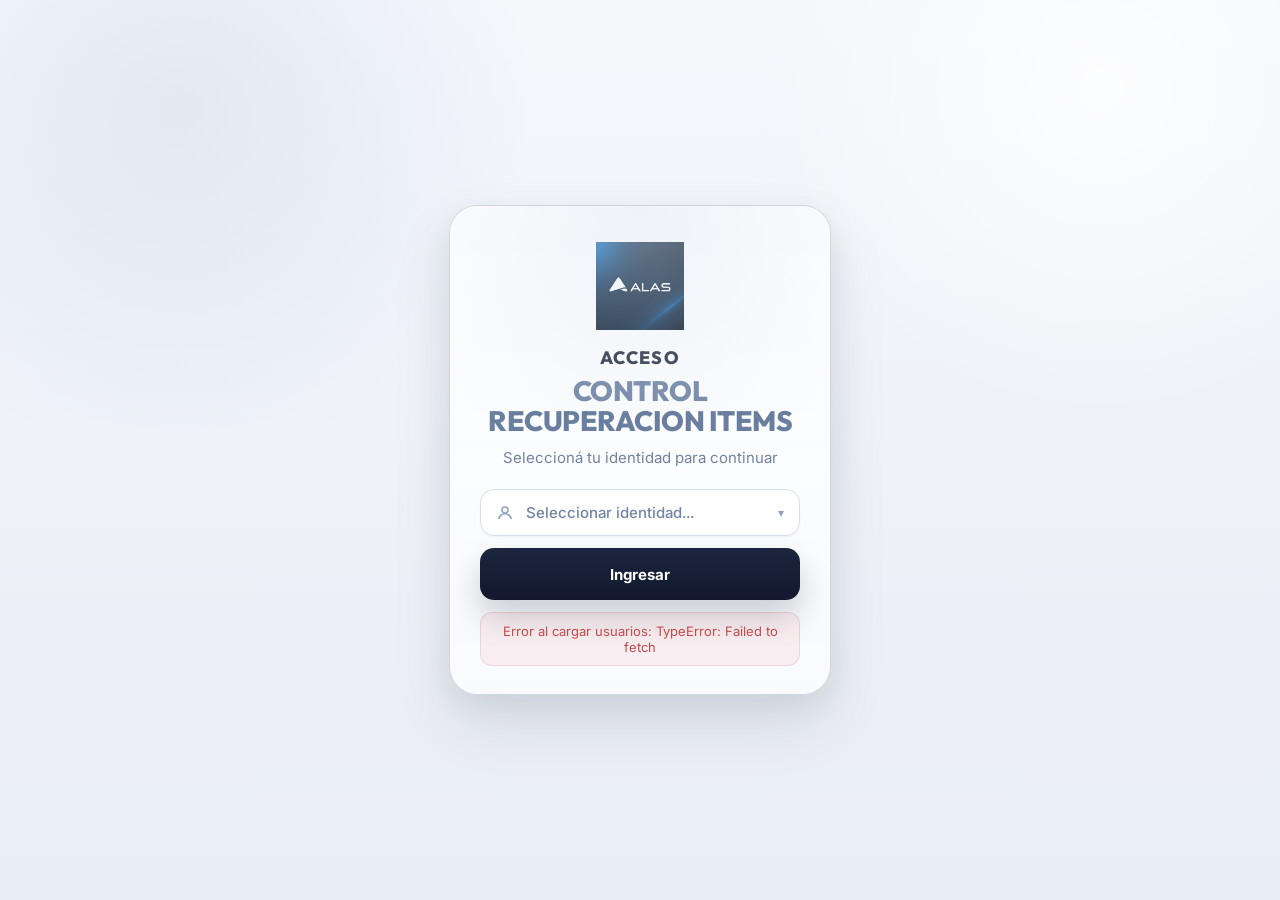
<file: itemsborrados/index.html>
<!DOCTYPE html>
<html lang="es">
<head>
  <meta charset="UTF-8">
  <meta name="viewport" content="width=device-width, initial-scale=1.0, viewport-fit=cover">
  <title>Control Recuperacion Items</title>
  <meta name="description" content="Control de recuperacion de items borrados">
  <meta name="theme-color" content="#0b1120">
  <meta name="apple-mobile-web-app-capable" content="yes">
  <meta name="apple-mobile-web-app-status-bar-style" content="black-translucent">
  <meta name="apple-mobile-web-app-title" content="Control Items">
  <link rel="icon" type="image/png" sizes="192x192" href="assets/icon-192.png">
  <link rel="preconnect" href="https://fonts.googleapis.com">

  <style>
    #loader {
      position: fixed; inset: 0;
      background: #0b1120 !important;
      display: flex !important;
      align-items: center; justify-content: center;
      z-index: 99999;
      transition: opacity 0.4s ease;
      pointer-events: auto;
    }
    #loader.hide { pointer-events: none; }
    .custom-loader-box {
      display: flex; flex-direction: column;
      align-items: center; gap: 22px;
    }
    .custom-loader-icon {
      width: 60px; height: 60px;
      border-radius: 18px;
      background: rgba(255,255,255,0.02);
      border: 1px solid rgba(255,255,255,0.08);
      display: flex; align-items: center; justify-content: center;
      animation: custom-float 2.5s ease-in-out infinite;
    }
    .custom-loader-icon svg { width: 30px; height: 30px; }
    .custom-loader-line {
      width: 90px; height: 2px;
      background: rgba(255,255,255,0.08);
      border-radius: 999px; overflow: hidden; position: relative;
    }
    .custom-loader-line::before {
      content: ""; position: absolute; left: -40%; width: 40%; height: 100%;
      background: linear-gradient(90deg, transparent, #60a5fa, #fff);
      border-radius: 999px;
      animation: custom-loading 1.2s ease infinite;
    }
    .custom-loader-text {
      color: rgba(255,255,255,0.55);
      font-size: 13px; letter-spacing: 0.5px; font-weight: 500;
      font-family: 'Inter', sans-serif;
    }
    .custom-loader-detail {
      font-size: 11px; color: rgba(255,255,255,0.35);
      text-align: center; margin-top: 2px; max-width: 260px;
    }
    @keyframes custom-loading {
      0% { left: -40%; } 100% { left: 120%; }
    }
    @keyframes custom-float {
      0%, 100% { transform: translateY(0px); }
      50% { transform: translateY(-4px); }
    }
  </style>
  <link rel="stylesheet" href="styles.css">
</head>
<body>
  <div id="loader">
    <div class="custom-loader-box">
      <div class="custom-loader-icon">
        <svg fill="none" stroke="white" stroke-width="1.8" viewBox="0 0 24 24">
          <path stroke-linecap="round" stroke-linejoin="round" d="M9 5H7a2 2 0 00-2 2v12a2 2 0 002 2h10a2 2 0 002-2V7a2 2 0 00-2-2h-2M9 5a2 2 0 002 2h2a2 2 0 002-2M9 5a2 2 0 012-2h2a2 2 0 012 2m-6 9l2 2 4-4"/>
        </svg>
      </div>
      <div class="custom-loader-line"></div>
      <div class="custom-loader-text" id="loaderTitle">Iniciando sistema</div>
      <div class="custom-loader-detail" id="loaderDetail"></div>
    </div>
  </div>

  <div id="loginOverlay" class="login-overlay">
    <div class="login-card">
      <div class="login-brand-wrap">
        <img class="login-brand" src="assets/logo.jpeg" alt="CRI Logo">
      </div>
      <h2 class="login-title"><span>ACCESO</span><span>CONTROL RECUPERACION ITEMS</span></h2>
      <p class="login-subtitle">Seleccioná tu identidad para continuar</p>

      <div class="login-field" id="loginUserCustomContainer">
        <select id="loginUserNative" class="login-user-native" aria-label="Seleccionar usuario">
          <option value="">Seleccionar identidad...</option>
        </select>
        <button id="loginUserDisplay" class="login-user-display" onclick="toggleLoginSelect()" type="button" aria-haspopup="listbox" aria-expanded="false">
          <span class="login-user-display-main">
            <span id="loginUserAvatarSlot" class="login-user-display-icon">
              <svg width="18" height="18" viewBox="0 0 24 24" fill="none" stroke="currentColor" stroke-width="2.2"><circle cx="12" cy="8" r="4"/><path d="M4 20c0-4 4-7 8-7s8 3 8 7"/></svg>
            </span>
            <span id="loginUserSelectedText" class="login-user-display-text">Seleccionar identidad...</span>
          </span>
          <span class="login-user-caret">&#9662;</span>
        </button>
        <div id="loginUserDropdown" class="login-user-modal" role="dialog" aria-modal="true" onclick="if(event.target===this)setLoginSelectOpen(false)">
          <div class="login-user-modal-dialog">
            <div class="login-user-modal-head">
              <div class="login-user-modal-copy">
                <span class="login-user-modal-eyebrow">Acceso</span>
                <h3 class="login-user-modal-title">Seleccioná tu usuario</h3>
                <p class="login-user-modal-text">Elegí tu identidad para continuar.</p>
              </div>
              <button type="button" class="login-user-modal-close" onclick="setLoginSelectOpen(false)">
                <svg width="18" height="18" viewBox="0 0 24 24" fill="none" stroke="currentColor" stroke-width="2.5" stroke-linecap="round"><line x1="6" y1="6" x2="18" y2="18"/><line x1="18" y1="6" x2="6" y2="18"/></svg>
              </button>
            </div>
            <div class="login-user-search-wrap">
              <input type="text" id="loginUserSearch" class="login-user-search" placeholder="Buscar usuario..." autocomplete="off">
            </div>
            <div id="loginUserList" class="login-user-list" role="listbox"></div>
          </div>
        </div>
      </div>

      <div id="loginPinContainer" class="login-pin-container" style="display:none;">
        <input type="password" id="loginPin" class="login-pin-input" placeholder="0000" inputmode="numeric" autocomplete="current-password" onkeydown="if(event.key==='Enter')doLogin()">
      </div>
      <div id="loginPinStatus" class="login-pin-status"></div>

      <button id="loginSubmitBtn" class="login-submit-btn" onclick="doLogin()" type="button">
        <span class="login-submit-spinner"></span>
        <span id="loginSubmitLabel">Ingresar</span>
      </button>
      <div id="loginError" class="login-error"></div>
    </div>
  </div>

  <div class="app-container" id="appMain" style="display:none;">
    <aside class="sidebar">
      <div class="sidebar-logo">
        <div class="sidebar-logo-wrap">
          <img src="assets/logo_alas_blanco.png" alt="logo" class="sidebar-logo-img" onerror="this.style.display='none'">
        </div>
      </div>
      <nav class="sidebar-nav">
        <div class="nav-sep">Navegaci&oacute;n</div>
        <button class="tab on" id="btnDashboard" onclick="renderDashboard()" title="Dashboard">
          <span class="tab-icon"><svg width="20" height="20" viewBox="0 0 24 24" fill="none" stroke="currentColor" stroke-width="1.9"><rect x="3" y="3" width="7" height="7"/><rect x="14" y="3" width="7" height="7"/><rect x="14" y="14" width="7" height="7"/><rect x="3" y="14" width="7" height="7"/></svg></span>
          <span class="tab-text">Dashboard</span>
        </button>
        <button class="tab" id="btnItems" onclick="renderItemsView()" title="Items Borrados">
          <span class="tab-icon"><svg width="20" height="20" viewBox="0 0 24 24" fill="none" stroke="currentColor" stroke-width="1.9"><path d="M9 5H7a2 2 0 00-2 2v12a2 2 0 002 2h10a2 2 0 002-2V7a2 2 0 00-2-2h-2M9 5a2 2 0 002 2h2a2 2 0 002-2M9 5a2 2 0 012-2h2a2 2 0 012 2"/></svg></span>
          <span class="tab-text">Items Borrados</span>
        </button>
        <button class="tab" id="btnRecuperados" onclick="renderRecuperadosView()" title="Pedidos Gestionados">
          <span class="tab-icon"><svg width="20" height="20" viewBox="0 0 24 24" fill="none" stroke="currentColor" stroke-width="1.9"><polyline points="20 6 9 17 4 12"/></svg></span>
          <span class="tab-text">Pedidos Gestionados</span>
        </button>
        <button class="tab" id="btnImport" onclick="renderImportView()" title="Cargar datos" style="display:none;">
          <span class="tab-icon"><svg width="20" height="20" viewBox="0 0 24 24" fill="none" stroke="currentColor" stroke-width="1.9"><path d="M21 15v4a2 2 0 0 1-2 2H5a2 2 0 0 1-2-2v-4"/><polyline points="7 10 12 15 17 10"/><line x1="12" y1="15" x2="12" y2="3"/></svg></span>
          <span class="tab-text">Cargar datos</span>
        </button>
        <div id="navAdminTitle" class="nav-sep" style="display:none;">Gestión</div>
        <button class="tab" id="btnAdminUsers" onclick="renderUsersView()" title="Usuarios" style="display:none;">
          <span class="tab-icon"><svg width="20" height="20" viewBox="0 0 24 24" fill="none" stroke="currentColor" stroke-width="1.9"><path d="M17 21v-2a4 4 0 00-4-4H5a4 4 0 00-4 4v2"/><circle cx="9" cy="7" r="4"/></svg></span>
          <span class="tab-text">Usuarios</span>
        </button>
      </nav>

      <div class="sidebar-profile">
        <div class="user-card">
          <div class="user-card-avatar" id="sidebarAvatar">U<div class="online-dot"></div></div>
          <div class="user-card-info">
            <div class="user-card-name" id="sidebarUserName">Usuario</div>
            <div class="user-card-role" id="sidebarUserRole">Rol</div>
          </div>
          <button class="user-card-logout" onclick="logout()" title="Cerrar sesi&oacute;n">
            <svg viewBox="0 0 24 24" fill="none" stroke="currentColor" stroke-width="2" width="18" height="18"><path d="M9 21H5a2 2 0 01-2-2V5a2 2 0 012-2h4"/><polyline points="16 17 21 12 16 7"/><line x1="21" y1="12" x2="9" y2="12"/></svg>
          </button>
        </div>
      </div>
    </aside>

    <div class="main-content-wrapper">
      <header class="topbar">
        <div class="topbar-left">
          <h1 class="top-brand" id="topBrandTitle">Dashboard Gestión de Pedidos Recuperados</h1>
        </div>
        <div class="topbar-center"></div>
        <div class="topbar-right">
          <div class="gip" id="gip" style="display:none">
            <div class="gip-bar"><div class="gip-fill" id="gipFill"></div></div>
            <span class="gip-pct" id="gipPct">0%</span>
          </div>
          <span class="top-update" id="topUpdate"></span>
          <button class="top-icon-btn refresh-btn" id="refreshBtn" onclick="doRefresh()" title="Actualizar datos">
            <svg class="refresh-icon" width="20" height="20" viewBox="0 0 24 24" fill="none" stroke="currentColor" stroke-width="2.5" stroke-linecap="round" stroke-linejoin="round">
              <polyline points="23 4 23 10 17 10"/>
              <path d="M20.49 15a9 9 0 1 1-2.12-9.36L23 10"/>
            </svg>
            <span class="refresh-spinner" style="display:none">
              <svg width="20" height="20" viewBox="0 0 24 24" fill="none" stroke="currentColor" stroke-width="2.5" stroke-linecap="round" stroke-linejoin="round">
                <circle cx="12" cy="12" r="10" stroke-dasharray="32" stroke-dashoffset="32" opacity="0.3"/>
                <circle cx="12" cy="12" r="10" stroke-dasharray="32" stroke-dashoffset="8"/>
              </svg>
            </span>
          </button>
          <div class="top-notif-wrap">
            <button class="top-icon-btn top-notif-btn" id="notifBtn" onclick="toggleNotifDropdown()" title="Actividad reciente">
              <svg width="20" height="20" viewBox="0 0 24 24" fill="none" stroke="currentColor" stroke-width="2"><path d="M18 8A6 6 0 0 0 6 8c0 7-3 9-3 9h18s-3-2-3-9"/><path d="M13.73 21a2 2 0 0 1-3.46 0"/></svg>
              <span id="notifBadge" class="notif-badge" style="display:none">0</span>
            </button>
            <div class="top-notif-dropdown" id="notifDropdown">
              <div class="top-notif-head">Actividad Reciente</div>
              <div class="top-notif-body" id="notifBody">
                <div class="top-notif-empty">Cargando...</div>
              </div>
            </div>
          </div>
          <div class="top-status"><span class="status-dot"></span>Conectado</div>
        </div>
      </header>

      <main class="main">
        <section class="vw on" id="vwDashboard"></section>
        <section class="vw" id="vwItems"></section>
        <section class="vw" id="vwRecuperados"></section>
        <section class="vw" id="vwIncidencias"></section>
        <section class="vw" id="vwUsers"></section>
        <section class="vw" id="vwImport"></section>
      </main>
    </div>
  </div>

  <div class="modal-overlay" id="formatoHojaModal" style="display:none" onclick="if(event.target===this)closeFormatoHoja()">
    <div class="modal-box" onclick="event.stopPropagation()" style="max-width:520px">
      <div class="modal-head">
        <h3>Formato de Excel</h3>
        <button class="modal-close" onclick="closeFormatoHoja()">✕</button>
      </div>
      <div class="modal-body" style="padding:16px 20px 24px">
        <div class="import-ref-table-wrap">
          <table class="import-ref-table">
            <thead><tr><th>Hoja</th><th>Columnas</th></tr></thead>
            <tbody>
              <tr><td><strong>resumen</strong></td><td>Fecha Carga, Vendedor Externo, Vendedor Interno, Solic., Nombre, Doc.vtas., Material, Denomin., Status, MotivRech, Descr. Mot. Rech., Almacén, Fecha Recibido, Cond.exp., Presentación, Cantidad recibida, Cantidad de pedido, Cant.Fact., Total importe</td></tr>
              <tr><td><strong>stock</strong></td><td>Material, Descripción, Almacén, Cantidad</td></tr>
              <tr><td><strong>contabilizados</strong></td><td>Doc.vtas., Material, Ctd.entr.</td></tr>
              <tr><td><strong>facturados</strong></td><td>Fecha Factura, Doc.vtas., Material, Factura</td></tr>
            </tbody>
          </table>
        </div>
        <div class="import-ref-note" style="margin-top:10px">El sistema lee automáticamente todas las hojas del Excel. Las filas con subtotales se ignoran. Si la hoja <strong>"stock"</strong> existe, se preguntará si desea actualizar el stock.</div>
      </div>
    </div>
  </div>

  <div class="modal-overlay date-modal-overlay" id="dateFilterModal" style="display:none" onclick="if(event.target===this)closeDateModal()">
    <div class="modal-box date-modal-box" onclick="event.stopPropagation()">
      <div class="modal-head">
        <div class="modal-head-left">
          <div class="modal-head-icon">
            <svg width="20" height="20" viewBox="0 0 24 24" fill="none" stroke="currentColor" stroke-width="2" stroke-linecap="round" stroke-linejoin="round"><rect x="3" y="4" width="18" height="18" rx="2"/><line x1="16" y1="2" x2="16" y2="6"/><line x1="8" y1="2" x2="8" y2="6"/><line x1="3" y1="10" x2="21" y2="10"/></svg>
          </div>
          <div>
            <h3 id="dateModalTitle">Filtrar por Fechas</h3>
            <p class="modal-head-sub">Seleccioná un rango para filtrar los resultados</p>
          </div>
        </div>
        <button class="modal-close" onclick="closeDateModal()">
          <svg width="18" height="18" viewBox="0 0 24 24" fill="none" stroke="currentColor" stroke-width="2.5" stroke-linecap="round"><line x1="6" y1="6" x2="18" y2="18"/><line x1="18" y1="6" x2="6" y2="18"/></svg>
        </button>
      </div>

      <div class="modal-body date-modal-body">
        <div class="date-custom-range">
          <h4 class="date-section-title">
            <svg width="16" height="16" viewBox="0 0 24 24" fill="none" stroke="currentColor" stroke-width="2.5" stroke-linecap="round"><rect x="3" y="4" width="18" height="18" rx="2"/><line x1="16" y1="2" x2="16" y2="6"/><line x1="8" y1="2" x2="8" y2="6"/><line x1="3" y1="10" x2="21" y2="10"/></svg>
            Rango Personalizado
          </h4>
          <div class="date-range-fields">
            <div class="date-field">
              <label class="date-field-label">Desde</label>
              <div class="date-input-wrap">
                <svg width="16" height="16" viewBox="0 0 24 24" fill="none" stroke="currentColor" stroke-width="2" stroke-linecap="round"><rect x="3" y="4" width="18" height="18" rx="2"/><line x1="16" y1="2" x2="16" y2="6"/><line x1="8" y1="2" x2="8" y2="6"/><line x1="3" y1="10" x2="21" y2="10"/></svg>
                <input type="date" id="customDateDesde" class="date-input">
              </div>
            </div>
            <div class="date-range-arrow">
              <svg width="20" height="20" viewBox="0 0 24 24" fill="none" stroke="currentColor" stroke-width="2.5" stroke-linecap="round" stroke-linejoin="round"><line x1="5" y1="12" x2="19" y2="12"/><polyline points="12 5 19 12 12 19"/></svg>
            </div>
            <div class="date-field">
              <label class="date-field-label">Hasta</label>
              <div class="date-input-wrap">
                <svg width="16" height="16" viewBox="0 0 24 24" fill="none" stroke="currentColor" stroke-width="2" stroke-linecap="round"><rect x="3" y="4" width="18" height="18" rx="2"/><line x1="16" y1="2" x2="16" y2="6"/><line x1="8" y1="2" x2="8" y2="6"/><line x1="3" y1="10" x2="21" y2="10"/></svg>
                <input type="date" id="customDateHasta" class="date-input">
              </div>
            </div>
          </div>
          <button class="date-apply-btn" onclick="applyCustomDate()">
            <svg width="16" height="16" viewBox="0 0 24 24" fill="none" stroke="currentColor" stroke-width="2.5" stroke-linecap="round" stroke-linejoin="round"><polyline points="20 6 9 17 4 12"/></svg>
            Aplicar Filtro
          </button>
        </div>

        <div class="date-divider"></div>

        <div class="date-quick-filters">
          <h4 class="date-section-title">
            <svg width="16" height="16" viewBox="0 0 24 24" fill="none" stroke="currentColor" stroke-width="2.5" stroke-linecap="round" stroke-linejoin="round"><circle cx="12" cy="12" r="10"/><polyline points="12 6 12 12 16 14"/></svg>
            Selección Rápida
          </h4>
          <div class="date-quick-grid">
            <button class="date-quick-btn" onclick="applyQuickDate('hoy')" data-label="Hoy">
              <span class="date-quick-btn-icon">
                <svg width="16" height="16" viewBox="0 0 24 24" fill="none" stroke="currentColor" stroke-width="2.5" stroke-linecap="round"><circle cx="12" cy="12" r="5"/><line x1="12" y1="1" x2="12" y2="3"/><line x1="12" y1="21" x2="12" y2="23"/><line x1="4.22" y1="4.22" x2="5.64" y2="5.64"/><line x1="18.36" y1="18.36" x2="19.78" y2="19.78"/><line x1="1" y1="12" x2="3" y2="12"/><line x1="21" y1="12" x2="23" y2="12"/><line x1="4.22" y1="19.78" x2="5.64" y2="18.36"/><line x1="18.36" y1="5.64" x2="19.78" y2="4.22"/></svg>
              </span>
              <span class="date-quick-btn-label">Hoy</span>
              <span class="date-quick-btn-sub"><span id="quickLabel_hoy"></span></span>
            </button>
            <button class="date-quick-btn" onclick="applyQuickDate('ayer')" data-label="Ayer">
              <span class="date-quick-btn-icon">
                <svg width="16" height="16" viewBox="0 0 24 24" fill="none" stroke="currentColor" stroke-width="2.5" stroke-linecap="round"><polyline points="1 4 1 10 7 10"/><path d="M3.51 15a9 9 0 1 0 2.13-9.36L1 10"/></svg>
              </span>
              <span class="date-quick-btn-label">Ayer</span>
              <span class="date-quick-btn-sub"><span id="quickLabel_ayer"></span></span>
            </button>
            <button class="date-quick-btn" onclick="applyQuickDate('semana')" data-label="Semana">
              <span class="date-quick-btn-icon">
                <svg width="16" height="16" viewBox="0 0 24 24" fill="none" stroke="currentColor" stroke-width="2.5" stroke-linecap="round"><rect x="3" y="4" width="18" height="18" rx="2"/><line x1="16" y1="2" x2="16" y2="6"/><line x1="8" y1="2" x2="8" y2="6"/><line x1="3" y1="10" x2="21" y2="10"/></svg>
              </span>
              <span class="date-quick-btn-label">Últ. 7 días</span>
              <span class="date-quick-btn-sub"><span id="quickLabel_semana"></span></span>
            </button>
            <button class="date-quick-btn" onclick="applyQuickDate('mes')" data-label="Mes">
              <span class="date-quick-btn-icon">
                <svg width="16" height="16" viewBox="0 0 24 24" fill="none" stroke="currentColor" stroke-width="2.5" stroke-linecap="round"><rect x="3" y="4" width="18" height="18" rx="2"/><line x1="16" y1="2" x2="16" y2="6"/><line x1="8" y1="2" x2="8" y2="6"/><line x1="3" y1="10" x2="21" y2="10"/></svg>
              </span>
              <span class="date-quick-btn-label">Este Mes</span>
              <span class="date-quick-btn-sub"><span id="quickLabel_mes"></span></span>
            </button>
            <button class="date-quick-btn date-quick-btn-danger" onclick="applyQuickDate('todos')" data-label="Todos">
              <span class="date-quick-btn-icon">
                <svg width="16" height="16" viewBox="0 0 24 24" fill="none" stroke="currentColor" stroke-width="2.5" stroke-linecap="round"><line x1="18" y1="6" x2="6" y2="18"/><line x1="6" y1="6" x2="18" y2="18"/></svg>
              </span>
              <span class="date-quick-btn-label">Quitar Filtro</span>
              <span class="date-quick-btn-sub">Mostrar todo</span>
            </button>
          </div>
        </div>
      </div>

      <div class="date-modal-footer">
        <button class="date-footer-btn date-footer-btn-secondary" onclick="closeDateModal()">Cancelar</button>
        <div class="date-footer-info" id="dateFooterInfo">
          <svg width="14" height="14" viewBox="0 0 24 24" fill="none" stroke="currentColor" stroke-width="2" stroke-linecap="round"><circle cx="12" cy="12" r="10"/><line x1="12" y1="16" x2="12" y2="12"/><line x1="12" y1="8" x2="12.01" y2="8"/></svg>
          <span id="dateFooterText">Sin filtro aplicado</span>
        </div>
      </div>
    </div>
  </div>

  <div class="loader-main" id="loaderMain">
    <div style="display:flex;flex-direction:column;align-items:center;gap:16px;">
      <div class="custom-loader-line"></div>
      <span style="color:var(--text-muted);font-size:13px;" id="loaderMainText">Cargando...</span>
    </div>
  </div>

  <script defer src="app.js"></script>
  <script>
    setTimeout(function() {
      var l = document.getElementById('loader');
      if (l && getComputedStyle(l).display !== 'none') {
        l.style.setProperty('display', 'none', 'important');
        l.style.visibility = 'hidden';
        l.style.opacity = '0';
        console.log('Failsafe: loader hidden after timeout');
      }
    }, 10000);
  </script>
</body>
</html>
</file>
<file: itemsborrados/styles.css>
@import url('https://fonts.googleapis.com/css2?family=Inter:wght@300;400;500;600;700;800&family=Outfit:wght@400;600;700;800;900&display=swap');:root{--brand-primary:#5B749E;--brand-dark:#1D2A48;--brand-light:#94A9C9;--brand-gradient:linear-gradient(135deg,var(--brand-primary),var(--brand-dark));--brand-glow:rgba(91,116,158,0.2);--brand-bg:rgba(91,116,158,0.1);--status-ok:#10B981;--status-ok-bg:rgba(16,185,129,0.1);--status-pending:#F59E0B;--status-progress:var(--brand-primary);--status-error:#EF4444;--status-error-bg:rgba(239,68,68,0.1);--bg-app:#EEF2F7;--bg-surface:#FFFFFF;--bg-surface-hover:#F7F9FC;--bg-card:#FFFFFF;--bg-hover:#EEF3F8;--bg-sidebar:linear-gradient(180deg,#233453 0%,#18243D 54%,#10192C 100%);--text-main:#1E293B;--text-muted:#64748B;--text-light:#94A3B8;--text-inverse:#FFFFFF;--border-color:#E2E8F0;--border-light:#F1F5F9;--shadow-sm:0 2px 4px rgba(0,0,0,0.04);--shadow-md:0 4px 12px rgba(0,0,0,0.06);--shadow-lg:0 16px 38px rgba(15,23,42,0.12);--font-main:'Inter',system-ui,-apple-system,sans-serif;--font-display:'Outfit',sans-serif;--radius-sm:6px;--radius-md:8px;--radius-lg:12px;--radius-xl:16px;--transition-fast:0.15s ease;--transition-normal:0.3s ease;--transition-bounce:0.4s cubic-bezier(0.34,1.56,0.64,1);}*,*::before,*::after{margin:0;padding:0;box-sizing:border-box;}body{font-family:var(--font-main);background-color:var(--bg-app);color:var(--text-main);height:100vh;overflow:hidden;-webkit-font-smoothing:antialiased;-moz-osx-font-smoothing:grayscale;text-rendering:optimizeLegibility;}::-webkit-scrollbar{width:6px;height:6px;}::-webkit-scrollbar-track{background:transparent;}::-webkit-scrollbar-thumb{background:var(--border-color);border-radius:var(--radius-sm);}::-webkit-scrollbar-thumb:hover{background:var(--text-light);}.app-container{display:flex;height:100vh;width:100vw;overflow:hidden;}.sidebar{width:230px;background:var(--bg-sidebar);display:flex;flex-direction:column;align-items:center;padding:10px 0 18px;border-right:1px solid rgba(166,179,205,0.16);box-shadow:14px 0 34px rgba(15,23,42,0.14);z-index:20;flex-shrink:0;}.main-content-wrapper{flex:1;display:flex;flex-direction:column;min-width:0;height:100vh;overflow:hidden;}.sidebar-logo{width:100%;margin-bottom:14px;padding:0 14px 4px;}.sidebar-logo-wrap{display:flex;align-items:center;justify-content:center;width:100%;min-height:68px;}.sidebar-logo-img{width:154px;height:78px;object-fit:contain;display:block;filter:drop-shadow(0 12px 20px rgba(8,15,28,0.18));}.sidebar-nav{flex:1;display:flex;flex-direction:column;align-items:stretch;gap:8px;width:100%;padding:0 12px;margin-top:-4px;}.sidebar-profile{width:100%;display:flex;justify-content:stretch;padding:0 12px;}.nav-sep{width:100%;text-align:center;color:rgba(215,225,241,0.42) !important;font-size:10px !important;letter-spacing:0.8px !important;padding-left:0 !important;padding-right:0 !important;}.tab{display:flex;flex-direction:row;align-items:center;justify-content:flex-start;gap:12px;width:100%;max-width:none;margin:0 auto;min-height:48px;padding:12px 18px;border-radius:14px;border:none;background:transparent;color:rgba(240,244,251,0.8);cursor:pointer;transition:background .18s ease,color .18s ease,transform .18s ease,box-shadow .18s ease;position:relative;}.tab:hover{background:rgba(255,255,255,0.08);color:rgba(255,255,255,0.98);transform:translateY(-1px);}.tab.on{background:linear-gradient(180deg,rgba(255,255,255,0.16),rgba(255,255,255,0.08));color:#ffffff;box-shadow:inset 3px 0 0 rgba(216,226,244,0.95),0 12px 24px rgba(7,14,28,0.16);}.tab-icon{width:18px;font-size:17px;display:flex;align-items:center;justify-content:center;opacity:0.9;flex-shrink:0;}.tab-icon svg{width:17px;height:17px;stroke-width:1.85;}.tab.on .tab-icon,.tab:hover .tab-icon{opacity:1;transform:translateY(-0.5px);}.tab-text{font-size:13px;font-weight:600;letter-spacing:0.12px;opacity:1;color:inherit;text-align:left;}.topbar{height:72px;display:flex;align-items:center;justify-content:space-between;gap:16px;padding:0 20px 0 18px;background:rgba(255,255,255,0.85);border-bottom:1px solid var(--border-color);z-index:10;flex-shrink:0;}.topbar-left{display:flex;align-items:center;gap:16px;flex:0 0 auto;min-width:0;}.topbar-center{flex:1;min-width:0;display:flex;align-items:center;}.top-brand{display:flex;align-items:center;margin:0;font-family:var(--font-display);font-size:20px;font-weight:800;color:var(--text-main);letter-spacing:-0.5px;}.topbar-right{display:flex;align-items:center;justify-content:flex-end;gap:10px;flex:0 0 auto;margin-left:auto;}.top-status{display:flex;align-items:center;gap:8px;font-size:12px;color:var(--text-muted);font-weight:600;}.status-dot{width:8px;height:8px;border-radius:50%;background:var(--status-ok);box-shadow:0 0 0 3px var(--status-ok-bg);animation:pulseStatus 2s infinite;}@keyframes pulseStatus{0%{box-shadow:0 0 0 0 rgba(16,185,129,0.4);}70%{box-shadow:0 0 0 6px rgba(16,185,129,0);}100%{box-shadow:0 0 0 0 rgba(16,185,129,0);}}.main{flex:1;padding:24px 32px;max-width:none;margin:0 auto;width:100%;overflow:hidden;display:flex;flex-direction:column;}.vw{display:none;flex:1;overflow-y:auto;padding-bottom:40px;}.vw.on{display:flex;flex-direction:column;animation:vwFadeIn 0.35s ease both;}@keyframes vwFadeIn{from{opacity:0;transform:translateY(10px);}to{opacity:1;transform:translateY(0);}}.user-card{width:100%;background:rgba(255,255,255,0.08);border-radius:13px;padding:9px;display:flex;align-items:center;gap:6px;border:1px solid rgba(205,217,237,0.14);box-shadow:inset 0 1px 0 rgba(255,255,255,0.04),0 10px 24px rgba(8,15,28,0.16);}.user-card-avatar{width:36px;height:36px;border-radius:50%;background:var(--brand-primary);color:#fff;display:flex;align-items:center;justify-content:center;font-weight:700;font-size:14px;position:relative;flex-shrink:0;}.online-dot{position:absolute;bottom:0;right:0;width:10px;height:10px;background:var(--status-ok);border:2px solid var(--brand-dark);border-radius:50%;}.user-card-info{flex:1;min-width:0;}.user-card-name{font-size:13px;font-weight:600;color:#fff;}.user-card-role{font-size:11px;color:rgba(215,225,241,0.7);display:flex;align-items:center;gap:4px;}.user-card-logout{background:none;border:none;color:rgba(215,225,241,0.5);cursor:pointer;padding:6px;border-radius:6px;transition:all var(--transition-fast);}.user-card-logout:hover{background:rgba(239,68,68,0.15);color:var(--status-error);}.shield-icon{width:12px;height:12px;}@media (max-width:768px){.sidebar{display:none;}.main-content-wrapper{margin-left:0;}.main{padding:16px;}.topbar{padding:0 12px;height:54px;}}.login-overlay{position:fixed;inset:0;z-index:9999;display:flex;align-items:center;justify-content:center;padding:24px 20px;overflow-y:auto;background:radial-gradient(circle at 14% 12%,rgba(154,180,215,0.2),transparent 26%),radial-gradient(circle at 86% 10%,rgba(255,255,255,0.78),transparent 24%),linear-gradient(180deg,#f5f7fb 0%,#eef2f7 52%,#e9edf4 100%);opacity:1;visibility:visible;transition:opacity 0.2s ease,visibility 0.2s ease;}.login-card{width:min(100%,382px);padding:36px 30px 28px;border-radius:28px;text-align:center;position:relative;overflow:visible;background:linear-gradient(180deg,rgba(255,255,255,0.98) 0%,rgba(248,250,253,0.96) 100%);border:1px solid rgba(203,214,230,0.82);box-shadow:0 28px 60px rgba(15,23,42,0.1),0 10px 26px rgba(148,163,184,0.15);}.login-card::before{content:'';position:absolute;inset:0 0 auto 0;height:42%;border-radius:28px 28px 0 0;background:radial-gradient(circle at 50% 0%,rgba(223,230,241,0.5),rgba(255,255,255,0));pointer-events:none;}.login-brand-wrap{display:flex;justify-content:center;margin-bottom:18px;}.login-brand{width:min(194px,70%);max-height:88px;object-fit:contain;display:block;}.login-title{color:#182338;margin-bottom:10px;font-family:var(--font-display);font-size:clamp(22px,4vw,28px);font-weight:800;letter-spacing:-0.5px;line-height:1.1;}.login-title span{display:block;}.login-title span:first-child{font-size:0.64em;letter-spacing:0.08em;margin-bottom:8px;color:#1a2238;}.login-title span:last-child{color:#6a7f9f;}.login-subtitle{color:#7183a0;margin-bottom:20px;font-size:15px;line-height:1.45;}.login-field{position:relative;text-align:left;margin-bottom:12px;z-index:8;}.login-user-native{display:none;width:100%;appearance:auto;padding:13px 15px;border-radius:14px;border:1px solid #d6dfeb;background:#ffffff;color:#1a2238;cursor:pointer;font-size:15px;font-family:var(--font-main);box-shadow:inset 0 1px 1px rgba(255,255,255,0.9),0 1px 2px rgba(15,23,42,0.04);transition:border-color 0.2s ease,box-shadow 0.2s ease,background 0.2s ease;}.login-user-display{width:100%;appearance:none;padding:13px 15px;border-radius:14px;border:1px solid #d6dfeb;background:#ffffff;color:#182338;cursor:pointer;display:flex;justify-content:space-between;align-items:center;gap:12px;font-size:15px;font-family:var(--font-main);text-align:left;box-shadow:inset 0 1px 1px rgba(255,255,255,0.9),0 1px 2px rgba(15,23,42,0.04);transition:border-color 0.2s ease,box-shadow 0.2s ease,background 0.2s ease;}.login-user-display:hover{border-color:#b8c5d8;background:#fbfcfe;}.login-user-display-main{display:flex;align-items:center;gap:12px;min-width:0;}.login-user-display-icon{display:flex;align-items:center;color:#95a5bf;flex-shrink:0;}.login-user-display-text{min-width:0;display:flex;flex-direction:column;align-items:flex-start;gap:2px;color:#7385a4;font-weight:500;overflow:hidden;}.login-selected-name{color:#182338;font-weight:700;font-size:15px;line-height:1.3;}.login-selected-meta{color:#7385a4;font-size:12px;line-height:1.3;}.login-user-caret{color:#8ea0bc;font-size:12px;line-height:1;flex-shrink:0;transition:transform 0.2s ease,color 0.2s ease;}.login-user-modal{display:none;position:fixed;inset:0;z-index:10030;align-items:center;justify-content:center;padding:24px;background:rgba(15,23,42,0.3);}.login-user-modal-dialog{width:min(760px,100%);max-height:min(78vh,760px);display:flex;flex-direction:column;border-radius:28px;background:linear-gradient(180deg,rgba(255,255,255,0.99) 0%,rgba(245,248,252,0.98) 100%);border:1px solid rgba(206,216,229,0.9);box-shadow:0 30px 70px rgba(15,23,42,0.22),0 12px 26px rgba(148,163,184,0.16);overflow:hidden;}.login-user-modal-head{display:flex;align-items:flex-start;justify-content:space-between;gap:16px;padding:24px 24px 18px;border-bottom:1px solid rgba(221,229,240,0.92);}.login-user-modal-copy{min-width:0;}.login-user-modal-eyebrow{display:inline-block;margin-bottom:7px;color:#7385a4;font-size:11px;font-weight:800;letter-spacing:0.12em;text-transform:uppercase;}.login-user-modal-title{margin:0;color:#182338;font-family:var(--font-display);font-size:clamp(22px,3vw,28px);font-weight:800;letter-spacing:-0.03em;}.login-user-modal-text{margin:8px 0 0;color:#7183a0;font-size:14px;line-height:1.45;}.login-user-modal-close{width:42px;height:42px;border:1px solid #d8e0ec;border-radius:14px;background:#ffffff;color:#7286a6;display:inline-flex;align-items:center;justify-content:center;cursor:pointer;transition:border-color 0.2s ease,background 0.2s ease,color 0.2s ease,transform 0.2s ease;}.login-user-modal-close:hover{background:#f6f8fb;border-color:#b8c5d8;color:#182338;}.login-user-search-wrap{padding:16px 24px 10px;background:transparent;}.login-user-search{width:100%;padding:11px 13px;border-radius:10px;background:#f6f8fb;color:#182338;border:1px solid #d8e0ec;font-size:14px;outline:none;transition:border-color 0.2s ease,box-shadow 0.2s ease;}.login-user-search::placeholder{color:#8da0bc;}.login-user-search:focus{border-color:#8ea4c6;box-shadow:0 0 0 4px rgba(91,116,158,0.1);}.login-user-list{padding:6px 24px 24px;display:grid;grid-template-columns:repeat(auto-fit,minmax(168px,1fr));gap:12px;max-height:min(56vh,520px);overflow-y:auto;align-content:start;}.login-user-opt{width:100%;min-height:168px;padding:18px 16px;border:1px solid #dce5f1;border-radius:20px;cursor:pointer;display:flex;flex-direction:column;align-items:center;justify-content:center;gap:14px;position:relative;background:linear-gradient(180deg,#ffffff 0%,#f7f9fc 100%);box-shadow:0 10px 22px rgba(148,163,184,0.1);transition:background 0.18s ease,border-color 0.18s ease,transform 0.18s ease,box-shadow 0.18s ease;text-align:center;}.login-user-opt:hover{background:linear-gradient(180deg,#ffffff 0%,#f2f6fb 100%);border-color:#c2d0e4;transform:translateY(-2px);box-shadow:0 18px 30px rgba(148,163,184,0.16);}.login-user-opt.is-selected{background:linear-gradient(180deg,#eef4fd 0%,#e3edf9 100%);border-color:#8ea4c6;box-shadow:0 20px 34px rgba(91,116,158,0.2);}.login-user-opt-check{width:30px;height:30px;border-radius:999px;position:absolute;top:12px;right:12px;color:#ffffff;background:#a7b5ca;display:inline-flex;align-items:center;justify-content:center;box-shadow:0 8px 16px rgba(148,163,184,0.2);opacity:0;transform:scale(0.86);transition:opacity 0.18s ease,transform 0.18s ease,background 0.18s ease;}.login-user-opt-check svg{width:14px;height:14px;}.login-user-opt.is-selected .login-user-opt-check{opacity:1;transform:scale(1);background:#5b749e;}.login-user-avatar{width:54px;height:54px;border-radius:18px;color:#fff;display:flex;align-items:center;justify-content:center;font-weight:800;font-size:18px;flex-shrink:0;box-shadow:inset 0 -1px 0 rgba(0,0,0,0.1),0 10px 20px rgba(15,23,42,0.14);}.login-user-copy{display:flex;flex-direction:column;align-items:center;min-width:0;width:100%;gap:4px;}.login-user-name{width:100%;color:#182338;font-weight:700;font-size:15px;line-height:1.28;white-space:normal;overflow:hidden;display:-webkit-box;-webkit-line-clamp:2;-webkit-box-orient:vertical;text-align:center;}.login-user-meta{color:#7385a4;font-size:12px;line-height:1.45;white-space:normal;text-align:center;}.login-user-empty{grid-column:1 / -1;min-height:180px;display:flex;flex-direction:column;align-items:center;justify-content:center;gap:8px;padding:20px;border-radius:20px;border:1px dashed #d6dfeb;background:rgba(246,248,252,0.92);color:#7183a0;font-size:14px;text-align:center;}.login-pin-container{margin:4px 0 10px;animation:fadeInDown 0.3s ease;}.login-pin-input{width:100%;padding:14px 16px;border-radius:14px;background:#ffffff;color:#182338;border:1px solid #d6dfeb;font-size:22px;text-align:center;letter-spacing:10px;box-shadow:inset 0 1px 1px rgba(255,255,255,0.9),0 1px 2px rgba(15,23,42,0.04);outline:none;transition:border-color 0.2s ease,box-shadow 0.2s ease,background 0.2s ease;}.login-pin-input:focus{border-color:#8ea4c6;background:#fbfcfe;box-shadow:0 0 0 4px rgba(91,116,158,0.12);}.login-pin-status{min-height:20px;margin-bottom:12px;display:none;align-items:center;justify-content:center;gap:8px;font-size:13px;font-weight:600;}.login-pin-status.is-neutral{color:#7183a0;}.login-pin-status.is-loading{color:#7183a0;}.login-pin-status.is-ok{color:#1ca56f;}.login-pin-status.is-error{color:#de5f5f;}.login-submit-btn{width:100%;min-height:52px;border:none;border-radius:14px;background:linear-gradient(180deg,#1b253d 0%,#12192e 100%);color:#fff;font-size:15px;font-weight:700;display:inline-flex;align-items:center;justify-content:center;gap:10px;cursor:pointer;box-shadow:0 16px 32px rgba(15,23,42,0.2);transition:transform 0.2s ease,box-shadow 0.2s ease,opacity 0.2s ease;font-family:var(--font-main);}.login-submit-btn:hover{transform:translateY(-1px);box-shadow:0 20px 36px rgba(15,23,42,0.24);}.login-submit-btn:disabled{cursor:not-allowed;opacity:0.62;transform:none;box-shadow:none;}.login-submit-spinner{width:16px;height:16px;border-radius:50%;border:2px solid rgba(255,255,255,0.28);border-top-color:#ffffff;animation:spin 0.8s linear infinite;display:none;flex-shrink:0;}.login-submit-btn.is-loading .login-submit-spinner{display:inline-block;}.login-error{min-height:18px;margin-top:12px;display:none;color:#c64a4a;font-size:13px;background:rgba(238,90,90,0.08);padding:10px 12px;border-radius:12px;border:1px solid rgba(198,74,74,0.16);}@keyframes spin{to{transform:rotate(360deg);}}@keyframes fadeInDown{from{opacity:0;transform:translateY(-6px);}to{opacity:1;transform:translateY(0);}}@media (max-width:768px){.login-user-native{display:block;}.login-user-display{display:none;}.login-user-modal{display:none !important;}}@media (max-width:640px){.login-card{padding:28px 20px 22px;border-radius:24px;}.login-brand{width:min(178px,66%);max-height:76px;}.login-user-modal{padding:16px;}.login-user-modal-dialog{width:min(100%,420px);max-height:min(82vh,700px);border-radius:24px;}.login-user-modal-head{padding:20px 18px 14px;}.login-user-search-wrap{padding:14px 18px 8px;}.login-user-list{grid-template-columns:repeat(2,minmax(0,1fr));padding:6px 18px 18px;max-height:min(54vh,420px);}.login-user-opt{min-height:152px;padding:16px 14px;}.login-subtitle{margin-bottom:18px;font-size:14px;}.login-pin-input{font-size:22px;letter-spacing:8px;}}.kpi-card{background:var(--bg-surface);border:1px solid var(--border-color);border-radius:var(--radius-lg);padding:20px;display:flex;align-items:center;gap:16px;transition:all var(--transition-normal);box-shadow:var(--shadow-sm);}.kpi-card:hover{border-color:var(--brand-light);transform:translateY(-4px);box-shadow:0 16px 32px rgba(15,23,42,0.12);}.kpi-card:active{transform:translateY(-1px);transition-duration:0.08s;}.kpi-icon{width:48px;height:48px;border-radius:var(--radius-md);background:var(--brand-bg);color:var(--brand-primary);display:flex;align-items:center;justify-content:center;flex-shrink:0;}.kpi-body{display:flex;flex-direction:column;}.kpi-val{font-size:28px;font-weight:800;line-height:1;color:var(--text-main);font-family:var(--font-display);}.kpi-lbl{font-size:13px;color:var(--text-muted);margin-top:4px;}.dash-head{display:flex;align-items:center;justify-content:space-between;margin-bottom:24px;flex-wrap:wrap;gap:12px;}.dash-title{font-size:24px;font-weight:700;}.dash-filters{display:flex;gap:8px;}.dash-kpis{display:grid;grid-template-columns:repeat(auto-fit,minmax(180px,1fr));gap:12px;margin-bottom:24px;}.dash-grid{display:grid;grid-template-columns:1fr 1fr;gap:16px;}@media (max-width:768px){.dash-grid{grid-template-columns:1fr;}}.dash-card{background:var(--bg-surface);border:1px solid var(--border-color);border-radius:var(--radius-lg);overflow:hidden;box-shadow:var(--shadow-sm);}.dash-card-header{padding:16px 20px;border-bottom:1px solid var(--border-color);}.dash-card-header h3{font-size:15px;font-weight:600;}.dash-card-body{padding:20px;}.dash-bar{display:flex;height:32px;border-radius:var(--radius-sm);overflow:hidden;background:var(--border-light);}.dash-bar-seg{display:flex;align-items:center;justify-content:center;font-size:11px;font-weight:700;color:#fff;transition:flex 0.3s ease;}.inc-chip{display:flex;align-items:center;gap:8px;padding:8px 12px;border-radius:var(--radius-md);margin-bottom:6px;}.inc-dot{width:8px;height:8px;border-radius:50%;flex-shrink:0;}.inc-lbl{flex:1;font-size:13px;}.inc-val{font-weight:700;font-size:14px;}.items-toolbar{margin-bottom:14px;}.items-toolbar-row{display:flex;align-items:center;gap:8px;flex-wrap:wrap;}.items-search{display:flex;align-items:center;gap:6px;background:var(--bg-surface);border:1px solid var(--border-color);border-radius:8px;padding:6px 10px;flex:1;min-width:200px;max-width:340px;transition:border-color var(--transition-fast),box-shadow var(--transition-fast),background var(--transition-fast);}.items-search:focus-within{border-color:var(--brand-primary);box-shadow:0 0 0 3px rgba(91,116,158,0.12);background:#fff;}.filter-select-wrap{position:relative;display:inline-flex;border-radius:8px;transition:box-shadow var(--transition-fast);}.filter-select-wrap:focus-within{box-shadow:0 0 0 3px rgba(91,116,158,0.12);}.filter-select-wrap select{position:relative;z-index:1;}.items-search svg{flex-shrink:0;color:var(--text-light);}.items-search input{background:none;border:none;color:var(--text-main);font-size:13px;outline:none;flex:1;font-family:inherit;min-width:0;}.items-search input::placeholder{color:var(--text-light);}.items-toolbar-row select,.dash-filters select,.filter-select{background:var(--bg-surface);border:1px solid var(--border-color);color:var(--text-main);padding:6px 28px 6px 10px;border-radius:8px;font-size:13px;font-family:inherit;cursor:pointer;appearance:none;background-image:url("data:image/svg+xml,%3Csvg xmlns='http://www.w3.org/2000/svg' width='10' height='6' viewBox='0 0 10 6'%3E%3Cpath d='M1 1l4 4 4-4' stroke='%23909ab0' stroke-width='1.5' fill='none' stroke-linecap='round'/%3E%3C/svg%3E");background-repeat:no-repeat;background-position:right 8px center;background-size:9px;transition:border-color var(--transition-fast),box-shadow var(--transition-fast),background var(--transition-fast);min-width:0;}.items-toolbar-row select:hover,.dash-filters select:hover,.filter-select:hover{border-color:var(--brand-light);}.items-toolbar-row select:focus,.dash-filters select:focus,.filter-select:focus{border-color:var(--brand-primary);outline:none;}.items-date-wrap{display:inline-flex;align-items:center;gap:4px;background:var(--bg-surface);border:1px solid var(--border-color);border-radius:8px;padding:5px 8px;color:var(--text-muted);transition:border-color var(--transition-fast),box-shadow var(--transition-fast),background var(--transition-fast);}.items-date-wrap:focus-within{border-color:var(--brand-primary);box-shadow:0 0 0 3px rgba(91,116,158,0.1);background:#fff;}.items-date-wrap svg{flex-shrink:0;color:var(--text-light);width:13px;height:13px;}.items-date-wrap input[type="date"]{background:none;border:none;color:var(--text-main);font-size:12px;outline:none;font-family:inherit;width:108px;padding:2px 0;min-width:0;}.items-date-wrap input[type="date"]::-webkit-calendar-picker-indicator{opacity:0.35;cursor:pointer;}.items-date-sep{color:var(--text-light);font-size:11px;flex-shrink:0;}.items-count{font-size:12px;color:var(--text-muted);margin-bottom:10px;}.items-table-wrap{overflow-x:auto;border:1px solid var(--border-color);border-radius:var(--radius-lg);background:var(--bg-surface);box-shadow:var(--shadow-sm);}.items-table{width:100%;border-collapse:collapse;font-size:13px;}.items-table th{text-align:left;padding:12px 14px;font-size:11px;font-weight:700;text-transform:uppercase;letter-spacing:0.5px;color:var(--text-muted);border-bottom:1px solid var(--border-color);white-space:nowrap;background:var(--bg-surface-hover);}.items-table td{padding:10px 14px;border-bottom:1px solid var(--border-color);}.items-table tr:last-child td{border-bottom:none;}.items-table tr:hover td{background:var(--bg-hover);}.status-badge{display:inline-flex;align-items:center;gap:4px;padding:4px 10px;border-radius:20px;font-size:12px;font-weight:600;white-space:nowrap;}.items-row.pendiente .status-badge{animation:pulse-pending 2s ease-in-out infinite;box-shadow:0 0 0 0 rgba(245,158,11,0.3);}@keyframes pulse-pending{0%{box-shadow:0 0 0 0 rgba(245,158,11,0.3);}70%{box-shadow:0 0 0 8px rgba(245,158,11,0);}100%{box-shadow:0 0 0 0 rgba(245,158,11,0);}}.inc-badge{display:inline-block;padding:3px 8px;border-radius:6px;font-size:12px;font-weight:500;}.btn-action{background:var(--brand-bg);border:none;color:var(--brand-primary);padding:6px 8px;border-radius:6px;cursor:pointer;transition:all var(--transition-fast);display:inline-flex;align-items:center;}.btn-action:hover{background:rgba(91,116,158,0.2);}.items-pagination{display:flex;align-items:center;justify-content:center;gap:8px;margin-top:16px;}.btn-page{background:var(--bg-surface);border:1px solid var(--border-color);color:var(--text-main);padding:6px 12px;border-radius:6px;cursor:pointer;font-family:inherit;font-size:13px;transition:all var(--transition-fast);}.btn-page:hover:not(:disabled){border-color:var(--brand-primary);color:var(--brand-primary);}.btn-page:disabled{opacity:0.4;cursor:not-allowed;}.page-info{font-size:13px;color:var(--text-muted);}.modal-overlay{position:fixed;inset:0;background:rgba(15,23,42,0.4);display:flex;align-items:center;justify-content:center;z-index:9999;opacity:0;pointer-events:none;transition:opacity 300ms ease;}.modal-overlay.is-open,.modal-overlay.is-closing{opacity:1;pointer-events:auto;}.modal-overlay.is-closing{opacity:0;transition-delay:100ms;}.modal-container{background:var(--bg-surface);border-radius:var(--radius-xl);width:min(900px,94vw);box-shadow:var(--shadow-lg);position:relative;overflow:hidden;max-height:90vh;display:flex;flex-direction:column;opacity:0;transform:translateY(24px) scale(0.94);transform-origin:center center;transition:opacity 380ms cubic-bezier(0.16,1,0.3,1),transform 380ms cubic-bezier(0.16,1,0.3,1);}.modal-overlay.is-open .modal-container{opacity:1;transform:translateY(0) scale(1);}.modal-overlay.is-closing .modal-container{transform-origin:left center;opacity:0;transform:translateX(-80px) scale(0.92);transition:opacity 320ms cubic-bezier(0.6,0,0.4,1) 80ms,transform 420ms cubic-bezier(0.7,0,0.84,0);}.modal-box{background:var(--bg-surface);border:1px solid var(--border-color);border-radius:var(--radius-lg);width:100%;max-width:600px;max-height:80vh;}#itemModal .modal-box{max-width:680px;}overflow-y:auto;box-shadow:var(--shadow-lg);opacity:0;transform:translateY(24px) scale(0.94);transition:opacity 320ms cubic-bezier(0.16,1,0.3,1),transform 320ms cubic-bezier(0.16,1,0.3,1);}.modal-overlay.is-open .modal-box{opacity:1;transform:translateY(0) scale(1);}.modal-overlay.is-closing .modal-box{opacity:0;transform:translateY(-16px) scale(0.94);transition:opacity 250ms ease,transform 280ms cubic-bezier(0.6,0,0.4,1);}.modal-head{display:flex;align-items:center;justify-content:space-between;padding:20px;border-bottom:1px solid var(--border-color);}.modal-head h3{font-size:18px;font-weight:600;}.modal-close{background:none;border:none;color:var(--text-muted);font-size:18px;cursor:pointer;padding:4px;border-radius:4px;}.modal-close:hover{color:var(--text-main);}.modal-body{padding:20px;}.detail-sec{margin-bottom:2px;}.detail-sec-title{font-size:9px;font-weight:800;text-transform:uppercase;letter-spacing:0.14em;color:#5b749e;padding:14px 0 6px 0;border-bottom:1px solid var(--border-color);margin-bottom:6px;}.detail-row{display:flex;align-items:baseline;padding:4px 0;gap:8px;}.detail-row-lbl{flex:0 0 150px;font-size:11px;font-weight:600;color:var(--text-light);}.detail-row-val{flex:1;font-size:14px;color:var(--text-main);word-break:break-word;}.detail-row-val.num{text-align:right;font-family:'SF Mono','Cascadia Code','Consolas',monospace;font-weight:700;color:var(--text-strong);font-size:13px;}.detail-row-val code{font-size:12px;padding:1px 5px;background:var(--bg-hover);border-radius:3px;font-family:'SF Mono','Cascadia Code','Consolas',monospace;}.detail-gest-info{background:var(--bg-hover);border-radius:8px;padding:8px 12px;margin-top:2px;}.detail-gest-row{display:flex;align-items:center;gap:8px;padding:4px 0;}.detail-gest-lbl{font-size:11px;font-weight:600;color:var(--text-light);min-width:100px;}.detail-gest-val{font-size:13px;color:var(--text-main);}.detail-footer{border-top:1px solid var(--border-color);margin-top:16px;padding-top:14px;}.detail-footer-actions{display:flex;gap:8px;flex-wrap:wrap;}.detail-footer-status.solo{display:flex;justify-content:flex-end;}.detail-label{display:block;font-size:13px;font-weight:600;margin-bottom:6px;}.detail-norecup-fields{margin-top:12px;}.detail-norecup-inner{background:var(--bg-hover);border-radius:10px;padding:14px 16px;}.detail-norecup-field{margin-bottom:12px;}.btn-recuperar,.btn-norecuperar,.btn-confirmar,.btn-revertir{display:inline-flex;align-items:center;justify-content:center;gap:6px;padding:9px 18px;border:none;border-radius:var(--radius-md);font-size:13px;font-weight:600;cursor:pointer;font-family:inherit;transition:all var(--transition-fast);line-height:1;}.btn-recuperar:active,.btn-norecuperar:active,.btn-confirmar:active,.btn-revertir:active,.login-submit-btn:active,.import-result-btn:active,.btn-action:active{transform:scale(0.96);}.btn-recuperar{background:var(--status-ok);color:#fff;}.btn-recuperar:hover{background:#059669;}.btn-norecuperar{background:var(--status-error);color:#fff;}.btn-norecuperar:hover{background:#dc2626;}.btn-confirmar{background:var(--brand-primary);color:#fff;}.btn-revertir{background:var(--bg-hover);color:var(--text-muted);}.btn-revertir:hover{background:var(--border-color);}.form-select,.form-textarea{width:100%;background:var(--bg-surface);border:1px solid var(--border-color);color:var(--text-main);padding:10px 12px;border-radius:var(--radius-md);font-size:14px;font-family:inherit;outline:none;transition:border-color var(--transition-fast);}.form-select:focus,.form-textarea:focus{border-color:var(--brand-primary);}.form-textarea{resize:vertical;min-height:80px;}.empty-state{text-align:center;padding:40px 20px;color:var(--text-muted);font-size:14px;}.error-state{text-align:center;padding:40px 20px;}.error-msg{color:var(--status-error);background:var(--status-error-bg);padding:12px 16px;border-radius:var(--radius-md);font-size:14px;}.loader-main{position:fixed;inset:0;background:rgba(255,255,255,0.8);display:none;align-items:center;justify-content:center;z-index:300;}.import-wrap{max-width:640px;margin:0 auto;padding:32px 20px;}.import-card{background:var(--bg-card);border:1px solid var(--border);border-radius:var(--radius-xl);padding:32px 28px;text-align:center;}.import-card-icon{width:72px;height:72px;margin:0 auto 18px;border-radius:22px;background:linear-gradient(135deg,#eef4fd 0%,#e3edf9 100%);border:1px solid #dce5f1;display:flex;align-items:center;justify-content:center;color:#5b749e;}.import-card-title{margin:0 0 8px;font-family:var(--font-display);font-size:22px;font-weight:800;color:#182338;}.import-card-desc{margin:0 0 20px;color:#7183a0;font-size:14px;line-height:1.55;}.import-card-info{text-align:left;margin-bottom:24px;padding:16px 18px;background:#f6f8fb;border-radius:14px;border:1px solid #dce5f1;}.import-info-row{display:flex;align-items:center;gap:10px;color:#5a6f8e;font-size:13px;padding:4px 0;}.import-info-row svg{flex-shrink:0;color:#8ea4c6;}.import-ref-btn{display:inline-flex;align-items:center;gap:8px;margin-top:6px;margin-bottom:20px;padding:9px 16px;border:1px solid #d0dae8;border-radius:12px;background:#fafcfe;color:#4a5f7e;font-size:13px;font-weight:600;cursor:pointer;transition:background 0.18s ease,border-color 0.18s ease;}.import-ref-btn:hover{background:#f2f6fb;border-color:#b8c5d8;color:#182338;}.import-ref-btn svg{flex-shrink:0;color:#8ea4c6;}.import-ref-table-wrap{overflow-x:auto;border:1px solid #dce5f1;border-radius:12px;background:#ffffff;}.import-ref-table{width:100%;border-collapse:collapse;font-size:13px;}.import-ref-table th{padding:10px 14px;background:#f6f8fb;color:#5a6f8e;font-weight:600;font-size:11px;text-transform:uppercase;letter-spacing:0.06em;border-bottom:1px solid #dce5f1;white-space:nowrap;}.import-ref-table td{padding:9px 14px;border-bottom:1px solid #eef2f7;color:#182338;vertical-align:middle;}.import-ref-table tr:last-child td{border-bottom:none;}.import-ref-table code{background:#eef2f7;padding:2px 8px;border-radius:6px;font-size:11px;font-family:'SF Mono','Monaco',monospace;color:#5b749e;font-weight:600;}.import-ref-table .mono{font-family:'SF Mono','Monaco',monospace;font-size:12px;color:#4a5f7e;}.import-ref-table .req-yes{color:#22c55e;font-weight:600;font-size:11px;}.import-ref-table .req-no{color:#8da0bc;font-size:11px;}.import-ref-table tbody tr:hover{background:#fafcfe;}.import-ref-note{margin-top:8px;font-size:12px;color:#8da0bc;padding:0 4px;}.import-dropzone{border:2px dashed #d0dae8;border-radius:20px;padding:40px 20px;cursor:pointer;transition:border-color 0.2s ease,background 0.2s ease;background:#fafcfe;}.import-dropzone:hover,.import-dropzone.is-dragover{border-color:#8ea4c6;background:#f2f6fb;}.import-dropzone-content{display:flex;flex-direction:column;align-items:center;gap:8px;color:#8da0bc;}.import-dropzone-content svg{color:#8ea4c6;margin-bottom:4px;}.import-dropzone-text{color:#4a5f7e;font-weight:600;font-size:15px;}.import-dropzone-hint{font-size:12px;color:#8da0bc;}#importProgressInline{margin-top:16px;padding:16px 0 4px;}#importProgressInline.done{opacity:0.5;transition:opacity 0.4s ease;}.import-progress-inline-bar{width:100%;height:4px;background:#e6ebf3;border-radius:999px;overflow:hidden;}.import-progress-inline-fill{height:100%;width:0%;background:linear-gradient(90deg,#6b87b3,#5b749e);border-radius:999px;transition:width 0.3s ease;}.import-progress-inline-info{display:flex;justify-content:space-between;align-items:center;margin-top:8px;font-size:12px;color:#5a6f8e;}.import-progress-inline-info span:last-child{font-weight:700;color:#182338;font-variant-numeric:tabular-nums;}
.import-progress-extra{font-size:11px;color:#7a8fae;text-align:center;margin-top:4px;}.import-result{margin-top:24px;padding:24px;background:#f6f8fb;border-radius:20px;border:1px solid #dce5f1;text-align:center;}.import-result-icon{font-size:36px;margin-bottom:8px;color:#22c55e;}.import-result-title{font-size:16px;font-weight:700;color:#182338;margin-bottom:16px;}.import-result-stats{display:flex;justify-content:center;gap:16px;flex-wrap:wrap;margin-bottom:16px;}.import-stat{display:flex;flex-direction:column;align-items:center;background:#ffffff;border:1px solid #dce5f1;border-radius:14px;padding:12px 20px;min-width:80px;}.import-stat.is-error{border-color:#fecaca;background:#fef2f2;}.import-stat-num{font-size:22px;font-weight:800;color:#182338;}.import-stat.is-error .import-stat-num{color:#ef4444;}.import-stat-label{font-size:11px;color:#8da0bc;text-transform:uppercase;letter-spacing:0.06em;margin-top:2px;}.import-errors{text-align:left;margin-bottom:16px;font-size:12px;}.import-errors summary{color:#ef4444;font-weight:600;cursor:pointer;padding:4px 0;}.import-error-row{padding:4px 0;color:#6b7280;border-bottom:1px solid #e6ebf3;}.import-result-btn{padding:10px 24px;border-radius:12px;border:none;background:linear-gradient(135deg,#182338,#2a3f5f);color:#ffffff;font-weight:600;font-size:14px;cursor:pointer;transition:opacity 0.2s ease;}.import-result-btn:hover{opacity:0.85;}.dash-notif{margin-top:8px;}
.gs-icon{font-family:var(--font-display);font-weight:800;font-size:18px;letter-spacing:-0.5px;}
.dash-date-btn{display:inline-flex;align-items:center;gap:6px;padding:8px 16px;border-radius:100px;border:1px solid var(--border-color);background:var(--bg-surface);color:var(--text-muted);font-size:13px;font-weight:500;cursor:pointer;transition:all var(--transition-fast);box-shadow:var(--shadow-sm);}
.dash-date-btn:hover{border-color:var(--brand-primary);color:var(--brand-primary);background:var(--brand-bg);}
.rank-list{padding:8px 0;}
.rank-row{display:flex;align-items:center;gap:12px;padding:10px 20px;transition:background var(--transition-fast);}
.rank-row:hover{background:var(--bg-surface-hover);}
.rank-medal{width:28px;height:28px;border-radius:50%;display:flex;align-items:center;justify-content:center;flex-shrink:0;font-size:12px;}
.rank-gold{background:#fef3c7;color:#d97706;}
.rank-silver{background:#f1f5f9;color:#64748b;}
.rank-bronze{background:#fed7aa;color:#c2410c;}
.rank-num{width:28px;height:28px;display:flex;align-items:center;justify-content:center;flex-shrink:0;font-size:12px;font-weight:600;color:var(--text-light);}
.rank-body{flex:1;min-width:0;}
.rank-name{font-weight:600;font-size:13px;color:var(--text-main);white-space:nowrap;overflow:hidden;text-overflow:ellipsis;}
.rank-meta{display:flex;align-items:center;gap:6px;font-size:12px;color:var(--text-muted);margin-top:2px;}
.rank-meta strong{color:var(--text-main);font-weight:700;}
.rank-dot{color:var(--border-color);}.notif-row{display:flex;align-items:center;gap:10px;padding:10px 0;border-bottom:1px solid var(--border-color);font-size:13px;}.notif-row:last-child{border-bottom:none;}.notif-dot{width:8px;height:8px;border-radius:50%;flex-shrink:0;}.notif-body{flex:1;min-width:0;line-height:1.5;}.notif-body strong{color:var(--text-main);}.notif-time{font-size:11px;color:var(--text-muted);flex-shrink:0;white-space:nowrap;}.top-update{display:inline-flex;align-items:center;gap:7px;white-space:nowrap;color:#fff;font-size:12px;font-weight:700;background:linear-gradient(135deg,#3b82f6,#2563eb);border:none;border-radius:100px;padding:6px 16px;box-shadow:0 2px 8px rgba(59,130,246,.3);font-family:var(--font-display);letter-spacing:-0.2px}.top-notif-wrap{position:relative;display:flex;}.top-icon-btn{width:42px;height:42px;border:none;background:transparent;color:var(--text-muted);cursor:pointer;display:inline-flex;align-items:center;justify-content:center;border-radius:12px;transition:all var(--transition-fast);position:relative;flex-shrink:0}.top-icon-btn:hover{background:var(--bg-hover);color:var(--text-main);}.top-icon-btn:active{transform:scale(0.92);}.top-icon-btn svg{display:block}.notif-badge{position:absolute;top:-2px;right:-2px;min-width:18px;height:18px;border-radius:100px;background:#ef4444;color:#fff;font-size:10px;font-weight:800;display:flex;align-items:center;justify-content:center;padding:0 5px;box-shadow:0 2px 6px rgba(239,68,68,.4);pointer-events:none;}.top-notif-dropdown{display:none;position:absolute;top:calc(100% + 8px);right:0;width:360px;max-height:420px;background:var(--bg-surface);border:1px solid var(--border-color);border-radius:var(--radius-lg);box-shadow:0 16px 40px rgba(15,23,42,0.18);z-index:9999;overflow:hidden;opacity:0;transform:translateY(-8px);transition:opacity 200ms ease,transform 200ms ease;}.top-notif-dropdown.is-open{opacity:1;transform:translateY(0);}.top-notif-head{padding:14px 18px;font-size:13px;font-weight:700;color:var(--text-main);border-bottom:1px solid var(--border-color);background:var(--bg-surface);}.top-notif-body{max-height:360px;overflow-y:auto;}.top-notif-loading,.top-notif-empty{padding:24px 18px;text-align:center;color:var(--text-muted);font-size:13px;}.notif-item{display:flex;align-items:flex-start;gap:10px;padding:12px 18px;border-bottom:1px solid var(--border-color);font-size:13px;line-height:1.4;transition:background 0.15s ease;}.notif-item:last-child{border-bottom:none;}.notif-item:hover{background:var(--bg-hover);}.notif-item-dot{width:8px;height:8px;border-radius:50%;flex-shrink:0;margin-top:5px;}.notif-item-body{flex:1;min-width:0;}.notif-item-body strong{color:var(--text-main);}.notif-item-meta{display:flex;align-items:center;gap:6px;margin-top:4px;}.notif-item-time{font-size:11px;color:var(--text-muted);white-space:nowrap;}.gip{display:none;align-items:center;gap:6px;margin-right:10px;}.gip-bar{width:72px;height:4px;background:var(--bg-hover);border-radius:999px;overflow:hidden;}.gip-fill{height:100%;background:linear-gradient(90deg,var(--brand-primary),#5b749e);border-radius:999px;transition:width 0.3s ease;}.gip-pct{font-size:11px;color:var(--brand-primary);font-weight:700;min-width:28px;text-align:right;}.ssel{position:relative;display:inline-flex;}.ssel-display{display:flex;align-items:center;gap:6px;padding:6px 28px 6px 10px;border:1px solid var(--border-color);border-radius:8px;background:var(--bg-surface);color:var(--text-main);font-size:13px;font-family:inherit;cursor:pointer;min-height:32px;white-space:nowrap;transition:border-color var(--transition-fast),box-shadow var(--transition-fast);position:relative;}.ssel-display:hover{border-color:var(--brand-light);}.ssel:focus-within .ssel-display{border-color:var(--brand-primary);box-shadow:0 0 0 3px rgba(91,116,158,0.1);}.ssel-dt{flex:1;min-width:0;text-align:left;}.ssel-arrow{position:absolute;right:8px;top:50%;transform:translateY(-50%);color:var(--text-light);display:flex;transition:transform 0.2s ease;}.ssel-dd{display:none;position:absolute;top:calc(100% + 4px);left:0;min-width:100%;width:auto;max-width:300px;background:var(--bg-surface);border:1px solid var(--border-color);border-radius:10px;box-shadow:0 12px 32px rgba(15,23,42,0.14);z-index:9999;overflow:hidden;opacity:0;transform:translateY(-6px);transition:opacity 0.18s ease,transform 0.18s ease;}.ssel-dd.open{display:block;opacity:1;transform:translateY(0);}.ssel-inp{width:100%;padding:9px 12px;border:none;border-bottom:1px solid var(--border-color);background:transparent;color:var(--text-main);font-size:13px;font-family:inherit;outline:none;box-sizing:border-box;}.ssel-inp::placeholder{color:var(--text-light);}.ssel-list{max-height:200px;overflow-y:auto;padding:4px 0;}.ssel-item{padding:8px 12px;font-size:13px;color:var(--text-main);cursor:pointer;transition:background 0.12s ease;}.ssel-item:hover{background:var(--bg-hover);}.ssel-item.on{background:var(--brand-bg);color:var(--brand-primary);font-weight:600;}.ssel-empty{padding:16px 12px;text-align:center;color:var(--text-muted);font-size:12px;}.toast-container{position:fixed;bottom:24px;right:24px;z-index:99999;display:flex;flex-direction:column;gap:8px;pointer-events:none;}.toast{padding:12px 20px;border-radius:var(--radius-md);font-size:14px;font-weight:500;box-shadow:0 12px 32px rgba(15,23,42,0.2);pointer-events:auto;animation:toast-in 0.3s ease;max-width:380px;line-height:1.4;}.toast-success{background:#059669;color:#fff;}.toast-error{background:#dc2626;color:#fff;}.toast-info{background:#334155;color:#fff;}.toast-leaving{animation:toast-out 0.3s ease forwards;}@keyframes toast-in{from{opacity:0;transform:translateX(40px);}to{opacity:1;transform:translateX(0);}}@keyframes toast-out{from{opacity:1;transform:translateX(0);}to{opacity:0;transform:translateX(40px);}}.tab,button{-webkit-tap-highlight-color:transparent;}@media (max-width:768px){.sidebar{width:100%;height:auto;min-height:60px;padding-bottom:env(safe-area-inset-bottom,0px);flex-direction:row;align-items:stretch;justify-content:space-around;position:fixed;bottom:0;left:0;right:0;z-index:900;background:rgba(16,25,44,0.97);border-right:none;border-top:1px solid rgba(205,217,237,0.12);box-shadow:0 -1px 0 rgba(255,255,255,0.03),0 -8px 32px rgba(0,0,0,0.32);}.sidebar-logo,.sidebar-profile,.nav-sep{display:none !important;}.sidebar-nav{flex:1;flex-direction:row;width:100%;padding:0;gap:0;align-items:stretch;justify-content:space-around;}.tab{flex:1;flex-direction:column;align-items:center;justify-content:center;gap:4px;padding:8px 4px;border-radius:0;color:rgba(224,233,247,0.54);position:relative;transition:color 0.2s,background 0.2s;min-width:0;transform:none !important;}.tab:hover{background:rgba(255,255,255,0.04);color:#dce5f4;}.tab.on{color:#f8fbff;background:transparent;box-shadow:none;}.tab.on::after{content:'';position:absolute;top:0;left:50%;transform:translateX(-50%);width:28px;height:3px;background:linear-gradient(90deg,#94a9c9,#f8fbff);border-radius:0 0 4px 4px;}.tab-icon{width:24px;height:24px;opacity:0.45;font-size:18px;transition:transform 0.2s cubic-bezier(.22,1,.36,1),opacity 0.2s;}.tab.on .tab-icon,.tab:hover .tab-icon{opacity:1;transform:scale(1.1) translateY(-1px);}.tab-text{display:block !important;font-size:10px;font-weight:700;letter-spacing:0.2px;line-height:1;white-space:nowrap;text-transform:uppercase;opacity:0.7;}.tab.on .tab-text{opacity:1;}.main-content-wrapper{margin-left:0;}.topbar{padding:0 12px;height:54px;min-height:54px;}.topbar-left{flex:0 !important;min-width:0;overflow:hidden;}.top-bar-center{flex:1 !important;}.top-status{display:none;}.top-brand{font-size:16px;}.main{padding:12px 12px calc(80px + env(safe-area-inset-bottom,0px));}.dash-kpis{grid-template-columns:repeat(2,1fr);gap:8px;}.dash-grid{grid-template-columns:1fr;}.detail-grid{grid-template-columns:1fr;}.items-search{width:100%;}.items-toolbar-row{flex-direction:column;width:100%;}.items-toolbar-row select{width:100%;}.items-date-wrap{width:100%;justify-content:space-between;}.items-date-wrap input[type="date"]{flex:1;}.dash-filters{flex-direction:column;width:100%;}.dash-filters select{width:100%;}.dash-head{flex-direction:column;align-items:flex-start;}}
/* --- VISTA OPERATIVA (TABLA) OVERRIDES --- */
.items-table-wrap {
  max-height: calc(100vh - 250px);
  overflow-y: auto;
  overflow-x: auto;
  -webkit-overflow-scrolling: touch;
  overscroll-behavior: contain;
}

.items-table {
  width: 100%;
  border-collapse: separate;
  border-spacing: 0;
}

.items-table th {
  position: sticky;
  top: 0;
  z-index: 10;
  background: var(--bg-surface-hover);
  box-shadow: 0 1px 0 var(--border-color);
}

.items-table td, .items-table th {
  white-space: nowrap;
  border-bottom: 1px solid var(--border-color);
}

.items-table th:last-child,
.items-table td:last-child {
  background: var(--bg-surface);
}

.items-table th:last-child {
  background: var(--bg-surface-hover);
}

.items-table tr:hover td:last-child {
  background: var(--bg-hover);
}

/* Action Buttons Group */
.action-group {
  display: flex;
  gap: 6px;
}

.btn-action-ok, .btn-action-err, .btn-action-info {
  background: var(--bg-surface);
  border: 1px solid var(--border-color);
  color: var(--text-muted);
  width: 28px;
  height: 28px;
  border-radius: 6px;
  display: inline-flex;
  align-items: center;
  justify-content: center;
  cursor: pointer;
  transition: all var(--transition-fast);
}

.btn-action-ok:hover {
  background: var(--status-ok-bg);
  border-color: var(--status-ok);
  color: var(--status-ok);
  transform: scale(1.05);
}

.btn-action-err:hover {
  background: var(--status-error-bg);
  border-color: var(--status-error);
  color: var(--status-error);
  transform: scale(1.05);
}

.btn-action-info:hover {
  background: var(--brand-bg);
  border-color: var(--brand-primary);
  color: var(--brand-primary);
  transform: scale(1.05);
}

/* --- ANIMACIONES Y TRANSICIONES PRO --- */

/* 1. Modales fluidos (Spring Physics y Blur) */
.modal-overlay {
  transition: opacity 0.4s cubic-bezier(0.25, 1, 0.5, 1) !important;
  background: rgba(11, 17, 32, 0.55);
}
.modal-overlay.is-open {
  background: rgba(11, 17, 32, 0.65);
}
.modal-container, .modal-box {
  transition: opacity 0.4s cubic-bezier(0.25, 1, 0.5, 1), transform 0.5s cubic-bezier(0.34, 1.56, 0.64, 1) !important;
  transform: translateY(40px) scale(0.95) !important;
}
.modal-overlay.is-open .modal-container, 
.modal-overlay.is-open .modal-box {
  transform: translateY(0) scale(1) !important;
}

/* 2. Botones (Hover elevación y Active "Squish") */
.btn-recuperar, .btn-norecuperar, .btn-confirmar, .btn-revertir, .login-submit-btn, .import-result-btn, .btn-action-ok, .btn-action-err, .btn-action-info {
  transition: transform 0.3s cubic-bezier(0.25, 1, 0.5, 1), box-shadow 0.3s cubic-bezier(0.25, 1, 0.5, 1) !important;
  transform-origin: center;
}

.btn-recuperar:hover, .btn-norecuperar:hover, .btn-confirmar:hover, .login-submit-btn:hover {
  transform: translateY(-3px) !important;
  box-shadow: 0 8px 20px -6px rgba(0,0,0,0.3) !important;
}

.btn-action-ok:hover, .btn-action-err:hover, .btn-action-info:hover {
  transform: scale(1.1) !important;
  box-shadow: 0 6px 14px -4px rgba(0,0,0,0.2) !important;
}

.btn-recuperar:active, .btn-norecuperar:active, .btn-confirmar:active, .btn-revertir:active, .login-submit-btn:active, .import-result-btn:active, .btn-action-ok:active, .btn-action-err:active, .btn-action-info:active {
  transform: scale(0.92) translateY(0) !important;
  transition: transform 0.1s cubic-bezier(0.4, 0, 0.2, 1) !important;
  box-shadow: none !important;
}

/* 3. Pestañas (Sidebar) */
.tab {
  transition: transform 0.3s cubic-bezier(0.25, 1, 0.5, 1), background-color 0.3s cubic-bezier(0.25, 1, 0.5, 1), color 0.3s cubic-bezier(0.25, 1, 0.5, 1) !important;
}
@media (min-width: 769px) {
  .tab:hover {
    transform: translateX(6px) !important;
  }
}
.tab:active {
  transform: scale(0.95) !important;
}

/* 4. Filas de tabla (Fade de color) */
.items-table tr td {
  transition: background-color 0.25s ease !important;
}

/* 5. Inputs, Selects y Buscadores (Efecto "Levitar" suave al hacer foco) */
.form-select, .form-textarea, .items-search, .items-date-wrap {
  transition: transform 0.3s cubic-bezier(0.25, 1, 0.5, 1), box-shadow 0.3s cubic-bezier(0.25, 1, 0.5, 1), border-color 0.3s cubic-bezier(0.25, 1, 0.5, 1) !important;
}
.form-select:focus, .form-textarea:focus, .items-search:focus-within, .items-date-wrap:focus-within {
  transform: translateY(-2px);
  box-shadow: 0 6px 16px rgba(91,116,158,0.12) !important;
}

/* 6. Animación de carga para el Submit */
@keyframes buttonPulse {
  0% { box-shadow: 0 0 0 0 rgba(91,116,158, 0.4); }
  70% { box-shadow: 0 0 0 10px rgba(91,116,158, 0); }
  100% { box-shadow: 0 0 0 0 rgba(91,116,158, 0); }
}
.login-submit-btn:focus {
  animation: buttonPulse 1.5s infinite;
}

/* --- PRO OPERATIONAL DASHBOARD --- */

/* 1. Pro Toolbar & Filters */
.pro-toolbar {
  display: flex;
  flex-wrap: wrap;
  gap: 16px;
  margin-bottom: 24px;
  background: var(--bg-surface);
  padding: 16px;
  border-radius: 16px;
  box-shadow: 0 4px 24px rgba(15,23,42,0.04);
  border: 1px solid var(--border-color);
  align-items: center;
}

.pro-search-box {
  flex: 0 1 360px;
  min-width: 240px;
  display: flex;
  align-items: center;
  gap: 10px;
  min-height: 44px;
  background: #f8fafc;
  border: 1px solid var(--border-color);
  border-radius: 14px;
  padding: 0 16px;
  transition: transform 0.3s cubic-bezier(0.25, 1, 0.5, 1), box-shadow 0.3s cubic-bezier(0.25, 1, 0.5, 1), border-color 0.3s cubic-bezier(0.25, 1, 0.5, 1), background-color 0.3s cubic-bezier(0.25, 1, 0.5, 1);
}
.pro-search-box:focus-within {
  background: #fff;
  border-color: var(--brand-primary);
  box-shadow: 0 0 0 4px rgba(91,116,158,0.1);
  transform: translateY(-2px);
}
.pro-search-box svg {
  color: var(--brand-light);
}
.pro-search-box input {
  flex: 1;
  border: none;
  background: none;
  font-size: 14px;
  color: var(--text-main);
  outline: none;
}

.pro-filters-group {
  display: flex;
  gap: 12px;
  flex-wrap: wrap;
  flex: 1;
  min-width: 0;
}

.pro-filter-pill {
  display: flex;
  align-items: center;
  gap: 6px;
  background: transparent !important;
  border: none !important;
  padding: 0 !important;
  flex: 1 1 0;
  min-width: 130px;
}
.pro-filter-pill:hover, .pro-filter-pill:focus-within {
  border: none !important;
  background: transparent !important;
}
.pro-filter-pill svg {
  color: var(--brand-light);
}
.pro-filter-pill select, .pro-filter-pill input[type="date"] {
  border: none;
  background: transparent;
  font-size: 13px;
  font-weight: 600;
  color: var(--text-main);
  outline: none;
  cursor: pointer;
}
.stock-filter svg { color: #64748b !important; }
.pro-filter-pill .ssel { max-width: none; width: 100%; min-width: 0; }
.pro-filter-pill .ssel-display { font-size: 13px; padding: 7px 28px 7px 10px; min-height: 34px; }
.pro-filter-pill .ssel-dd { min-width: 200px; max-width: 340px; }
.pro-filter-pill.vendor-filter { flex: 2 1 0; min-width: 200px; }
.pro-filter-pill.vendor-filter .ssel { min-width: 0; max-width: none; flex: 1; width: 100%; }
.pro-filter-pill.vendor-filter .ssel-display { width: 100%; }
.pro-filter-pill.vendor-filter .ssel-dd { min-width: 100%; max-width: none; }
.pro-search-box input { font-size: 13px; }
.stock-filter .ssel-item[data-value="ok"] { color: #10B981 !important; }
.stock-filter .ssel-item[data-value="ok"].on { background: rgba(16,185,129,0.1); color: #059669 !important; font-weight: 700; }
.stock-filter .ssel-item[data-value="ok"].on::before { background: #10B981; border-color: #10B981; box-shadow: 0 2px 6px rgba(16,185,129,0.3); }
.stock-filter .ssel-item[data-value="bajo"] { color: #EF4444 !important; }
.stock-filter .ssel-item[data-value="bajo"].on { background: rgba(239,68,68,0.1); color: #DC2626 !important; font-weight: 700; }
.stock-filter .ssel-item[data-value="bajo"].on::before { background: #EF4444; border-color: #EF4444; box-shadow: 0 2px 6px rgba(239,68,68,0.3); }
.stock-filter .ssel-dt { transition: color 0.15s ease; }

/* 2. Pro Table Typography & Cells */
.pro-table th {
  font-size: 12px !important;
  color: #64748b !important;
  font-weight: 800 !important;
  background: #f8fafc !important;
  letter-spacing: 0.5px;
}

.table-sort-btn {
  appearance: none;
  border: 0;
  background: transparent;
  color: inherit;
  display: inline-flex;
  align-items: center;
  justify-content: inherit;
  gap: 6px;
  width: auto;
  max-width: 100%;
  min-height: 26px;
  padding: 2px 0;
  border-radius: 8px;
  font: inherit;
  font-size: inherit;
  font-weight: inherit;
  letter-spacing: inherit;
  text-transform: inherit;
  cursor: pointer;
  white-space: nowrap;
  transition: color .15s ease, background-color .15s ease, box-shadow .15s ease, transform .15s ease;
}

.table-sort-btn:hover {
  color: var(--brand-primary);
  transform: translateY(-1px);
}

.table-sort-btn .sort-label {
  display: inline-flex;
  align-items: center;
  gap: 5px;
  min-width: 0;
}

.table-sort-btn .sort-label svg {
  flex-shrink: 0;
}

.table-sort-btn .sort-indicator {
  display: inline-flex;
  align-items: center;
  justify-content: center;
  width: 18px;
  height: 18px;
  border-radius: 999px;
  background: rgba(100, 116, 139, .1);
  color: #64748b;
  font-size: 11px;
  font-weight: 900;
  line-height: 1;
  transition: background-color .15s ease, color .15s ease, transform .15s ease;
}

.table-sort-btn.is-active .sort-indicator {
  background: var(--brand-primary);
  color: #fff;
  box-shadow: 0 4px 10px rgba(91, 116, 158, .22);
}

.table-sort-btn.th-chip-blue,
.table-sort-btn.th-chip-gray {
  border: 0;
}

.table-sort-btn.th-chip-blue .sort-indicator {
  background: rgba(255, 255, 255, .2);
  color: #fff;
}

.table-sort-btn.th-chip-gray .sort-indicator {
  background: #e2e8f0;
}

.pro-date { font-weight: 600; color: var(--text-muted); font-size: 12px; }
.pro-client { font-weight: 700; color: var(--brand-dark); min-width: 140px; max-width: 200px; white-space: nowrap; overflow: hidden; text-overflow: ellipsis; line-height: 1.3; }
.pro-desc { max-width: 220px; overflow: hidden; text-overflow: ellipsis; color: var(--text-muted); }
.pro-doc { font-weight: 600; color: var(--text-main); }
.pro-code { 
  background: #f1f5f9; 
  padding: 4px 8px; 
  border-radius: 6px; 
  font-family: 'SF Mono', monospace; 
  font-size: 12px;
  color: #475569;
}

/* 3. Pro Badges */
.pro-badge-tipo {
  display: inline-block;
  padding: 4px 10px;
  border-radius: 6px;
  background: #f1f5f9;
  color: #475569;
  font-size: 11px;
  font-weight: 700;
  border: 1px solid #e2e8f0;
}

.pro-badge-almacen {
  display: inline-flex;
  align-items: center;
  justify-content: center;
  padding: 4px 10px;
  border-radius: 6px;
  font-size: 11px;
  font-weight: 800;
  border-width: 1px;
  border-style: solid;
  letter-spacing: 0.5px;
}

/* 4. Pro Monto */
.pro-col-monto { text-align: right; }
.pro-monto-cell {
  text-align: right;
  font-size: 12px;
  font-weight: 700;
  font-family: 'SF Mono', monospace;
  color: #059669;
  padding: 4px 10px !important;
}

/* 5. Pro Action Buttons (GIANT) */
.pro-col-actions {
  text-align: right;
  width: 120px;
}
.pro-actions-cell {
  padding-right: 8px !important;
}
.pro-action-group {
  display: flex;
  gap: 4px;
  justify-content: flex-end;
}

.pro-btn-action {
  width: 32px;
  height: 32px;
  border-radius: 8px;
  border: 1px solid var(--border-color);
  background: #ffffff;
  display: inline-flex;
  align-items: center;
  justify-content: center;
  cursor: pointer;
  transition: transform 0.3s cubic-bezier(0.34, 1.56, 0.64, 1), box-shadow 0.3s cubic-bezier(0.34, 1.56, 0.64, 1), background-color 0.3s cubic-bezier(0.34, 1.56, 0.64, 1), border-color 0.3s cubic-bezier(0.34, 1.56, 0.64, 1), color 0.3s cubic-bezier(0.34, 1.56, 0.64, 1);
  box-shadow: 0 2px 4px rgba(0,0,0,0.02);
}

.pro-btn-action svg {
  transition: transform 0.2s ease;
}

/* Performance: only animate composited properties */
.kpi-card, .date-quick-btn, .user-card-item, .users-btn-new, .users-search-bar, .user-form-input-wrap, .date-input-wrap {
  transition: transform 0.25s ease, box-shadow 0.25s ease, border-color 0.25s ease, background-color 0.25s ease;
}
.date-apply-btn {
  transition: transform 0.25s ease, box-shadow 0.25s ease, background-color 0.25s ease;
}

/* Hover States for Giant Buttons */
.pro-btn-action.ok:hover {
  background: #10B981;
  border-color: #059669;
  color: #ffffff;
  transform: translateY(-4px) scale(1.05);
  box-shadow: 0 8px 16px rgba(16,185,129,0.25);
}
.pro-btn-action.err:hover {
  background: #EF4444;
  border-color: #DC2626;
  color: #ffffff;
  transform: translateY(-4px) scale(1.05);
  box-shadow: 0 8px 16px rgba(239,68,68,0.25);
}
.pro-btn-action.info:hover {
  background: var(--brand-primary);
  border-color: var(--brand-dark);
  color: #ffffff;
  transform: translateY(-4px) scale(1.05);
  box-shadow: 0 8px 16px rgba(91,116,158,0.25);
}

.pro-btn-action:active {
  transform: scale(0.9) translateY(0) !important;
  box-shadow: none !important;
}

/* Base Colors for Icons */
.pro-btn-action.ok { color: #10B981; }
.pro-btn-action.err { color: #EF4444; }
.pro-btn-action.info { color: var(--brand-primary); }


/* --- ULTRA PRO SPLIT VIEW --- */

.split-layout {
  display: grid;
  grid-template-columns: 380px 1fr;
  gap: 24px;
  height: calc(100vh - 220px);
  min-height: 500px;
}

@media (max-width: 1024px) {
  .split-layout {
    grid-template-columns: 1fr;
    height: auto;
  }
  .split-detail-panel {
    display: none; /* In a real app we'd show it as a modal on mobile */
  }
}

/* Panel Izquierdo: Lista */
.split-list-panel {
  background: var(--bg-surface);
  border-radius: 16px;
  border: 1px solid var(--border-color);
  display: flex;
  flex-direction: column;
  overflow: hidden;
  box-shadow: 0 4px 24px rgba(15,23,42,0.03);
}

.split-list-body {
  flex: 1;
  overflow-y: auto;
  padding: 12px;
  display: flex;
  flex-direction: column;
  gap: 8px;
}
.split-list-body::-webkit-scrollbar { width: 6px; }
.split-list-body::-webkit-scrollbar-thumb { background: #cbd5e1; border-radius: 4px; }

/* Tarjetas (Split Cards) */
.split-card {
  background: #ffffff;
  border: 1px solid #e2e8f0;
  border-radius: 12px;
  padding: 16px;
  cursor: pointer;
  transition: transform 0.2s cubic-bezier(0.25, 1, 0.5, 1), box-shadow 0.2s cubic-bezier(0.25, 1, 0.5, 1), border-color 0.2s cubic-bezier(0.25, 1, 0.5, 1);
  position: relative;
  overflow: hidden;
}

.split-card:hover {
  border-color: var(--brand-light);
  transform: translateY(-2px);
  box-shadow: 0 8px 16px rgba(91,116,158,0.08);
}

.split-card.is-selected {
  border-color: var(--brand-primary);
  background: #f8fafc;
  box-shadow: 0 0 0 2px rgba(91,116,158,0.2);
}
.split-card.is-selected::before {
  content: '';
  position: absolute;
  left: 0;
  top: 0;
  bottom: 0;
  width: 4px;
  background: var(--brand-primary);
  border-radius: 4px 0 0 4px;
}

.split-card-head {
  display: flex;
  justify-content: space-between;
  align-items: center;
  margin-bottom: 8px;
}
.split-card-doc {
  font-family: 'SF Mono', monospace;
  font-size: 11px;
  color: #64748b;
  font-weight: 700;
  background: #f1f5f9;
  padding: 2px 6px;
  border-radius: 4px;
}
.status-dot {
  width: 10px;
  height: 10px;
  border-radius: 50%;
  box-shadow: 0 0 0 2px rgba(255,255,255,1);
}

.split-card-client {
  font-size: 14px;
  font-weight: 700;
  color: var(--text-main);
  margin-bottom: 12px;
  white-space: nowrap;
  overflow: hidden;
  text-overflow: ellipsis;
}

.split-card-foot {
  display: flex;
  justify-content: space-between;
  align-items: center;
}
.split-card-mat {
  font-size: 12px;
  color: #94a3b8;
  font-weight: 500;
}
.split-card-monto {
  font-size: 14px;
  font-weight: 800;
  color: #059669;
}

/* Colores de estado en la tarjeta */
.split-card.recuperado .status-dot { background: #10B981 !important; }
.split-card.no_recuperado .status-dot { background: #EF4444 !important; }

/* Panel Derecho: Detalles */
.split-detail-panel {
  background: var(--bg-surface);
  border-radius: 16px;
  border: 1px solid var(--border-color);
  box-shadow: 0 8px 32px rgba(15,23,42,0.05);
  overflow-y: auto;
  position: relative;
  display: flex;
  flex-direction: column;
}

.split-detail-empty {
  display: flex;
  flex-direction: column;
  align-items: center;
  justify-content: center;
  height: 100%;
  color: #94a3b8;
  text-align: center;
  padding: 40px;
}
.split-detail-empty svg { margin-bottom: 16px; opacity: 0.5; }

.split-detail-header {
  padding: 24px 32px;
  border-bottom: 1px solid #e2e8f0;
  background: #f8fafc;
}
.split-detail-header h2 {
  font-size: 22px;
  font-weight: 800;
  color: var(--text-main);
  margin: 0 0 12px 0;
  line-height: 1.2;
}
.split-detail-header-meta {
  display: flex;
  align-items: center;
  gap: 12px;
}
.split-doc {
  font-family: 'SF Mono', monospace;
  font-size: 14px;
  color: #475569;
  font-weight: 700;
  background: #e2e8f0;
  padding: 4px 10px;
  border-radius: 6px;
}

.split-detail-content {
  padding: 32px;
  flex: 1;
  display: flex;
  flex-direction: column;
  gap: 32px;
}

.split-detail-sec-title {
  font-size: 13px;
  text-transform: uppercase;
  letter-spacing: 1px;
  color: #64748b;
  font-weight: 800;
  margin-bottom: 16px;
  padding-bottom: 8px;
  border-bottom: 2px solid #f1f5f9;
}

.split-detail-grid {
  display: grid;
  grid-template-columns: repeat(auto-fill, minmax(200px, 1fr));
  gap: 20px;
}

.split-detail-item {
  display: flex;
  flex-direction: column;
  gap: 6px;
}
.split-detail-lbl {
  font-size: 12px;
  color: #64748b;
  font-weight: 600;
}
.split-detail-val {
  font-size: 14px;
  color: var(--text-main);
  font-weight: 600;
}
.split-detail-val.num {
  font-family: 'SF Mono', monospace;
}

/* Footer & Acciones */
.split-detail-footer {
  padding: 24px 32px;
  border-top: 1px solid #e2e8f0;
  background: #ffffff;
  position: sticky;
  bottom: 0;
  z-index: 10;
}

.split-footer-actions {
  display: flex;
  gap: 16px;
}

.split-btn {
  flex: 1;
  display: flex;
  align-items: center;
  justify-content: center;
  gap: 10px;
  padding: 16px;
  border-radius: 12px;
  font-size: 15px;
  font-weight: 800;
  cursor: pointer;
  border: none;
  transition: transform 0.2s cubic-bezier(0.34, 1.56, 0.64, 1), box-shadow 0.2s cubic-bezier(0.34, 1.56, 0.64, 1), background-color 0.2s cubic-bezier(0.34, 1.56, 0.64, 1);
  color: white;
}

.split-btn-recup {
  background: #10B981;
  box-shadow: 0 4px 12px rgba(16,185,129,0.3);
}
.split-btn-recup:hover {
  background: #059669;
  transform: translateY(-2px);
  box-shadow: 0 8px 16px rgba(16,185,129,0.4);
}

.split-btn-norecup {
  background: #EF4444;
  box-shadow: 0 4px 12px rgba(239,68,68,0.3);
}
.split-btn-norecup:hover {
  background: #DC2626;
  transform: translateY(-2px);
  box-shadow: 0 8px 16px rgba(239,68,68,0.4);
}

.split-btn:active {
  transform: scale(0.96) translateY(0);
}

.split-norecup-fields {
  margin-top: 20px;
  padding-top: 20px;
  border-top: 1px dashed #e2e8f0;
}
.split-norecup-inner {
  display: flex;
  flex-direction: column;
  gap: 16px;
}
.split-btn-confirmar {
  background: #0f172a;
  color: white;
  border: none;
  padding: 14px;
  border-radius: 10px;
  font-weight: 700;
  cursor: pointer;
  transition: all 0.2s;
}
.split-btn-confirmar:hover { background: #1e293b; }

.split-detail-sec.highlight {
  background: #f8fafc;
  padding: 20px;
  border-radius: 12px;
  border: 1px dashed #cbd5e1;
}

/* Ocultar tabla vieja si alguien navega por accidente */
.items-table-wrap { display: none; }

/* --- GROUPED TABLE STYLES --- */

.group-header-row {
  background: #f8fafc !important;
  border-top: 2px solid #e2e8f0;
}

.group-header-row td {
  padding: 12px 16px !important;
  background: transparent !important;
}

.group-header-content {
  display: flex;
  justify-content: flex-start;
  align-items: center;
  gap: 24px;
  width: 100%;
}

.group-vendor-name {
  display: flex;
  align-items: center;
  gap: 8px;
  font-size: 16px;
  font-weight: 800;
  color: var(--brand-dark);
}

.group-vendor-name svg {
  color: var(--brand-primary);
}

.group-vendor-stats {
  display: flex;
  align-items: center;
  gap: 12px;
  font-size: 14px;
  color: #475569;
  font-weight: 600;
  background: #ffffff;
  padding: 6px 18px;
  border-radius: 20px;
  border: 1px solid #e2e8f0;
  box-shadow: 0 4px 14px rgba(15, 23, 42, 0.06), 0 1px 3px rgba(15, 23, 42, 0.04);
}

.group-vendor-stats .dot-sep {
  color: #cbd5e1;
}

.group-vendor-stats .tot-monto strong {
  font-size: 16px;
  color: #059669;
  font-family: 'SF Mono', monospace;
}

/* ── Bulk Selection Bar ──────────────────────────────── */
#itemsBulkBar {
  display: none;
  align-items: center;
  gap: 12px;
  padding: 10px 16px;
  background: linear-gradient(135deg, #1e293b 0%, #1D2A48 100%);
  border: 1px solid rgba(148,169,201,0.25);
  border-radius: 12px;
  margin-bottom: 10px;
  box-shadow: 0 8px 24px rgba(15,23,42,0.18);
  animation: bulkBarIn 0.28s cubic-bezier(0.34,1.56,0.64,1) both;
}
@keyframes bulkBarIn {
  from { opacity:0; transform:translateY(-10px) scale(0.97); }
  to   { opacity:1; transform:translateY(0)    scale(1);    }
}
#itemsBulkCount {
  font-weight: 700;
  font-size: 13px;
  color: #e2e8f0;
  display: flex;
  align-items: center;
  gap: 6px;
  flex: 1;
}
#itemsBulkCount::before {
  content: '';
  width: 8px; height: 8px;
  border-radius: 50%;
  background: #60a5fa;
  box-shadow: 0 0 0 3px rgba(96,165,250,0.25);
  animation: pulseStatus 2s infinite;
  flex-shrink: 0;
}
.bulk-btn-sinstock {
  display: inline-flex;
  align-items: center;
  gap: 7px;
  background: linear-gradient(135deg, #78716c, #57534e);
  color: #fff;
  border: none;
  border-radius: 8px;
  padding: 8px 16px;
  font-size: 13px;
  font-weight: 700;
  cursor: pointer;
  font-family: inherit;
  box-shadow: 0 4px 12px rgba(0,0,0,0.25);
  transition: all 0.15s ease;
  letter-spacing: 0.01em;
}
.bulk-btn-sinstock:hover {
  background: linear-gradient(135deg, #57534e, #44403c);
  transform: translateY(-1px);
  box-shadow: 0 6px 16px rgba(0,0,0,0.3);
}
.bulk-btn-sinstock:active { transform: scale(0.96); }
.bulk-btn-cancel {
  background: rgba(255,255,255,0.08);
  border: 1px solid rgba(255,255,255,0.15);
  border-radius: 8px;
  padding: 7px 14px;
  font-size: 12px;
  font-weight: 600;
  cursor: pointer;
  color: rgba(255,255,255,0.6);
  font-family: inherit;
  transition: all 0.15s ease;
}
.bulk-btn-cancel:hover {
  background: rgba(255,255,255,0.14);
  color: #fff;
}

/* Checkbox personalizado en tabla */
.item-row-check {
  appearance: none;
  -webkit-appearance: none;
  width: 16px; height: 16px;
  border: 2px solid #cbd5e1;
  border-radius: 4px;
  background: #fff;
  cursor: pointer;
  display: inline-flex;
  align-items: center;
  justify-content: center;
  transition: all 0.15s ease;
  vertical-align: middle;
  position: relative;
  flex-shrink: 0;
}
.item-row-check:hover { border-color: #5b749e; }
.item-row-check:checked {
  background: #1D2A48;
  border-color: #1D2A48;
  box-shadow: 0 2px 6px rgba(29,42,72,0.35);
}
.item-row-check:checked::after {
  content: '';
  position: absolute;
  left: 3px; top: 1px;
  width: 6px; height: 9px;
  border: 2px solid #fff;
  border-top: none;
  border-left: none;
  transform: rotate(45deg);
}
#itemsSelectAll {
  appearance: none;
  -webkit-appearance: none;
  width: 16px; height: 16px;
  border: 2px solid #94a3b8;
  border-radius: 4px;
  background: #fff;
  cursor: pointer;
  display: inline-flex;
  transition: all 0.15s ease;
  vertical-align: middle;
  position: relative;
}
#itemsSelectAll:hover { border-color: #1D2A48; }
#itemsSelectAll:checked {
  background: #5b749e;
  border-color: #5b749e;
}
#itemsSelectAll:checked::after {
  content: '';
  position: absolute;
  left: 3px; top: 1px;
  width: 6px; height: 9px;
  border: 2px solid #fff;
  border-top: none;
  border-left: none;
  transform: rotate(45deg);
}
#itemsSelectAll:indeterminate {
  background: #5b749e;
  border-color: #5b749e;
}
#itemsSelectAll:indeterminate::after {
  content: '';
  position: absolute;
  left: 2px; top: 50%;
  width: 8px; height: 2px;
  background: #fff;
  transform: translateY(-50%);
  border-radius: 2px;
}

/* Fila seleccionada */
.items-table tbody tr:has(.item-row-check:checked) td {
  background: #eff6ff !important;
  border-bottom-color: #bfdbfe;
}

/* Stock Cells Styling */
.stock-cell {
  text-align: right;
  font-family: 'SF Mono', monospace;
  font-weight: 700;
  font-size: 13px;
  color: #475569;
  background: #f8fafc;
  padding: 4px 8px !important;
}

.qty-cell {
  text-align: right;
  font-family: 'SF Mono', monospace;
  font-weight: 800;
  font-size: 13px;
  color: var(--brand-dark);
  padding: 4px 10px !important;
}

.pro-desc-small {
  font-size: 11px;
  color: #64748b;
  display: block;
  margin-top: 2px;
  max-width: 180px;
  line-height: 1.3;
  white-space: nowrap;
  overflow: hidden;
  text-overflow: ellipsis;
}

/* Modal Fixes for the Detailed View inside */
.modal-body .split-detail-header {
  margin: -24px -32px 24px -32px;
  border-radius: 16px 16px 0 0;
}
.modal-body .split-detail-footer {
  margin: 24px -32px -32px -32px;
  border-radius: 0 0 16px 16px;
}
.modal-box {
  max-width: 700px !important;
}

/* Totals row */
#itemsFoot{position:sticky;bottom:0;z-index:15}
.totals-row td{border-top:2px solid var(--brand-primary)!important;background:#f0f4f8!important;font-weight:700;padding:6px 10px!important;box-shadow:0 -2px 6px rgba(0,0,0,.04)}
.totals-label{font-size:11px;text-transform:uppercase;letter-spacing:1px;color:var(--brand-primary);font-weight:800!important}
/* Ensure the table is visible and the split layout is hidden if it exists */
.pro-table-wrap { display: block !important; }
.split-layout { display: none !important; }


/* --- STOCK VISUAL HIERARCHY --- */
.stock-principal {
  font-weight: 800 !important;
  font-size: 15px !important;
}

.stock-ok {
  background: #dcfce7 !important;
  color: #15803d !important;
}

.stock-low {
  background: #fef2f2 !important;
  color: #b91c1c !important;
}

.stock-secundario {
  font-size: 14px !important;
  font-weight: 600 !important;
  color: #334155 !important;
}

.stock-total-cell {
  border-left: 2px solid #e2e8f0 !important;
  font-size: 13px !important;
  font-weight: 800 !important;
}


.th-principal, .th-secundario {
  text-align: right;
}

.th-chip-blue {
  display: inline-flex;
  align-items: center;
  gap: 5px;
  background: linear-gradient(135deg, #1e40af, #2563eb);
  color: #fff;
  font-weight: 500;
  font-size: 11px;
  padding: 5px 12px;
  border-radius: 100px;
  letter-spacing: 0.4px;
  box-shadow: 0 1px 3px rgba(37,99,235,0.3);
}

.th-chip-gray {
  display: inline-flex;
  align-items: center;
  gap: 4px;
  background: #f1f5f9;
  color: #64748b;
  font-weight: 500;
  font-size: 11px;
  padding: 5px 10px;
  border-radius: 100px;
  letter-spacing: 0.3px;
  border: 1px solid #e2e8f0;
}


/* --- COMPACT MODALS FOR SINGLE VIEW --- */

/* Detailed Item Modal Compression */
#itemModal .modal-box {
  max-height: 95vh;
  margin: 10px auto;
}
.split-detail-header { padding: 14px 20px !important; }
.split-detail-content { padding: 16px 20px !important; gap: 16px !important; }
.split-detail-footer { padding: 14px 20px !important; }
.split-detail-sec-title { margin-bottom: 8px !important; padding-bottom: 4px !important; font-size: 11px !important; }
.split-detail-grid { gap: 10px 14px !important; }
.split-detail-item { gap: 2px !important; }
.split-detail-lbl { font-size: 11px !important; }
.split-detail-val { font-size: 13px !important; }

/* Adjustments for the modal wrapper */
.modal-body .split-detail-header { margin: -20px -20px 16px -20px !important; }
.modal-body .split-detail-footer { margin: 16px -20px -20px -20px !important; }

/* Buttons compression inside item detail */
.split-btn { padding: 12px 14px !important; font-size: 14px !important; }
.split-btn-confirmar { padding: 10px 14px !important; font-size: 13px !important; }
.split-norecup-fields { margin-top: 14px !important; padding-top: 14px !important; }
.split-norecup-inner { padding: 12px 14px !important; gap: 10px !important; }
.split-norecup-field { margin-bottom: 8px !important; }
.split-norecup-field select, .split-norecup-field textarea { padding: 6px 10px !important; }

/* Formato Excel Modal Compression */
#formatoHojaModal .modal-box {
  max-height: 95vh;
  margin: 10px auto;
}
#formatoHojaModal .modal-body { padding: 12px 16px 16px !important; }
.import-ref-table-wrap { margin-bottom: 10px !important; }
.import-ref-table th { padding: 6px 10px !important; font-size: 10px !important; }
.import-ref-table td { padding: 6px 10px !important; font-size: 12px !important; }
.import-ref-note { font-size: 11px !important; line-height: 1.2 !important; margin-top: 6px !important; }


/* --- FILTER PILL SELECT FIX --- */
/* Eliminado para no pisar el estilo por defecto del select */


/* --- DATE FILTER MODAL --- */
.date-modal-overlay {
  z-index: 2000;
}
.date-modal-box {
  max-width: 560px;
  width: 92%;
  max-height: 90vh;
  border-radius: 20px !important;
  overflow-y: auto;
  overflow-x: hidden;
}
@keyframes dateModalIn {
  0% { transform: scale(0.9) translateY(30px); opacity: 0; }
  100% { transform: scale(1) translateY(0); opacity: 1; }
}

.date-modal-box .modal-head {
  padding: 20px 24px 16px;
  border-bottom: 1px solid var(--border-color);
  display: flex;
  align-items: flex-start;
  justify-content: space-between;
}
.modal-head-left {
  display: flex;
  align-items: flex-start;
  gap: 14px;
}
.modal-head-icon {
  width: 42px;
  height: 42px;
  border-radius: 12px;
  background: var(--brand-bg);
  color: var(--brand-primary);
  display: flex;
  align-items: center;
  justify-content: center;
  flex-shrink: 0;
}
.modal-head-left h3 {
  font-size: 18px;
  font-weight: 700;
  color: var(--text-main);
  margin: 2px 0 2px;
}
.modal-head-sub {
  font-size: 13px;
  color: var(--text-muted);
  margin: 0;
  line-height: 1.3;
}

.date-modal-body {
  padding: 20px 24px;
  display: flex;
  flex-direction: column;
  gap: 20px;
}

.date-section-title {
  display: flex;
  align-items: center;
  gap: 8px;
  font-size: 13px;
  font-weight: 700;
  color: var(--text-muted);
  text-transform: uppercase;
  letter-spacing: 0.6px;
  margin: 0 0 14px 0;
}
.date-section-title svg {
  opacity: 0.6;
}

.date-custom-range {
  display: flex;
  flex-direction: column;
  gap: 0;
}
.date-range-fields {
  display: flex;
  align-items: flex-end;
  gap: 12px;
}
.date-field {
  flex: 1;
  display: flex;
  flex-direction: column;
  gap: 6px;
}
.date-field-label {
  font-size: 12px;
  font-weight: 600;
  color: var(--text-muted);
  text-transform: uppercase;
  letter-spacing: 0.4px;
}
.date-input-wrap {
  display: flex;
  align-items: center;
  gap: 10px;
  background: var(--bg-app);
  border: 1.5px solid var(--border-color);
  border-radius: 10px;
  padding: 0 12px;
  transition: all 0.25s ease;
}
.date-input-wrap:focus-within {
  border-color: var(--brand-primary);
  box-shadow: 0 0 0 3px rgba(91,116,158,0.12);
  background: #fff;
}
.date-input-wrap svg {
  color: var(--text-light);
  flex-shrink: 0;
}
.date-input-wrap:focus-within svg {
  color: var(--brand-primary);
}
.date-input {
  flex: 1;
  border: none;
  background: transparent;
  padding: 10px 0;
  font-size: 14px;
  font-weight: 600;
  color: var(--text-main);
  font-family: var(--font-main);
  outline: none;
  min-width: 0;
}
.date-input::-webkit-calendar-picker-indicator {
  opacity: 0.5;
  cursor: pointer;
  padding: 4px;
}
.date-input::-webkit-calendar-picker-indicator:hover {
  opacity: 1;
}
.date-range-arrow {
  display: flex;
  align-items: center;
  padding-bottom: 10px;
  color: var(--text-light);
}
.date-range-arrow svg {
  display: block;
}
.date-apply-btn {
  margin-top: 16px;
  display: inline-flex;
  align-items: center;
  justify-content: center;
  gap: 8px;
  background: var(--brand-primary);
  color: white;
  border: none;
  padding: 12px 20px;
  border-radius: 10px;
  font-weight: 700;
  font-size: 14px;
  cursor: pointer;
  transition: all 0.25s ease;
  font-family: var(--font-main);
  letter-spacing: 0.2px;
}
.date-apply-btn:hover {
  background: var(--brand-dark);
  transform: translateY(-2px);
  box-shadow: 0 8px 20px rgba(91,116,158,0.3);
}
.date-apply-btn:active {
  transform: scale(0.97) translateY(0);
}

.date-divider {
  height: 1px;
  background: var(--border-color);
  margin: 0;
}

.date-quick-grid {
  display: grid;
  grid-template-columns: repeat(auto-fill, minmax(140px, 1fr));
  gap: 10px;
}
.date-quick-btn {
  display: flex;
  flex-direction: column;
  align-items: center;
  text-align: center;
  gap: 6px;
  background: var(--bg-surface);
  border: 1.5px solid var(--border-color);
  border-radius: 12px;
  padding: 14px 10px;
  cursor: pointer;
  transition: all 0.25s cubic-bezier(0.25, 1, 0.5, 1);
  font-family: var(--font-main);
}
.date-quick-btn:hover {
  border-color: var(--brand-primary);
  background: var(--brand-bg);
  transform: translateY(-3px);
  box-shadow: 0 8px 20px rgba(91,116,158,0.12);
}
.date-quick-btn:active {
  transform: scale(0.95) translateY(0);
}
.date-quick-btn-icon {
  width: 36px;
  height: 36px;
  border-radius: 10px;
  background: var(--bg-app);
  display: flex;
  align-items: center;
  justify-content: center;
  color: var(--text-muted);
  transition: all 0.25s ease;
}
.date-quick-btn:hover .date-quick-btn-icon {
  background: var(--brand-primary);
  color: white;
}
.date-quick-btn-label {
  font-size: 12px;
  font-weight: 700;
  color: var(--text-main);
  letter-spacing: 0.2px;
}
.date-quick-btn-sub {
  font-size: 10px;
  color: var(--text-light);
  font-weight: 500;
}
.date-quick-btn-danger:hover {
  border-color: #EF4444;
  background: rgba(239,68,68,0.06);
  box-shadow: 0 8px 20px rgba(239,68,68,0.12);
}
.date-quick-btn-danger:hover .date-quick-btn-icon {
  background: #EF4444;
  color: white;
}
.date-quick-btn-danger .date-quick-btn-sub {
  color: var(--text-light);
}

.date-modal-footer {
  display: flex;
  align-items: center;
  justify-content: space-between;
  padding: 14px 24px 18px;
  border-top: 1px solid var(--border-color);
  background: var(--bg-app);
}
.date-footer-btn {
  font-family: var(--font-main);
  font-size: 13px;
  font-weight: 600;
  padding: 8px 18px;
  border-radius: 8px;
  cursor: pointer;
  border: 1.5px solid var(--border-color);
  background: white;
  color: var(--text-muted);
  transition: all 0.2s ease;
}
.date-footer-btn:hover {
  border-color: var(--text-light);
  color: var(--text-main);
}
.date-footer-btn-secondary {
  background: transparent;
  border: none;
  color: var(--text-muted);
}
.date-footer-btn-secondary:hover {
  color: var(--text-main);
  background: transparent;
}
.date-footer-info {
  display: flex;
  align-items: center;
  gap: 6px;
  font-size: 12px;
  color: var(--text-light);
}
.date-footer-info svg {
  flex-shrink: 0;
}

.date-btn-trigger {
  background: white;
  border: 1px solid var(--border-color);
  border-radius: 14px;
  min-height: 44px;
  padding: 0 16px;
  font-size: 13px;
  font-weight: 600;
  color: var(--text-main);
  cursor: pointer;
  display: inline-flex;
  align-items: center;
  gap: 8px;
  box-shadow: 0 1px 2px rgba(0,0,0,0.05);
  transition: all 0.2s;
  font-family: var(--font-main);
}
.date-btn-trigger:hover {
  border-color: var(--brand-primary);
  color: var(--brand-primary);
}
.date-btn-trigger.active {
  background: var(--brand-primary);
  color: white;
  border-color: var(--brand-primary);
  box-shadow: 0 4px 12px rgba(91,116,158,0.2);
}
.date-btn-trigger.active svg {
  color: white;
}

@media (max-width: 900px) {
  .pro-search-box {
    flex: 1 1 100%;
    min-width: 100%;
  }
}

@media (max-width: 600px) {
  .date-range-fields {
    flex-direction: column;
    align-items: stretch;
  }
  .date-range-arrow {
    display: none;
  }
  .date-quick-grid {
    grid-template-columns: repeat(2, 1fr);
  }
  .date-modal-box {
    width: 96%;
    margin: 10px auto;
    border-radius: 16px !important;
  }
}

/* --- USERS SECTION - CARD DESIGN --- */
.users-view-container {
  max-width: 1000px;
  margin: 32px auto;
  padding: 0 24px;
}

.users-header {
  display: flex;
  justify-content: space-between;
  align-items: center;
  gap: 20px;
  margin-bottom: 24px;
  flex-wrap: wrap;
}
.users-header-left {
  display: flex;
  flex-direction: column;
  gap: 4px;
}
.users-title {
  font-size: 24px;
  font-weight: 800;
  color: var(--brand-dark);
  margin: 0;
  letter-spacing: -0.5px;
}
.users-subtitle {
  font-size: 14px;
  color: var(--text-muted);
  margin: 0;
}
.users-btn-new {
  background: var(--brand-primary);
  color: white;
  border: none;
  padding: 10px 20px;
  border-radius: 10px;
  font-weight: 700;
  font-size: 14px;
  cursor: pointer;
  display: inline-flex;
  align-items: center;
  gap: 8px;
  font-family: var(--font-main);
  transition: all 0.25s ease;
  box-shadow: 0 4px 14px rgba(91,116,158,0.25);
  white-space: nowrap;
}
.users-btn-new:hover {
  background: var(--brand-dark);
  transform: translateY(-2px);
  box-shadow: 0 8px 24px rgba(91,116,158,0.35);
}
.users-btn-new:active {
  transform: scale(0.96) translateY(0);
}

.users-search-bar {
  display: flex;
  align-items: center;
  gap: 10px;
  background: var(--bg-surface);
  border: 1.5px solid var(--border-color);
  border-radius: 12px;
  padding: 10px 16px;
  margin-bottom: 24px;
  transition: all 0.25s ease;
}
.users-search-bar:focus-within {
  border-color: var(--brand-primary);
  box-shadow: 0 0 0 3px rgba(91,116,158,0.1);
}
.users-search-bar svg {
  color: var(--text-light);
  flex-shrink: 0;
}
.users-search-bar:focus-within svg {
  color: var(--brand-primary);
}
.users-search-bar input {
  flex: 1;
  border: none;
  background: transparent;
  font-size: 14px;
  font-weight: 500;
  color: var(--text-main);
  font-family: var(--font-main);
  outline: none;
}
.users-search-bar input::placeholder {
  color: var(--text-light);
}

.users-grid {
  display: grid;
  grid-template-columns: repeat(auto-fill, minmax(280px, 1fr));
  gap: 16px;
}

.user-card-item {
  background: var(--bg-surface);
  border: 1.5px solid var(--border-color);
  border-radius: 16px;
  padding: 20px;
  display: flex;
  align-items: center;
  gap: 16px;
  transition: all 0.3s cubic-bezier(0.25, 1, 0.5, 1);
  position: relative;
}
.user-card-item:hover {
  border-color: var(--brand-light);
  box-shadow: 0 8px 24px rgba(91,116,158,0.08);
  transform: translateY(-2px);
}

.user-card-item .user-card-avatar {
  width: 52px;
  height: 52px;
  border-radius: 14px;
  display: flex;
  align-items: center;
  justify-content: center;
  font-size: 20px;
  font-weight: 800;
  color: white;
  position: relative;
  flex-shrink: 0;
}
.user-card-item .user-card-online {
  position: absolute;
  bottom: -2px;
  right: -2px;
  width: 14px;
  height: 14px;
  border-radius: 50%;
  border: 2.5px solid var(--bg-surface);
  background: #CBD5E1;
  transition: background 0.3s ease;
}
.user-card-item .user-card-online.is-active {
  background: var(--status-ok);
  box-shadow: 0 0 0 2px rgba(16,185,129,0.15);
}

.user-card-item .user-card-body {
  flex: 1;
  min-width: 0;
}
.user-card-item .user-card-name {
  font-size: 15px;
  font-weight: 700;
  color: var(--text-main);
  margin-bottom: 6px;
  white-space: nowrap;
  overflow: hidden;
  text-overflow: ellipsis;
}
.user-card-item .user-card-role {
  margin-bottom: 6px;
}

.sidebar .user-card-avatar {
  width: 28px;
  height: 28px;
  font-size: 11px;
}
.user-role-badge {
  display: inline-flex;
  align-items: center;
  gap: 5px;
  padding: 3px 10px;
  border-radius: 6px;
  font-size: 11px;
  font-weight: 700;
  letter-spacing: 0.2px;
}
.badge-admin {
  background: rgba(139,92,246,0.1);
  color: #7C3AED;
  border: 1px solid rgba(139,92,246,0.15);
}
.badge-supervisor {
  background: rgba(37,99,235,0.1);
  color: #2563EB;
  border: 1px solid rgba(37,99,235,0.15);
}
.badge-operario {
  background: rgba(16,185,129,0.1);
  color: #059669;
  border: 1px solid rgba(16,185,129,0.15);
}

.user-card-status {
  display: flex;
  align-items: center;
  gap: 6px;
  font-size: 12px;
  font-weight: 600;
  color: var(--text-muted);
}
.user-status-indicator {
  width: 7px;
  height: 7px;
  border-radius: 50%;
  background: #CBD5E1;
}
.user-status-indicator.active {
  background: var(--status-ok);
  box-shadow: 0 0 0 2px rgba(16,185,129,0.15);
}
.user-status-indicator.inactive {
  background: #CBD5E1;
}

.user-card-actions {
  flex-shrink: 0;
}
.user-card-btn {
  width: 36px;
  height: 36px;
  border-radius: 10px;
  border: 1px solid var(--border-color);
  background: var(--bg-surface);
  color: var(--text-muted);
  display: inline-flex;
  align-items: center;
  justify-content: center;
  cursor: pointer;
  transition: all 0.2s ease;
}
.user-card-btn:hover {
  background: var(--brand-bg);
  border-color: var(--brand-primary);
  color: var(--brand-primary);
  transform: scale(1.05);
}
.user-card-btn:active {
  transform: scale(0.92);
}

.users-empty-state {
  flex-direction: column;
  align-items: center;
  justify-content: center;
  text-align: center;
  padding: 60px 20px;
  color: var(--text-muted);
  grid-column: 1 / -1;
}
.users-empty-state svg {
  opacity: 0.3;
  margin-bottom: 16px;
}
.users-empty-state h3 {
  font-size: 18px;
  font-weight: 700;
  color: var(--text-main);
  margin: 0 0 8px;
}
.users-empty-state p {
  font-size: 14px;
  color: var(--text-muted);
  margin: 0;
}

.users-group {
  margin-bottom: 28px;
}
.users-group:last-child {
  margin-bottom: 0;
}
.users-group-header {
  display: flex;
  align-items: center;
  gap: 10px;
  padding: 10px 4px 14px;
  font-size: 15px;
  font-weight: 700;
  color: var(--text-main);
  letter-spacing: -0.2px;
  border-bottom: 1.5px solid var(--border-color);
  margin-bottom: 16px;
}
.users-group-header svg {
  color: var(--brand-primary);
  flex-shrink: 0;
}
.users-group-count {
  margin-left: auto;
  background: var(--bg-hover);
  color: var(--text-muted);
  font-size: 12px;
  font-weight: 600;
  padding: 2px 10px;
  border-radius: 999px;
}

@media (max-width: 768px) {
  .users-view-container {
    padding: 0 16px;
    margin: 20px auto;
  }
  .users-header {
    flex-direction: column;
    align-items: stretch;
    gap: 14px;
  }
  .users-btn-new {
    width: 100%;
    justify-content: center;
  }
  .users-grid {
    grid-template-columns: 1fr;
  }
}

/* --- USER FORM MODAL --- */
.user-form-modal {
  max-width: 480px !important;
}
.user-form-body {
  padding: 20px 24px 24px !important;
  display: flex;
  flex-direction: column;
  gap: 16px;
}

.user-form-avatar-preview {
  width: 56px;
  height: 56px;
  border-radius: 16px;
  background: linear-gradient(135deg, var(--brand-primary), var(--brand-dark));
  color: white;
  display: flex;
  align-items: center;
  justify-content: center;
  font-size: 24px;
  font-weight: 800;
  margin: 0 auto 4px;
  box-shadow: 0 4px 14px rgba(91,116,158,0.25);
}

.user-form-group {
  display: flex;
  flex-direction: column;
  gap: 6px;
}
.user-form-label {
  font-size: 12px;
  font-weight: 700;
  color: var(--text-muted);
  text-transform: uppercase;
  letter-spacing: 0.4px;
}
.user-form-input-wrap {
  display: flex;
  align-items: center;
  gap: 10px;
  background: var(--bg-app);
  border: 1.5px solid var(--border-color);
  border-radius: 10px;
  padding: 0 12px;
  transition: all 0.25s ease;
}
.user-form-input-wrap:focus-within {
  border-color: var(--brand-primary);
  box-shadow: 0 0 0 3px rgba(91,116,158,0.1);
  background: white;
}
.user-form-input-wrap svg {
  color: var(--text-light);
  flex-shrink: 0;
}
.user-form-input-wrap:focus-within svg {
  color: var(--brand-primary);
}
.user-form-input-wrap input,
.user-form-input-wrap select {
  flex: 1;
  border: none;
  background: transparent;
  padding: 10px 0;
  font-size: 14px;
  font-weight: 500;
  color: var(--text-main);
  font-family: var(--font-main);
  outline: none;
}
.user-form-input-wrap select {
  cursor: pointer;
  appearance: none;
  -webkit-appearance: none;
  padding-right: 8px;
}
.user-form-pin-toggle {
  background: none;
  border: none;
  color: var(--text-light);
  cursor: pointer;
  padding: 6px;
  border-radius: 6px;
  display: flex;
  align-items: center;
  transition: all 0.2s;
}
.user-form-pin-toggle:hover {
  color: var(--brand-primary);
  background: var(--brand-bg);
}
.user-form-hint {
  font-size: 11px;
  color: var(--text-light);
  margin: 0;
  line-height: 1.3;
}

.user-form-divider {
  height: 1px;
  background: var(--border-color);
  margin: 4px 0;
}

.user-form-toggle {
  display: flex;
  align-items: center;
  gap: 12px;
  cursor: pointer;
  user-select: none;
}
.user-form-toggle input {
  display: none;
}
.user-form-toggle-slider {
  width: 40px;
  height: 22px;
  background: #CBD5E1;
  border-radius: 99px;
  position: relative;
  transition: all 0.25s ease;
  flex-shrink: 0;
}
.user-form-toggle-slider::after {
  content: '';
  position: absolute;
  top: 3px;
  left: 3px;
  width: 16px;
  height: 16px;
  background: white;
  border-radius: 50%;
  transition: all 0.25s ease;
  box-shadow: 0 1px 3px rgba(0,0,0,0.1);
}
.user-form-toggle input:checked + .user-form-toggle-slider {
  background: var(--status-ok);
}
.user-form-toggle input:checked + .user-form-toggle-slider::after {
  left: 21px;
}
.user-form-toggle-label {
  font-size: 14px;
  font-weight: 600;
  color: var(--text-main);
}

.user-form-actions {
  display: flex;
  gap: 10px;
  margin-top: 8px;
}
.user-form-btn {
  flex: 1;
  display: inline-flex;
  align-items: center;
  justify-content: center;
  gap: 8px;
  padding: 12px 16px;
  border-radius: 10px;
  font-size: 14px;
  font-weight: 700;
  font-family: var(--font-main);
  cursor: pointer;
  transition: all 0.25s ease;
}
.user-form-btn-cancel {
  background: var(--bg-surface);
  border: 1.5px solid var(--border-color);
  color: var(--text-muted);
}
.user-form-btn-cancel:hover {
  border-color: var(--text-light);
  color: var(--text-main);
}
.user-form-btn-save {
  background: var(--brand-primary);
  border: none;
  color: white;
  box-shadow: 0 4px 14px rgba(91,116,158,0.25);
}
.user-form-btn-save:hover {
  background: var(--brand-dark);
  transform: translateY(-1px);
  box-shadow: 0 8px 20px rgba(91,116,158,0.35);
}
.user-form-btn-save:disabled {
  opacity: 0.6;
  cursor: not-allowed;
  transform: none;
}
.user-form-btn-save:active {
  transform: scale(0.97) translateY(0);
}

.btn-spinner {
  width: 16px;
  height: 16px;
  border: 2px solid rgba(255,255,255,0.3);
  border-top-color: white;
  border-radius: 50%;
  animation: btnSpin 0.6s linear infinite;
}
@keyframes btnSpin {
  to { transform: rotate(360deg); }
}

@media (max-width: 600px) {
  .user-form-actions {
    flex-direction: column;
  }
}

/* --- TOPBAR REFINEMENTS --- */
.top-brand{display:flex;align-items:center;gap:10px;min-width:0;}
.top-brand-sub{display:inline-flex;align-items:center;min-width:0;max-width:340px;overflow:hidden;text-overflow:ellipsis;white-space:nowrap;font-size:12px;font-weight:700;color:#5b749e;letter-spacing:0;opacity:1;padding:6px 12px;border-radius:999px;background:rgba(91,116,158,0.1);border:1px solid rgba(91,116,158,0.16);box-shadow:0 1px 2px rgba(15,23,42,0.04);}
/* --- DASHBOARD PRO REDESIGN --- */
.dash-head{display:flex;flex-direction:column;align-items:center;margin-bottom:28px;gap:10px;}
.dash-title{font-size:26px;font-weight:800;text-align:center;}
.dash-kpis{display:grid;grid-template-columns:repeat(auto-fit,minmax(180px,1fr));gap:14px;margin-bottom:28px;}
.dash-kpis-top{display:flex;justify-content:center;gap:24px;margin-bottom:16px;width:100%;}
.section-chip{display:inline-flex;align-items:center;white-space:nowrap;font-size:13px;font-weight:800;font-family:var(--font-display);letter-spacing:-0.1px;border-radius:0;padding:6px 14px;width:fit-content;flex-shrink:0;line-height:1;align-self:flex-start;box-shadow:none;border:none;transition:box-shadow .2s ease,transform .2s ease;}
.section-chip-yellow{background:linear-gradient(135deg,#fbbf24,#f59e0b);color:#fff;}
.section-chip-blue{background:linear-gradient(135deg,#60a5fa,#3b82f6);color:#fff;}
.section-chip-green{background:linear-gradient(135deg,#34d399,#10b981);color:#fff;}
.dash-kpis-top .kpi-card{flex:1;padding:24px 32px;max-width:400px;}
.dash-kpis-top .kpi-body{flex-direction:row;align-items:center;gap:14px;}
.dash-kpis-top .kpi-val{font-size:24px;}
.dash-kpis-top .kpi-lbl{font-size:14px;margin-top:0;}
.dash-grid{display:grid;grid-template-columns:1fr 1fr;gap:18px;}
.dash-card{background:var(--bg-surface);border:1px solid var(--border-color);border-radius:14px;overflow:hidden;box-shadow:0 1px 3px rgba(0,0,0,.04);}

.kpi-card{background:var(--bg-surface);border:1px solid var(--border-color);border-radius:16px;padding:24px;display:flex;align-items:center;gap:16px;transition:all .3s cubic-bezier(.34,1.56,.64,1);box-shadow:0 1px 3px rgba(0,0,0,.04);cursor:default;}
.dash-kpis-bottom .kpi-card,.dash-kpis-total .kpi-card,.dash-kpis-hoy .kpi-card{flex-direction:column;text-align:center;padding:16px 12px 14px;gap:4px;}
.dash-kpis-bottom .kpi-icon,.dash-kpis-total .kpi-icon,.dash-kpis-hoy .kpi-icon{margin-bottom:2px;width:32px;height:32px;border-radius:10px;}
.dash-kpis-bottom .kpi-body,.dash-kpis-total .kpi-body,.dash-kpis-hoy .kpi-body{align-items:center;}
.dash-kpis-bottom .kpi-chip,.dash-kpis-total .kpi-chip,.dash-kpis-hoy .kpi-chip{align-self:center;padding:5px 16px;font-size:16px;font-weight:800;margin-top:2px;}
.dash-kpis-total,.dash-kpis-hoy{display:grid;grid-template-columns:repeat(4,1fr);gap:14px;margin-bottom:16px;width:100%;}
.kpi-card:hover{transform:translateY(-3px);box-shadow:0 12px 32px rgba(0,0,0,.08);border-color:transparent;}
.kpi-icon{width:48px;height:48px;border-radius:12px;display:flex;align-items:center;justify-content:center;flex-shrink:0;}
.kpi-icon-gs{background:linear-gradient(135deg,#059669,#10b981);color:#fff;font-family:var(--font-display);font-weight:800;font-size:20px;}
.kpi-icon-progress{background:linear-gradient(135deg,rgba(99,102,241,.12),rgba(129,140,248,.12));color:#6366f1;}
.kpi-body{display:flex;flex-direction:column;}
.kpi-val{font-size:24px;font-weight:800;line-height:1;font-family:var(--font-display);}
.kpi-lbl{font-size:12px;color:var(--text-muted);margin-top:3px;font-weight:600;letter-spacing:0.02em;text-transform:uppercase;}
.kpi-sub{font-size:15px;font-weight:800;font-family:var(--font-display);color:var(--text-muted);margin-top:2px;}
.kpi-chip{display:inline-flex;align-items:center;padding:5px 14px;border-radius:100px;font-size:15px;font-weight:800;white-space:nowrap;font-family:var(--font-display);margin-top:6px;align-self:flex-start;line-height:1.2;letter-spacing:-0.3px;}

.dash-date-btn{display:inline-flex;align-items:center;gap:6px;padding:9px 18px;border-radius:100px;border:1px solid var(--border-color);background:var(--bg-surface);color:var(--text-muted);font-size:13px;font-weight:600;cursor:pointer;transition:all .2s ease;box-shadow:0 1px 2px rgba(0,0,0,.04);}
.dash-date-btn:hover{border-color:var(--brand-primary);color:var(--brand-primary);background:var(--brand-bg);box-shadow:0 4px 12px rgba(91,116,158,.15);}

.dash-card-head{display:flex;align-items:center;gap:8px;padding:16px 20px 12px;font-size:14px;font-weight:700;border-bottom:1px solid var(--border-color);}
.dash-card-head svg{color:var(--brand-primary);flex-shrink:0;}
.dash-card-body{padding:4px 0;}

.rank-list{padding:0;}
.rank-row{display:flex;align-items:center;gap:14px;padding:12px 20px;transition:all .15s ease;border-bottom:1px solid var(--border-light);}
.rank-row:last-child{border-bottom:none;}
.rank-row:hover{background:var(--bg-surface-hover);}
.rank-pos{width:32px;height:32px;display:flex;align-items:center;justify-content:center;flex-shrink:0;font-size:16px;}
.rank-num{font-size:12px;font-weight:700;color:var(--text-light);background:var(--bg-app);width:26px;height:26px;border-radius:50%;display:flex;align-items:center;justify-content:center;}
.rank-body{flex:1;min-width:0;}
.rank-name{font-weight:600;font-size:13px;white-space:nowrap;overflow:hidden;text-overflow:ellipsis;}
.rank-meta{display:flex;align-items:center;gap:6px;font-size:12px;color:var(--text-muted);margin-top:1px;}
.rank-meta strong{font-weight:700;}
.rank-dot{color:var(--border-color);}
.rank-bar{height:3px;border-radius:2px;background:var(--border-light);margin-top:6px;overflow:hidden;max-width:200px;}
.rank-bar-fill{height:100%;border-radius:2px;background:linear-gradient(90deg,var(--brand-primary),var(--brand-light));transition:width .6s ease;}

@media(max-width:768px){.dash-grid{grid-template-columns:1fr;}.dash-kpis{grid-template-columns:repeat(2,1fr);gap:10px;}}

/* --- SUMMARY CARDS (VENDOR / CLIENT) --- */
.dash-sumWrap{display:flex;flex-direction:column;gap:18px;margin-top:8px;}
.sum-grid{display:grid;grid-template-columns:repeat(auto-fill,minmax(220px,1fr));gap:12px;padding:16px 20px;}
.sum-card{border:1px solid var(--border-color);border-radius:12px;padding:16px;transition:all .2s ease;background:var(--bg-surface);}
.sum-card:hover{border-color:var(--brand-light);box-shadow:0 4px 16px rgba(0,0,0,.06);transform:translateY(-1px);}
.sum-card-name{font-weight:700;font-size:14px;margin-bottom:12px;white-space:nowrap;overflow:hidden;text-overflow:ellipsis;}
.sum-card-meta{display:flex;align-items:center;gap:0;}
.sum-meta-item{flex:1;display:flex;flex-direction:column;gap:2px;}
.sum-meta-num{font-size:18px;font-weight:800;font-family:var(--font-display);}
.sum-meta-lbl{font-size:11px;color:var(--text-muted);font-weight:500;text-transform:uppercase;letter-spacing:.04em;}
.sum-meta-div{width:1px;height:32px;background:var(--border-color);margin:0 12px;flex-shrink:0;}

/* --- RANK ROWS (LINEAR PRO) --- */
.rank-list{padding:4px 0;}
.rank-row{display:flex;align-items:center;gap:12px;padding:10px 20px;transition:background .12s ease;border-bottom:1px solid var(--border-light);}
.rank-row:last-child{border-bottom:none;}
.rank-row:hover{background:var(--bg-surface-hover);}
.rank-pos{width:20px;font-size:12px;font-weight:700;color:var(--text-light);text-align:center;flex-shrink:0;}
.rank-name{font-weight:600;font-size:13px;white-space:nowrap;overflow:hidden;text-overflow:ellipsis;min-width:0;}
.rank-spacer{flex:1;min-width:8px;}
.rank-items{display:inline-flex;align-items:center;gap:5px;font-size:13px;font-weight:600;color:var(--text-muted);white-space:nowrap;flex-shrink:0;}
.rank-items svg{color:var(--brand-primary);flex-shrink:0;}
.rank-chip{display:inline-flex;align-items:center;padding:4px 12px;border-radius:100px;background:#dcfce7;color:#15803d;font-size:13px;font-weight:700;white-space:nowrap;flex-shrink:0;font-family:var(--font-display);letter-spacing:-0.3px;}

/* --- COMPACT LINEAR RANK ROWS --- */
.rank-row{display:flex;align-items:center;gap:10px;padding:9px 20px;border-bottom:1px solid var(--border-light);transition:background .12s ease;}
.rank-row:last-child{border-bottom:none;}
.rank-row:hover{background:var(--bg-surface-hover);}
.rank-pos{width:18px;font-size:11px;font-weight:700;color:var(--text-light);text-align:center;flex-shrink:0;}
.rank-name{font-size:16px;font-weight:800;color:var(--brand-dark);white-space:nowrap;overflow:hidden;text-overflow:ellipsis;min-width:0;}
.rank-spacer{flex:1;min-width:6px;}
.rank-items{display:inline-flex;align-items:center;gap:5px;font-size:12px;font-weight:700;color:var(--text-muted);white-space:nowrap;flex-shrink:0;letter-spacing:0.3px;}
.rank-items svg{color:var(--brand-primary);flex-shrink:0;}
.rank-chip{display:inline-flex;align-items:center;padding:3px 10px;border-radius:100px;background:#dcfce7;color:#15803d;font-size:12px;font-weight:700;white-space:nowrap;flex-shrink:0;font-family:var(--font-display);letter-spacing:-0.2px;}

/* --- CHART CARDS --- */
.dash-charts{display:grid;grid-template-columns:repeat(2,minmax(0,1fr));gap:22px;margin:24px 0;}
@media(max-width:1100px){.dash-charts{grid-template-columns:1fr;}}
.chart-card{background:#fff;border:1px solid #dde5ef;border-radius:18px;overflow:hidden;box-shadow:0 8px 22px rgba(21,45,80,0.06);}
.chart-head{display:flex;align-items:center;gap:12px;padding:16px 20px;border-bottom:1px solid #e6edf5;background:linear-gradient(180deg,#fff,#f8fbff);}
.chart-icon{width:36px;height:36px;border-radius:10px;display:grid;place-items:center;background:#eef5ff;color:#1d6fd1;flex-shrink:0;}
.chart-icon-gs{font-family:var(--font-display);font-size:15px;font-weight:900;letter-spacing:-0.5px;}
.chart-icon svg{width:17px;height:17px;}
.chart-title{margin:0;font-size:14px;font-weight:700;color:#1d2b44;}
.chart-sub{margin:0;font-size:11px;color:#6b7c93;margin-top:1px;}
.chart-body{padding:12px 6px 8px 6px;}
.chart-fullscreen-btn{width:38px;height:38px;border:none;border-radius:10px;background:transparent;color:#8ca0b8;cursor:pointer;display:flex;align-items:center;justify-content:center;margin-left:auto;flex-shrink:0;transition:all .2s ease;}
.chart-fullscreen-btn:hover{background:#eef5ff;color:#1d6fd1;transform:scale(1.1);}
.chart-fullscreen-btn svg{width:19px;height:19px;}
.chart-fs-overlay{background:rgba(10,15,28,0.65)!important;padding:0!important;}
.chart-fs-overlay .chart-fs-modal{background:var(--bg-surface);width:min(1200px,92vw);height:min(90vh,840px);border-radius:18px;box-shadow:0 30px 70px rgba(0,0,0,0.3),0 0 0 1px rgba(255,255,255,0.05);display:flex;flex-direction:column;overflow:hidden;opacity:0;transform:translateY(24px) scale(0.97);transition:opacity 350ms cubic-bezier(0.16,1,0.3,1),transform 350ms cubic-bezier(0.16,1,0.3,1);}
.chart-fs-overlay.is-open .chart-fs-modal{opacity:1;transform:translateY(0) scale(1);}
.chart-fs-head{display:flex;align-items:center;justify-content:space-between;padding:14px 22px;border-bottom:1px solid var(--border-color);flex-shrink:0;background:var(--bg-surface);}
.chart-fs-title{margin:0;font-size:15px;font-weight:700;color:var(--text-main);}
.chart-fs-close{width:34px;height:34px;border:none;border-radius:8px;background:var(--bg-hover);color:var(--text-muted);cursor:pointer;display:flex;align-items:center;justify-content:center;transition:all .2s ease;}
.chart-fs-close:hover{background:#e2e8f0;color:var(--text-main);}
.chart-fs-close svg{width:16px;height:16px;}
.chart-fs-body{padding:0;flex:1;display:flex;align-items:center;justify-content:center;overflow:hidden;background:var(--bg-surface);}
.chart-fs-body svg{width:100%;height:100%;max-width:100%;max-height:100%;padding:24px;}

/* --- RESUMEN CARDS (USER DESIGN) --- */
.resumen-grid{display:grid;grid-template-columns:repeat(2,minmax(0,1fr));gap:22px;}
@media(max-width:1100px){.resumen-grid{grid-template-columns:1fr;}}
.resumen-card{background:#fff;border:1px solid #dde5ef;border-radius:18px;box-shadow:0 10px 26px rgba(21,45,80,0.08);position:relative;}
.resumen-header{padding:18px 22px;display:flex;align-items:center;justify-content:space-between;border-bottom:1px solid #e6edf5;background:linear-gradient(180deg,#fff,#f8fbff);border-radius:18px 18px 0 0;}
.resumen-title{display:flex;align-items:center;gap:10px;color:#1d2b44;font-size:15px;font-weight:700;}
.resumen-icon{width:34px;height:34px;border-radius:12px;display:grid;place-items:center;background:#eef5ff;color:#1d6fd1;}
.resumen-total{font-size:12px;color:#6b7c93;background:#f3f7fc;border:1px solid #e1e9f2;padding:7px 11px;border-radius:999px;}
.resumen-list{display:flex;flex-direction:column;}
.resumen-search{display:flex;align-items:center;min-width:220px;}
.resumen-search .ssel-dd{min-width:220px;max-width:320px;}
.resumen-row{display:block;padding:14px 22px;border-bottom:1px solid #edf2f7;transition:.18s ease;}
.resumen-row:last-child{border-bottom:none;}
.resumen-row:hover{background:#f7fbff;}
.resumen-name-row{display:flex;align-items:center;gap:8px;margin-bottom:8px;}
.resumen-rank{display:inline-flex;align-items:center;justify-content:center;width:22px;height:22px;border-radius:7px;background:#eef4fd;color:#3b6fc4;font-size:11px;font-weight:700;flex-shrink:0;}
.resumen-body{min-width:0;display:flex;flex-direction:column;}
.resumen-name{color:#1d2b44;font-size:14px;font-weight:700;white-space:nowrap;overflow:hidden;text-overflow:ellipsis;margin-bottom:1px;}
.rk-bar-row{display:grid;grid-template-columns:86px 1fr auto 72px;align-items:center;gap:10px;}
.rk-bar-lbl{display:inline-flex;align-items:center;gap:4px;font-size:12px;font-weight:600;white-space:nowrap;}
.rk-bar-lbl.is-fact{color:#15803d;}
.rk-bar-lbl.is-pend{color:#b45309;}
.rk-bar-track{height:10px;background:#edf2f7;border-radius:5px;overflow:hidden;}
.rk-bar-fill{height:100%;border-radius:5px;transition:width .5s cubic-bezier(.22,.68,0,1.2);}
.rk-bar-fill.is-fact{background:linear-gradient(90deg,#16a34a,#4ade80);}
.rk-bar-fill.is-pend{background:linear-gradient(90deg,#d97706,#fbbf24);}
.rk-bar-val{font-size:13px;font-weight:800;text-align:right;white-space:nowrap;}
.rk-bar-val.is-fact{color:#166534;}
.rk-bar-val.is-pend{color:#92400e;}
.rk-bar-items{font-size:12px;font-weight:600;text-align:right;white-space:nowrap;}
.rk-bar-items.is-fact{color:#16a34a;}
.rk-bar-items.is-pend{color:#d97706;}
.resumen-empty{padding:40px 20px;text-align:center;color:#6b7c93;font-size:14px;}
.resumen-pager{display:flex;align-items:center;justify-content:center;gap:10px;padding:12px 20px;border-top:1px solid #edf2f7;background:#fafcff;border-radius:0 0 18px 18px;}
.rp-btn{width:32px;height:32px;border-radius:9px;border:1px solid #dde5ef;background:#fff;color:#4a5f7e;display:flex;align-items:center;justify-content:center;cursor:pointer;transition:all .18s ease;}
.rp-btn:hover:not(:disabled){border-color:#8ea4c6;background:#eef4fd;color:#1d6fd1;}
.rp-btn:disabled{opacity:0.35;cursor:not-allowed;}
.rp-info{font-size:13px;font-weight:600;color:#6b7c93;min-width:48px;text-align:center;}
/* Confirm Check Animation */
.confirm-check-overlay{position:fixed;inset:0;display:flex;align-items:center;justify-content:center;z-index:99999;pointer-events:none;}
.confirm-check-box{background:rgba(0,0,0,0.75);border-radius:24px;padding:36px 44px;display:flex;flex-direction:column;align-items:center;gap:14px;transform:scale(0.4);opacity:0;animation:confirmPopIn .4s cubic-bezier(.34,1.56,.64,1) forwards;}
.confirm-check-box.exit{animation:confirmPopOut .25s ease forwards;}
@keyframes confirmPopIn{0%{transform:scale(.4);opacity:0}100%{transform:scale(1);opacity:1}}
@keyframes confirmPopOut{0%{transform:scale(1);opacity:1}100%{transform:scale(.4);opacity:0}}
.confirm-check-circle{width:60px;height:60px;border-radius:50%;background:#10B981;display:flex;align-items:center;justify-content:center;box-shadow:0 0 0 rgba(16,185,129,.4);animation:checkPulse .6s ease;}
.confirm-check-circle.error{background:#EF4444;box-shadow:0 0 0 rgba(239,68,68,.4);}
.confirm-check-circle svg{width:28px;height:28px;stroke:white;stroke-width:3.5;fill:none;stroke-linecap:round;stroke-linejoin:round;stroke-dasharray:30;stroke-dashoffset:30;animation:checkDraw .35s .12s ease forwards;}
@keyframes checkPulse{0%{transform:scale(0);box-shadow:0 0 0 0 rgba(16,185,129,.5)}50%{transform:scale(1.12);box-shadow:0 0 0 16px rgba(16,185,129,0)}100%{transform:scale(1);box-shadow:0 0 0 0 rgba(16,185,129,0)}}
@keyframes checkDraw{to{stroke-dashoffset:0}}
.confirm-check-label{color:rgba(255,255,255,.9);font-size:15px;font-weight:600;letter-spacing:.3px;}
/* Row slide out */
.items-row.removing{animation:rowSlideOut .35s cubic-bezier(.4,0,.2,1) forwards;overflow:hidden;}
@keyframes rowSlideOut{0%{transform:translateX(0);opacity:1;max-height:80px}100%{transform:translateX(30px);opacity:0;max-height:0;padding-top:0;padding-bottom:0}}
/* Hoy list button in KPI */
.hoy-list-btn{display:inline-flex;align-items:center;gap:5px;margin-top:8px;padding:5px 12px;border-radius:100px;border:1px solid var(--border-color);background:var(--bg-surface);color:var(--text-muted);font-size:11px;font-weight:600;cursor:pointer;transition:all .2s ease;width:fit-content;text-decoration:none;font-family:var(--font-main)}
.hoy-list-btn svg{width:13px;height:13px;transition:transform .2s ease}
.hoy-list-btn:hover{border-color:var(--brand-primary);color:var(--brand-primary);background:var(--brand-bg)}
.hoy-list-btn:hover svg{transform:translateX(2px)}
/* Hoy list modal */
.hoy-modal-overlay{position:fixed;inset:0;z-index:99998;background:rgba(15,23,42,.5);display:none;align-items:center;justify-content:center;opacity:0;transition:opacity .3s ease}
.hoy-modal-overlay.is-open{opacity:1}
.hoy-modal-box{background:var(--bg-surface);border-radius:var(--radius-xl);width:90vw;max-width:1100px;max-height:85vh;display:flex;flex-direction:column;box-shadow:0 25px 50px -12px rgba(0,0,0,.25);transform:scale(.92) translateY(16px);opacity:0;transition:transform .35s cubic-bezier(.34,1.56,.64,1),opacity .3s ease}
.hoy-modal-overlay.is-open .hoy-modal-box{transform:scale(1) translateY(0);opacity:1}
.hoy-modal-head{display:flex;align-items:center;justify-content:space-between;padding:18px 24px;border-bottom:1px solid var(--border-color);flex-shrink:0}
.hoy-modal-head-left{display:flex;align-items:center;gap:12px}
.hoy-modal-head-icon{width:38px;height:38px;border-radius:12px;display:grid;place-items:center;font-size:18px}
.hoy-modal-head-icon.recuperado{background:rgba(245,158,11,.14);color:#F59E0B}
.hoy-modal-head-icon.recuperado_total{background:rgba(37,99,235,.12);color:#2563EB}
.hoy-modal-head-icon.no_recuperado{background:rgba(239,68,68,.12);color:#EF4444}
.hoy-modal-head-icon.contabilizado{background:rgba(99,102,241,.12);color:#4F46E5}
.hoy-modal-head-icon.facturado{background:rgba(5,150,105,.12);color:#059669}
.hoy-modal-head-text h3{font-size:16px;font-weight:700;color:var(--text-main)}
.hoy-modal-head-text p{font-size:12px;color:var(--text-muted);margin-top:2px}
.hoy-modal-close{width:32px;height:32px;border:none;border-radius:8px;background:transparent;color:var(--text-muted);cursor:pointer;display:grid;place-items:center;transition:all .2s ease;flex-shrink:0}
.hoy-modal-close:hover{background:var(--bg-hover);color:var(--text-main)}
.hoy-modal-body{flex:1;overflow-y:auto;padding:0;min-height:200px}
.hoy-modal-table{width:100%;border-collapse:collapse;font-size:13px}
.hoy-modal-table thead{position:sticky;top:0;z-index:2}
.hoy-modal-table thead tr{background:var(--bg-app)}
.hoy-modal-table th{padding:12px 16px;text-align:left;font-size:11px;font-weight:700;text-transform:uppercase;letter-spacing:.5px;color:var(--text-muted);border-bottom:1px solid var(--border-color);white-space:nowrap}
.hoy-modal-table th:last-child{text-align:right}
.hoy-modal-table td{padding:11px 16px;border-bottom:1px solid var(--border-light);color:var(--text-main);vertical-align:middle}
.hoy-modal-table td:last-child{text-align:right;white-space:nowrap}
.hoy-modal-table tbody tr{transition:background .15s ease;animation:hoyRowIn .3s ease both}
.hoy-modal-table tbody tr:hover{background:var(--bg-hover)}
@keyframes hoyRowIn{0%{opacity:0;transform:translateY(-6px)}100%{opacity:1;transform:translateY(0)}}
.hoy-modal-table .hoy-status-dot{width:7px;height:7px;border-radius:50%;display:inline-block;margin-right:6px;vertical-align:middle}
.hoy-modal-table .hoy-status-dot.recuperado{background:#10B981}
.hoy-modal-table .hoy-status-dot.no_recuperado{background:#EF4444}
.hoy-modal-table .hoy-status-dot.contabilizado{background:#6366F1}
.hoy-modal-table .hoy-status-dot.facturado{background:#059669}
.hoy-modal-table .hoy-status-dot.items_borrado{background:#DC2626}
.hoy-modal-table .hoy-status-dot.sin_stock{background:#78716C}
.hoy-modal-empty{padding:60px 20px;text-align:center;color:var(--text-muted);font-size:14px}
.hoy-modal-empty svg{width:40px;height:40px;margin-bottom:12px;opacity:.3}
.hoy-sort-bar{display:flex;align-items:center;gap:8px;padding:8px 16px 6px;border-bottom:1px solid var(--border-light);flex-shrink:0;background:var(--bg-surface-hover);}
.hoy-sort-lbl{font-size:11px;font-weight:600;color:var(--text-light);text-transform:uppercase;letter-spacing:.04em;flex-shrink:0;}
.hoy-sort-btn{display:inline-flex;align-items:center;gap:4px;padding:4px 10px;border:1px solid var(--border-color);border-radius:6px;background:var(--bg-surface);color:var(--text-muted);font-size:12px;font-weight:600;cursor:pointer;transition:all .15s ease;font-family:inherit;}
.hoy-sort-btn:hover{border-color:var(--brand-light);color:var(--brand-primary);}
.hoy-sort-btn.is-asc,.hoy-sort-btn.is-desc{border-color:var(--brand-primary);color:var(--brand-primary);background:var(--brand-bg);}
.hoy-sort-arrow{font-size:11px;line-height:1;}
.hoy-filter-input{flex-shrink:0;width:210px;padding:4px 10px;border:1px solid var(--border-color);border-radius:6px;background:var(--bg-surface);color:var(--text-main);font-size:12px;font-family:inherit;outline:none;transition:border-color .15s ease;}
.hoy-filter-input:focus{border-color:var(--brand-primary);}
.hoy-filter-input::placeholder{color:var(--text-light);}
.hoy-filter-chips{display:flex;align-items:center;gap:4px;flex-shrink:0;}
.hoy-filter-chip{padding:3px 10px;border:1px solid var(--border-color);border-radius:100px;background:var(--bg-surface);color:var(--text-muted);font-size:11px;font-weight:600;cursor:pointer;transition:all .15s ease;font-family:inherit;white-space:nowrap;}
.hoy-filter-chip:hover{border-color:var(--brand-light);color:var(--brand-primary);}
.hoy-filter-chip.active{background:var(--brand-primary);border-color:var(--brand-primary);color:#fff;}
.hoy-modal-footer{display:flex;align-items:center;justify-content:space-between;padding:12px 24px;border-top:1px solid var(--border-color);flex-shrink:0;font-size:12px;color:var(--text-muted)}
.hoy-modal-count{font-weight:600;color:var(--text-main)}
.hoy-modal-close-btn{padding:8px 20px;border-radius:8px;border:1px solid var(--border-color);background:var(--bg-surface);color:var(--text-main);font-size:13px;font-weight:600;cursor:pointer;transition:all .2s ease}
.hoy-modal-close-btn:hover{background:var(--bg-hover)}
/* Copy chip */
.chip-empty{display:inline;color:var(--text-light);font-size:12px}
.copy-chip{display:inline-flex;align-items:center;gap:5px;padding:3px 10px;border-radius:6px;font-family:'SF Mono',monospace;font-size:12px;color:#475569;background:#f1f5f9;border:1px solid transparent;cursor:pointer;transition:all .2s ease;position:relative;user-select:none;white-space:nowrap}
.copy-chip svg{width:12px;height:12px;opacity:.5;transition:opacity .2s ease;flex-shrink:0}
.copy-chip:hover{background:#e2e8f0;border-color:#cbd5e1;transform:translateY(-1px);box-shadow:0 2px 6px rgba(0,0,0,.08)}
.copy-chip:hover svg{opacity:1}
.copy-chip:active{transform:scale(.93)}
.copy-chip.copied{background:#dcfce7!important;border-color:#86efac!important;color:#15803d!important}
.copy-chip.copied svg{opacity:1;color:#15803d;animation:copyPulse .4s ease}
/* Refresh button */
.refresh-btn.loading .refresh-icon{display:none}
.refresh-btn.loading .refresh-spinner{display:inline-flex!important;animation:refreshSpin .7s linear infinite}
.refresh-btn.loading{cursor:default;pointer-events:none}
@keyframes refreshSpin{0%{transform:rotate(0deg)}100%{transform:rotate(360deg)}}
@keyframes copyPulse{0%{transform:scale(1)}40%{transform:scale(1.35)}100%{transform:scale(1)}}
.items-table tbody tr,.recup-table tbody tr,.incid-table tbody tr,.hoy-modal-table tbody tr{content-visibility:auto;contain-intrinsic-size:48px}

/* ============================================
   PREMIUM CUSTOM SELECT (SSEL) v3
   Referencia: diseño premium minimalista
   60 FPS — Solo transform + opacity
   ============================================ */

/* =========================
   PREMIUM SELECT
   ========================= */
.ssel {
  position: relative;
  display: inline-block;
  width: 100%;
  min-width: 130px;
  font-family: var(--font-main);
  font-size: 13px;
  color: var(--text-main);
  z-index: 100;
  vertical-align: top;
}

.ssel-display {
  display: flex;
  align-items: center;
  gap: 10px;
  width: 100%;
  height: 44px;
  padding: 0 14px;
  border: 1px solid #d8e2ee;
  border-radius: 14px;
  background: #fff;
  cursor: pointer;
  color: #26384f;
  font-size: 13px;
  font-weight: 500;
  transition: .18s ease;
  box-shadow: 0 8px 20px rgba(30,60,100,.06);
  outline: none;
  user-select: none;
  font-family: var(--font-main);
}

.ssel-display:hover {
  transform: translateY(-1px);
  border-color: #8db6e8;
  box-shadow: 0 12px 28px rgba(26,108,180,.13);
}

.ssel:has(.ssel-dd.open) .ssel-display {
  border-color: #1a6cb4;
  box-shadow: 0 0 0 4px rgba(26,108,180,.12);
}

.ssel-btn-left {
  display: flex;
  align-items: center;
  gap: 10px;
  flex: 1;
  min-width: 0;
}

.ssel-ico {
  width: 28px;
  height: 28px;
  border-radius: 10px;
  display: flex;
  align-items: center;
  justify-content: center;
  background: #eef6ff;
  color: #1a6cb4;
  font-size: 14px;
  flex-shrink: 0;
}

.ssel-dt {
  flex: 1;
  min-width: 0;
  overflow: hidden;
  text-overflow: ellipsis;
  white-space: nowrap;
  line-height: 1.4;
  font-weight: 500;
  font-size: 13px;
  transition: color 0.15s ease;
}

.ssel-arrow {
  color: #70839b;
  transition: .18s ease;
  font-size: 14px;
  pointer-events: none;
  flex-shrink: 0;
}

.ssel:has(.ssel-dd.open) .ssel-arrow {
  transform: rotate(180deg);
}

.ssel-dd {
  position: absolute;
  top: 56px;
  left: 0;
  width: 100%;
  min-width: 100%;
  background: rgba(255,255,255,.97);
  border: 1px solid #dfe8f4;
  border-radius: 18px;
  overflow: hidden;
  z-index: 200;
  opacity: 0;
  transform: translateY(-8px) scale(.97);
  pointer-events: none;
  transition: opacity .18s ease, transform .18s ease;
  box-shadow: 0 24px 60px rgba(25,45,75,.18);
  display: flex;
  flex-direction: column;
  max-height: 340px;
}

.ssel-dd.open {
  opacity: 1;
  transform: translateY(0) scale(1);
  pointer-events: auto;
}

.ssel-search-box {
  padding: 12px;
  border-bottom: 1px solid #edf2f8;
  position: relative;
}

.ssel-search-icon {
  position: absolute;
  left: 24px;
  top: 50%;
  transform: translateY(-50%);
  color: #8b9cb2;
  font-size: 13px;
  pointer-events: none;
}

.ssel-inp {
  width: 100%;
  height: 38px;
  border: none;
  outline: none;
  border-radius: 12px;
  background: #f4f7fb;
  padding: 0 12px 0 38px;
  color: #26384f;
  font-size: 13px;
  font-family: var(--font-main);
}

.ssel-inp::placeholder {
  color: #8b9cb2;
}

.ssel-list {
  max-height: 240px;
  overflow-y: auto;
  padding: 8px;
}

.ssel-list::-webkit-scrollbar {
  width: 6px;
}

.ssel-list::-webkit-scrollbar-thumb {
  background: #c9d7e8;
  border-radius: 20px;
}

.ssel-item {
  width: 100%;
  height: 40px;
  border: none;
  background: transparent;
  border-radius: 12px;
  padding: 0 12px;
  display: flex;
  align-items: center;
  justify-content: space-between;
  cursor: pointer;
  color: #2d4058;
  font-size: 13px;
  font-weight: 500;
  transition: .15s ease;
  user-select: none;
}

.ssel-item:hover {
  background: #f0f6ff;
  color: #1a6cb4;
  transform: translateX(2px);
}

.ssel-item.on {
  background: linear-gradient(135deg, #eaf4ff, #f7fbff);
  color: #1a6cb4;
}

.ssel-check {
  opacity: 0;
  transform: scale(.7);
  transition: .15s ease;
}

.ssel-item.on .ssel-check {
  opacity: 1;
  transform: scale(1);
}

/* --- Empty State --- */
.ssel-empty {
  display: flex;
  align-items: center;
  justify-content: center;
  gap: 8px;
  padding: 36px 20px;
  color: #94a3b8;
  font-size: 13px;
  font-weight: 500;
}

/* --- Performance polish: large data views --- */
.vw {
  overscroll-behavior: contain;
  scrollbar-gutter: stable;
}

.pro-table-wrap,
.items-table-wrap {
  contain: layout paint style;
  overscroll-behavior: contain;
  -webkit-overflow-scrolling: touch;
  scrollbar-gutter: stable both-edges;
}

.items-table tbody,
.pro-table tbody {
  contain: paint style;
}

.items-table tbody tr,
.pro-table tbody tr,
.group-header-row {
  contain: paint;
  backface-visibility: hidden;
}

.items-table td,
.items-table th,
.pro-table td,
.pro-table th {
  transition: background-color .14s ease, color .14s ease, border-color .14s ease !important;
}

.pro-btn-action,
.copy-chip,
.hoy-list-btn,
.top-icon-btn,
.dash-date-btn,
.date-btn-trigger,
.ssel-display,
.ssel-item,
.kpi-card,
.sum-card,
.user-card-item {
  transition-property: transform, opacity, background-color, color, border-color, box-shadow !important;
  transition-duration: .16s !important;
  transition-timing-function: ease !important;
}

.pro-btn-action,
.copy-chip,
.hoy-list-btn,
.top-icon-btn,
.dash-date-btn,
.date-btn-trigger,
.kpi-card {
  will-change: transform;
}

.modal-overlay,
.hoy-modal-overlay,
.chart-fs-overlay {
  will-change: opacity;
}

.modal-box,
.modal-container,
.hoy-modal-box,
.chart-fs-modal {
  backface-visibility: hidden;
  transform: translate3d(0, 10px, 0) scale(.985);
  will-change: transform, opacity;
  transition: opacity .22s ease, transform .24s cubic-bezier(.16, 1, .3, 1) !important;
}

.modal-overlay.is-open .modal-box,
.modal-overlay.is-open .modal-container,
.hoy-modal-overlay.is-open .hoy-modal-box,
.chart-fs-overlay.is-open .chart-fs-modal {
  transform: translate3d(0, 0, 0) scale(1) !important;
}

.items-pagination {
  display: flex;
  align-items: center;
  justify-content: center;
  flex-direction: column;
  gap: 10px;
  padding: 16px 8px 2px;
  min-height: 68px;
  color: var(--text-muted);
  font-size: 12px;
  font-weight: 700;
  text-align: center;
}

.page-info {
  display: inline-flex;
  align-items: center;
  justify-content: center;
  gap: 4px;
  padding: 5px 12px;
  border: 1px solid rgba(226, 232, 240, .82);
  border-radius: 999px;
  background: rgba(255, 255, 255, .68);
  box-shadow: 0 6px 16px rgba(15, 23, 42, .04);
  white-space: nowrap;
  color: #7183a0;
  line-height: 1.2;
}

.page-info strong {
  color: var(--text-main);
  font-weight: 800;
  font-variant-numeric: tabular-nums;
}

.page-actions {
  display: inline-flex;
  align-items: center;
  justify-content: center;
  gap: 7px;
  flex-wrap: wrap;
  padding: 5px;
  border: 1px solid rgba(226, 232, 240, .86);
  border-radius: 14px;
  background: rgba(255, 255, 255, .78);
  box-shadow: 0 10px 24px rgba(15, 23, 42, .06);
}

.page-btn {
  display: inline-flex;
  align-items: center;
  justify-content: center;
  gap: 6px;
  min-width: 32px;
  height: 34px;
  padding: 0 10px;
  border: 1px solid var(--border-color);
  border-radius: 10px;
  background: var(--bg-surface);
  color: var(--text-muted);
  font: inherit;
  font-size: 12px;
  font-weight: 800;
  cursor: pointer;
  transition: transform .14s ease, background-color .14s ease, color .14s ease, border-color .14s ease, box-shadow .14s ease;
}

.page-btn svg {
  width: 14px;
  height: 14px;
  flex-shrink: 0;
  transition: transform .14s ease;
}

.page-btn-nav {
  min-width: 112px;
  padding: 0 14px;
}

.page-btn-number {
  font-variant-numeric: tabular-nums;
}

.page-btn:hover:not(:disabled) {
  border-color: var(--brand-primary);
  color: var(--brand-primary);
  background: var(--brand-bg);
  transform: translateY(-1px);
  box-shadow: 0 6px 16px rgba(91, 116, 158, .14);
}

.page-btn-prev:hover:not(:disabled) svg {
  transform: translateX(-2px);
}

.page-btn-next:hover:not(:disabled) svg {
  transform: translateX(2px);
}

.page-btn.active {
  background: var(--brand-primary);
  border-color: var(--brand-primary);
  color: #fff;
  box-shadow: 0 8px 18px rgba(91, 116, 158, .2);
}

.page-btn:disabled {
  opacity: .42;
  cursor: default;
  box-shadow: none;
  transform: none;
}

.page-ellipsis {
  display: inline-flex;
  align-items: center;
  justify-content: center;
  min-width: 18px;
  height: 34px;
  color: var(--text-light);
  font-weight: 800;
}

.dash-kpis-total .kpi-body,
.dash-kpis-hoy .kpi-body {
  width: 100%;
}

.dash-kpis-total,
.dash-kpis-hoy {
  grid-template-columns: repeat(3, minmax(0, 1fr));
}

.kpi-flow-meta {
  width: 100%;
  margin-top: 9px;
  padding-top: 8px;
  border-top: 1px solid rgba(148, 163, 184, .18);
  display: flex;
  flex-direction: column;
  gap: 5px;
}

.kpi-flow-line {
  width: 100%;
  display: grid;
  grid-template-columns: minmax(0, 1fr);
  gap: 2px;
  color: var(--text-muted);
  font-size: 10.5px;
  font-weight: 800;
  line-height: 1.25;
  letter-spacing: 0;
  text-align: center;
}

.kpi-flow-line span {
  min-width: 0;
  overflow-wrap: anywhere;
}

.kpi-flow-line strong {
  color: var(--text-main);
  font-family: var(--font-display);
  font-size: 11px;
  font-weight: 800;
  line-height: 1.2;
  letter-spacing: 0;
  overflow-wrap: anywhere;
}

.kpi-flow-line.is-green strong {
  color: #059669;
}

.kpi-flow-line.is-blue strong {
  color: #2563eb;
}

.kpi-flow-line.is-pending strong {
  color: #d97706;
}

.kpi-actions {
  display: flex;
  justify-content: center;
  align-items: center;
  gap: 6px;
  flex-wrap: wrap;
  width: 100%;
  margin-top: 8px;
}

.kpi-actions .hoy-list-btn {
  margin-top: 0;
}

.kpi-state-btn.is-contabilizado {
  border-color: rgba(109,40,217,.28);
  color: #6d28d9;
  background: rgba(109,40,217,.07);
}
.kpi-state-btn.is-contabilizado:hover {
  border-color: rgba(109,40,217,.48);
  color: #5b21b6;
  background: rgba(109,40,217,.13);
}

.hoy-modal-limit {
  margin-left: 8px;
  color: var(--text-muted);
  font-size: 11px;
  font-weight: 700;
}

.kpi-general-shell {
  width: min(760px, 100%);
  margin: -6px auto 12px;
  padding: 12px 14px 10px;
  border: 1px solid rgba(29, 42, 72, .16);
  border-radius: 18px;
  background:
    linear-gradient(180deg, rgba(255, 255, 255, .78), rgba(248, 250, 252, .94)),
    radial-gradient(circle at 12% 0%, rgba(59, 130, 246, .1), transparent 40%);
  box-shadow: 0 18px 36px rgba(15, 23, 42, .06), inset 0 1px 0 rgba(255, 255, 255, .9);
}

.kpi-general-head {
  display: flex;
  align-items: center;
  justify-content: space-between;
  gap: 12px;
  min-height: 24px;
  padding: 0 2px;
}

.kpi-general-head .section-chip {
  margin: 0 !important;
  border-radius: 999px;
  padding: 7px 12px;
  font-size: 11px;
  letter-spacing: .02em;
  text-transform: uppercase;
}

.kpi-general-shell .dash-kpis-top {
  display: grid;
  grid-template-columns: repeat(2, minmax(0, 1fr));
  gap: 12px;
  width: 100%;
  margin: 8px 0 0;
}

.kpi-general-shell .kpi-general-card {
  min-height: 74px;
  max-width: none;
  padding: 12px 14px !important;
  border-radius: 15px;
  border: 1px solid rgba(29, 42, 72, .24);
  background: rgba(255, 255, 255, .86);
  box-shadow: 0 10px 22px rgba(15, 23, 42, .055);
  transform: translateY(-2px);
}

.kpi-general-shell .kpi-general-card:hover {
  border-color: rgba(29, 42, 72, .42);
  transform: translateY(-5px);
  box-shadow: 0 16px 32px rgba(15, 23, 42, .09);
}

.kpi-general-shell .kpi-icon {
  width: 36px;
  height: 36px;
  border-radius: 12px;
}

.kpi-general-shell .kpi-body {
  flex-direction: column;
  align-items: flex-start;
  gap: 2px;
}

.kpi-general-shell .kpi-val {
  font-size: clamp(22px, 1.5vw, 30px);
  font-weight: 900;
  color: #0f172a;
  letter-spacing: 0;
  font-variant-numeric: tabular-nums;
}

.kpi-general-shell .kpi-lbl {
  margin: 0;
  font-size: 10px;
  font-weight: 900;
  letter-spacing: .04em;
  color: #64748b;
}

.kpi-general-card.is-money {
  border-left: 1px solid rgba(29, 42, 72, .24);
}

.kpi-general-card.is-pending {
  border-left: 1px solid rgba(29, 42, 72, .24);
}

.kpi-flow-shell {
  width: 100%;
  margin: 14px 0 16px;
  padding: 12px;
  border: 1px solid rgba(29, 42, 72, .15);
  border-radius: 20px;
  background: linear-gradient(180deg, rgba(255, 255, 255, .78), rgba(248, 250, 252, .92));
  box-shadow: 0 18px 42px rgba(15, 23, 42, .06), inset 0 1px 0 rgba(255, 255, 255, .9);
}

.kpi-flow-shell.is-today-flow {
  margin-top: 10px;
}

.kpi-flow-head {
  display: flex;
  align-items: center;
  justify-content: flex-start;
  gap: 12px;
  margin-bottom: 10px;
}

.kpi-flow-head .section-chip {
  margin: 0 !important;
  border-radius: 999px;
  padding: 7px 12px;
  font-size: 11px;
  letter-spacing: .02em;
  text-transform: uppercase;
}

.kpi-general-head .section-chip,
.kpi-flow-head .section-chip {
  position: relative;
  margin: 0 !important;
  padding: 0 0 0 11px;
  border: 0;
  border-radius: 0;
  background: transparent !important;
  box-shadow: none;
  color: #0f172a !important;
  font-size: 12px;
  font-weight: 900;
  letter-spacing: 0;
  line-height: 1.2;
  text-transform: none;
}

.kpi-general-head .section-chip::before,
.kpi-flow-head .section-chip::before {
  content: "";
  position: absolute;
  left: 0;
  top: 50%;
  width: 3px;
  height: 14px;
  border-radius: 999px;
  background: #3b82f6;
  transform: translateY(-50%);
}

.kpi-flow-head .section-chip-green::before {
  background: #10b981;
}

.kpi-flow-path {
  display: inline-flex;
  align-items: center;
  justify-content: flex-start;
  gap: 8px;
  min-width: 0;
  color: #64748b;
  font-size: 12px;
  font-weight: 800;
  letter-spacing: 0;
  white-space: nowrap;
}

.kpi-flow-path b {
  color: #94a3b8;
  font-weight: 900;
}

.dash-kpis-total,
.dash-kpis-hoy {
  grid-template-columns: repeat(3, minmax(0, 1fr));
  gap: 12px;
  margin-bottom: 0;
  align-items: stretch;
}

.kpi-flow-card {
  --kpi-accent: #64748b;
  --kpi-soft: rgba(100, 116, 139, .1);
  --kpi-soft-2: rgba(100, 116, 139, .06);
  --kpi-shell: rgba(29, 42, 72, .28);
  --kpi-shell-hover: rgba(29, 42, 72, .44);
  --kpi-shell-glow: rgba(29, 42, 72, .055);
  position: relative;
  overflow: hidden;
  min-height: 168px;
  align-items: stretch !important;
  justify-content: flex-start;
  text-align: left !important;
  gap: 8px !important;
  padding: 14px !important;
  border-radius: 16px !important;
  border: 1px solid var(--kpi-shell) !important;
  background:
    linear-gradient(180deg, rgba(255, 255, 255, .98), rgba(248, 250, 252, .96)),
    radial-gradient(circle at 100% 0%, var(--kpi-soft), transparent 42%);
  box-shadow: 0 10px 24px rgba(15, 23, 42, .055), inset 0 1px 0 rgba(255, 255, 255, .9);
  transform: translateZ(0);
}

.kpi-flow-card::before {
  content: "";
  position: absolute;
  inset: 0 0 auto 0;
  height: 3px;
  background: linear-gradient(90deg, rgba(29, 42, 72, .86), rgba(29, 42, 72, .14));
}

.kpi-flow-card:hover {
  border-color: var(--kpi-shell-hover) !important;
  box-shadow: 0 18px 38px rgba(15, 23, 42, .1), 0 0 0 4px var(--kpi-shell-glow);
  transform: translateY(-3px);
}

.kpi-flow-card .kpi-card-head {
  display: flex;
  align-items: center;
  justify-content: space-between;
  gap: 10px;
  width: 100%;
}

.kpi-flow-card .kpi-state-chip {
  display: inline-flex;
  align-items: center;
  gap: 6px;
  min-width: 0;
  max-width: 100%;
  padding: 5px 8px;
  border-radius: 999px;
  background: var(--kpi-soft);
  color: var(--kpi-accent);
  font-size: 10px;
  font-weight: 900;
  letter-spacing: .02em;
  text-transform: uppercase;
  line-height: 1;
}

.kpi-flow-card .kpi-state-chip b {
  color: rgba(15, 23, 42, .52);
  font-family: var(--font-display);
  font-size: 10px;
  letter-spacing: 0;
}

.kpi-flow-card .kpi-icon {
  width: 30px !important;
  height: 30px !important;
  margin: 0 !important;
  border-radius: 10px;
  color: var(--kpi-accent);
  background: var(--kpi-soft);
  box-shadow: inset 0 0 0 1px rgba(255, 255, 255, .58);
}

.kpi-flow-card .kpi-body {
  align-items: flex-start !important;
  width: 100%;
  min-width: 0;
}

.kpi-main-row {
  display: flex;
  align-items: baseline;
  gap: 7px;
  width: 100%;
  margin-top: 2px;
}

.kpi-flow-card .kpi-val {
  color: #0f172a;
  font-size: clamp(24px, 1.75vw, 32px);
  font-weight: 900;
  letter-spacing: 0;
  font-variant-numeric: tabular-nums;
}

.kpi-unit {
  color: #64748b;
  font-size: 10px;
  font-weight: 900;
  letter-spacing: .04em;
  text-transform: uppercase;
}

.kpi-flow-card .kpi-lbl {
  margin-top: 1px;
  color: #64748b;
  font-size: 10px;
  font-weight: 800;
  letter-spacing: .04em;
}

.kpi-flow-card .kpi-money {
  margin-top: 6px;
  align-self: flex-start !important;
  padding: 5px 10px !important;
  border-radius: 999px;
  background: var(--kpi-soft) !important;
  color: var(--kpi-accent) !important;
  font-size: 13px !important;
  font-weight: 900 !important;
  box-shadow: inset 0 0 0 1px rgba(255, 255, 255, .54);
}

.kpi-flow-card .kpi-flow-meta {
  width: 100%;
  margin-top: 8px;
  padding: 7px 8px;
  border-top: 1px solid rgba(148, 163, 184, .2);
  border-radius: 12px;
  background: rgba(248, 250, 252, .72);
  gap: 4px;
}

.kpi-flow-card .kpi-flow-line {
  display: flex;
  align-items: center;
  justify-content: space-between;
  gap: 10px;
  text-align: left;
  font-size: 10px;
  color: #64748b;
}

.kpi-flow-card .kpi-flow-line strong {
  color: #1e293b;
  font-size: 10.5px;
  white-space: nowrap;
}

.kpi-flow-card .kpi-actions {
  justify-content: flex-start;
  gap: 5px;
  margin-top: 8px;
}

.kpi-flow-card .hoy-list-btn {
  min-height: 26px;
  padding: 4px 10px;
  font-size: 10.5px;
  font-weight: 800;
  color: #52627a;
  background: linear-gradient(180deg, rgba(255, 255, 255, .94), rgba(248, 250, 252, .8));
  border-color: rgba(100, 116, 139, .28);
  box-shadow: 0 2px 5px rgba(15, 23, 42, .055), inset 0 1px 0 rgba(255, 255, 255, .9);
  transform: translateZ(0);
}

.kpi-flow-card .hoy-list-btn svg {
  width: 12px;
  height: 12px;
  opacity: .82;
}

.kpi-flow-card .hoy-list-btn:hover {
  color: var(--kpi-accent);
  background: var(--kpi-soft-2);
  border-color: var(--kpi-accent);
  box-shadow: 0 6px 14px rgba(15, 23, 42, .085), 0 0 0 3px var(--kpi-soft-2);
  transform: translateY(-1px);
}

.kpi-flow-card .hoy-list-btn:focus-visible {
  color: var(--kpi-accent);
  border-color: var(--kpi-accent);
  box-shadow: 0 0 0 3px var(--kpi-soft-2), 0 5px 12px rgba(15, 23, 42, .08);
  outline: none;
}

.kpi-state-no_recuperado {
  --kpi-accent: #dc2626;
  --kpi-soft: rgba(239, 68, 68, .1);
  --kpi-soft-2: rgba(239, 68, 68, .08);
}

.kpi-state-recuperado {
  --kpi-accent: #d97706;
  --kpi-soft: rgba(245, 158, 11, .13);
  --kpi-soft-2: rgba(245, 158, 11, .08);
}

.kpi-state-recuperado_total {
  --kpi-accent: #2563eb;
  --kpi-soft: rgba(37, 99, 235, .11);
  --kpi-soft-2: rgba(37, 99, 235, .08);
}

.kpi-state-recuperado_total .kpi-val {
  color: #1e3a8a;
}

.kpi-state-contabilizado {
  --kpi-accent: #2563eb;
  --kpi-soft: rgba(37, 99, 235, .1);
  --kpi-soft-2: rgba(37, 99, 235, .08);
}

.kpi-state-facturado {
  --kpi-accent: #059669;
  --kpi-soft: rgba(5, 150, 105, .12);
  --kpi-soft-2: rgba(5, 150, 105, .08);
  box-shadow: 0 14px 32px rgba(5, 150, 105, .09), inset 0 1px 0 rgba(255, 255, 255, .9);
}

.kpi-state-facturado .kpi-val {
  color: #064e3b;
}

/* KPI compact lineal layout */
.dash-date-filter-row {
  display: flex;
  align-items: center;
  justify-content: center;
  gap: 10px;
  width: 100%;
  margin: 0 auto 12px;
  padding-top: 6px;
  overflow: visible;
}

.dash-date-btn-inline {
  min-height: 38px;
  padding: 9px 18px;
  border-radius: 999px;
  background: rgba(255, 255, 255, .82);
  border-color: rgba(203, 213, 225, .88);
  color: #5f718e;
  box-shadow: 0 10px 22px rgba(15, 23, 42, .06), inset 0 1px 0 rgba(255, 255, 255, .9);
}

.dash-mes-nav {
  display: inline-flex;
  align-items: center;
  gap: 2px;
  background: rgba(255, 255, 255, .82);
  border: 1px solid rgba(203, 213, 225, .88);
  border-radius: 999px;
  box-shadow: 0 10px 22px rgba(15, 23, 42, .06);
  padding: 2px;
  transition: border-color var(--transition-fast), box-shadow var(--transition-fast);
}
.dash-mes-nav:hover {
  border-color: rgba(91, 116, 158, .35);
  box-shadow: 0 10px 22px rgba(15, 23, 42, .08);
}
.dash-mes-nav-btn {
  width: 32px;
  height: 32px;
  display: inline-flex;
  align-items: center;
  justify-content: center;
  border: none;
  border-radius: 50%;
  background: transparent;
  color: #5f718e;
  cursor: pointer;
  transition: all var(--transition-fast);
  flex-shrink: 0;
}
.dash-mes-nav-btn:hover {
  background: rgba(91, 116, 158, .1);
  color: var(--brand-primary);
}
.dash-mes-nav-btn:active {
  transform: scale(0.9);
  background: rgba(91, 116, 158, .18);
}
.dash-mes-nav-btn svg {
  display: block;
  transition: transform var(--transition-fast);
}
.dash-mes-prev:hover svg {
  transform: translateX(-1px);
}
.dash-mes-next:hover svg {
  transform: translateX(1px);
}
.dash-mes-nav-label {
  font-family: var(--font-display);
  font-size: 13px;
  font-weight: 700;
  color: var(--text-main);
  padding: 0 6px;
  min-width: 100px;
  text-align: center;
  letter-spacing: -0.2px;
  user-select: none;
}

.dash-date-btn.active,
.dash-date-btn-inline.active {
  border-color: rgba(91, 116, 158, .55);
  background: rgba(91, 116, 158, .1);
  color: var(--brand-primary);
  box-shadow: 0 12px 26px rgba(91, 116, 158, .14);
}

.dash-date-btn-inline:hover {
  transform: translateY(-1px);
}

.kpi-general-shell {
  width: min(940px, 100%);
  margin: 0 auto 10px;
  padding: 10px 12px 9px;
}

.kpi-general-shell .dash-kpis-top {
  gap: 10px;
  margin-top: 7px;
}

.kpi-general-shell .kpi-general-card {
  display: grid !important;
  grid-template-columns: 36px minmax(0, 1fr);
  align-items: center;
  justify-content: start;
  gap: 10px;
  min-height: 58px;
  padding: 10px 12px !important;
  transform: translateY(-1px);
}

.kpi-general-shell .kpi-general-card:hover {
  transform: translateY(-3px);
}

/* ============================================================
   ANIMACIONES HYDE — SISTEMA DE RENDIMIENTO Y TRANSICIONES
   ============================================================ */

/* 1. Soporte a prefers-reduced-motion */
@media (prefers-reduced-motion: reduce) {
  .kpi-card, .dash-card, .vw.on,
  .items-table tbody tr, .rank-list .rank-row,
  .skeleton-cell, .login-card {
    animation: none !important;
    transition-duration: 0.01ms !important;
    opacity: 1 !important;
    transform: none !important;
  }
}

/* 2. View transition — curva spring */
@keyframes vwFadeIn {
  from { opacity: 0; transform: translateY(18px); }
  to   { opacity: 1; transform: translateY(0); }
}
.vw.on {
  animation: vwFadeIn 0.4s cubic-bezier(0.22, 1, 0.36, 1) both;
}

/* 3. KPI cards — entrada escalonada (sin scale para evitar blur) */
@keyframes kpiCardEnter {
  from { opacity: 0; transform: translateY(20px); }
  to   { opacity: 1; transform: translateY(0); }
}
.dash-kpis .kpi-card,
.dash-kpis-top .kpi-card {
  animation: kpiCardEnter 0.44s cubic-bezier(0.22, 1, 0.36, 1) both;
  backface-visibility: hidden;
  -webkit-font-smoothing: antialiased;
}
.dash-kpis .kpi-card:nth-child(1),
.dash-kpis-top .kpi-card:nth-child(1) { animation-delay:  40ms; }
.dash-kpis .kpi-card:nth-child(2),
.dash-kpis-top .kpi-card:nth-child(2) { animation-delay: 100ms; }
.dash-kpis .kpi-card:nth-child(3),
.dash-kpis-top .kpi-card:nth-child(3) { animation-delay: 160ms; }
.dash-kpis .kpi-card:nth-child(4),
.dash-kpis-top .kpi-card:nth-child(4) { animation-delay: 220ms; }
.dash-kpis .kpi-card:nth-child(5),
.dash-kpis-top .kpi-card:nth-child(5) { animation-delay: 280ms; }
.dash-kpis .kpi-card:nth-child(6),
.dash-kpis-top .kpi-card:nth-child(6) { animation-delay: 340ms; }

/* Hover KPI cards — solo translateY, sin scale (evita blur de subpíxel) */
.kpi-card {
  transition: transform 0.28s cubic-bezier(0.34, 1.56, 0.64, 1),
              box-shadow 0.28s ease,
              border-color 0.2s ease !important;
  backface-visibility: hidden;
  -webkit-font-smoothing: antialiased;
}
.kpi-card:hover {
  transform: translateY(-6px) !important;
  box-shadow: 0 20px 40px rgba(91, 116, 158, 0.18),
              0 0 0 1px rgba(91, 116, 158, 0.1) !important;
}
.kpi-card:active {
  transform: translateY(-1px) !important;
  transition-duration: 0.08s !important;
}

/* 4. Dash cards — entrada con delay */
@keyframes dashCardEnter {
  from { opacity: 0; transform: translateY(16px); }
  to   { opacity: 1; transform: translateY(0); }
}
.dash-grid .dash-card {
  will-change: transform, opacity;
  animation: dashCardEnter 0.48s cubic-bezier(0.22, 1, 0.36, 1) both;
}
.dash-grid .dash-card:nth-child(1) { animation-delay: 180ms; }
.dash-grid .dash-card:nth-child(2) { animation-delay: 240ms; }
.dash-grid .dash-card:nth-child(3) { animation-delay: 300ms; }
.dash-grid .dash-card:nth-child(4) { animation-delay: 360ms; }

/* 5. Filas de tabla — entrada escalonada */
@keyframes rowSlideIn {
  from { opacity: 0; transform: translateX(-7px); }
  to   { opacity: 1; transform: translateX(0); }
}
.items-table tbody tr {
  animation: rowSlideIn 0.26s ease both;
  will-change: transform, opacity;
}
.items-table tbody tr:nth-child(1)    { animation-delay:  15ms; }
.items-table tbody tr:nth-child(2)    { animation-delay:  35ms; }
.items-table tbody tr:nth-child(3)    { animation-delay:  55ms; }
.items-table tbody tr:nth-child(4)    { animation-delay:  73ms; }
.items-table tbody tr:nth-child(5)    { animation-delay:  89ms; }
.items-table tbody tr:nth-child(6)    { animation-delay: 103ms; }
.items-table tbody tr:nth-child(7)    { animation-delay: 115ms; }
.items-table tbody tr:nth-child(8)    { animation-delay: 125ms; }
.items-table tbody tr:nth-child(9)    { animation-delay: 133ms; }
.items-table tbody tr:nth-child(10)   { animation-delay: 140ms; }
.items-table tbody tr:nth-child(n+11) { animation-delay: 145ms; }

/* Sin animación en filas de encabezado de grupo */
.items-table tbody tr.group-header-row {
  animation: none !important;
  opacity: 1 !important;
  transform: none !important;
}

/* 6. Loader minimalista de tabla */
@keyframes tableRingSpin {
  to { transform: rotate(360deg); }
}
.table-loader-wrap {
  display: flex;
  flex-direction: column;
  align-items: center;
  justify-content: center;
  padding: 60px 20px;
  gap: 14px;
}
.table-loader-ring {
  width: 30px;
  height: 30px;
  border-radius: 50%;
  border: 2.5px solid rgba(91, 116, 158, 0.18);
  border-top-color: var(--brand-primary);
  animation: tableRingSpin 0.72s linear infinite;
  flex-shrink: 0;
}
.table-loader-text {
  font-size: 12.5px;
  font-weight: 500;
  color: var(--text-muted);
  letter-spacing: 0.3px;
}

/* 6b. Skeleton shimmer — loading instantáneo */
@keyframes shimmer {
  0%   { background-position: -700px 0; }
  100% { background-position:  700px 0; }
}
.skeleton-cell {
  display: block;
  border-radius: 5px;
  background: linear-gradient(
    90deg,
    #edf0f5 25%,
    #e2e6ed 50%,
    #edf0f5 75%
  );
  background-size: 700px 100%;
  animation: shimmer 1.4s ease-in-out infinite;
}
.skeleton-cell.w-xs   { width: 36px;  height: 11px; }
.skeleton-cell.w-sm   { width: 56px;  height: 11px; }
.skeleton-cell.w-md   { width: 110px; height: 11px; }
.skeleton-cell.w-lg   { width: 170px; height: 11px; }
.skeleton-cell.w-xl   { width: 220px; height: 11px; }
.skeleton-cell.w-full { width: 85%;   height: 11px; }
.skeleton-row td {
  padding: 13px 14px !important;
  vertical-align: middle;
}

/* 7. Sidebar — indicador lateral animado (solo desktop) */
@media (min-width: 769px) {
  .tab.on {
    box-shadow: 0 12px 24px rgba(7, 14, 28, 0.16) !important;
  }
  .tab::after {
    content: '';
    position: absolute;
    left: 0; top: 50%;
    width: 3px;
    height: 0;
    background: rgba(216, 226, 244, 0.95);
    border-radius: 0 2px 2px 0;
    transform: translateY(-50%);
    transition: height 0.32s cubic-bezier(0.34, 1.56, 0.64, 1);
  }
  .tab.on::after {
    height: 58%;
  }
  .tab.on .tab-icon {
    animation: tabIconPop 0.38s cubic-bezier(0.34, 1.56, 0.64, 1) both;
  }
  @keyframes tabIconPop {
    0%   { transform: scale(0.75) translateY(0.5px); }
    65%  { transform: scale(1.2)  translateY(-1px); }
    100% { transform: scale(1)    translateY(0); }
  }
}

/* 8. Botón Refresh — rotación 180° al hover */
.refresh-icon {
  transition: transform 0.5s cubic-bezier(0.34, 1.56, 0.64, 1) !important;
}
#refreshBtn:not(.loading):hover .refresh-icon {
  transform: rotate(180deg) !important;
}

/* 9. Badge de notificaciones — pop de entrada */
@keyframes badgePop {
  0%   { transform: scale(0) rotate(-15deg); }
  70%  { transform: scale(1.35) rotate(6deg); }
  100% { transform: scale(1) rotate(0deg); }
}
#notifBadge {
  animation: badgePop 0.4s cubic-bezier(0.34, 1.56, 0.64, 1) both !important;
  transform-origin: center;
}

/* 10. Rank rows — entrada escalonada */
.rank-list .rank-row {
  animation: rowSlideIn 0.32s ease both;
}
.rank-list .rank-row:nth-child(1) { animation-delay:  90ms; }
.rank-list .rank-row:nth-child(2) { animation-delay: 145ms; }
.rank-list .rank-row:nth-child(3) { animation-delay: 195ms; }
.rank-list .rank-row:nth-child(4) { animation-delay: 240ms; }
.rank-list .rank-row:nth-child(5) { animation-delay: 280ms; }

/* 11. KPI counters — números tabulares sin jank */
.kpi-counter, .kpi-money-counter {
  font-variant-numeric: tabular-nums;
}

/* 12. Loader-main — overlay más sutil con blur */
.loader-main {
  background: rgba(255, 255, 255, 0.60) !important;
  backdrop-filter: blur(6px) !important;
  -webkit-backdrop-filter: blur(6px) !important;
}

/* 13. Promueve GPU en contenedores animados frecuentes */
.vw.on,
.modal-container,
.modal-box,
.toast,
.top-notif-dropdown {
  will-change: transform, opacity;
}

/* 14. Barra de progreso del dashboard — llenado suave */
.dash-bar-seg {
  transition: flex 0.7s cubic-bezier(0.22, 1, 0.36, 1) 0.35s !important;
}

/* 15. Login card — entrada fluida (solo opacity: transform rompe position:fixed en hijos) */
@keyframes loginCardIn {
  from { opacity: 0; }
  to   { opacity: 1; }
}
.login-card {
  animation: loginCardIn 0.45s ease both;
}

/* Modal de selección de usuario — esquinas cuadradas */
.login-user-modal-dialog {
  border-radius: 8px !important;
}
@media (max-width: 640px) {
  .login-user-modal-dialog {
    border-radius: 6px !important;
  }
}

/* 16. Botones de acción de fila — micro-feedback táctil */
.pro-btn-action {
  transition: transform 0.18s cubic-bezier(0.34, 1.56, 0.64, 1),
              background-color 0.15s ease,
              border-color 0.15s ease,
              color 0.15s ease !important;
}
.pro-btn-action:hover {
  transform: scale(1.18) !important;
}
.pro-btn-action:active {
  transform: scale(0.88) !important;
}

/* 17. Notif dropdown — escala desde arriba-derecha */
.top-notif-dropdown {
  transition: opacity 0.22s cubic-bezier(0.22, 1, 0.36, 1),
              transform 0.22s cubic-bezier(0.22, 1, 0.36, 1) !important;
  transform-origin: top right;
}

/* 18. Toast mejorado */
@keyframes toast-in {
  from { opacity: 0; transform: translateX(50px) scale(0.92); }
  to   { opacity: 1; transform: translateX(0)    scale(1); }
}
@keyframes toast-out {
  from { opacity: 1; transform: translateX(0) scale(1); }
  to   { opacity: 0; transform: translateX(50px) scale(0.9); }
}

/* ── Import Background Banner ── */
.import-bg-banner {
  position: fixed;
  bottom: 24px;
  right: 24px;
  z-index: 9990;
  display: flex;
  align-items: center;
  gap: 12px;
  background: var(--bg-surface);
  border: 1px solid var(--border-color);
  border-radius: 14px;
  padding: 13px 16px;
  box-shadow: 0 8px 32px rgba(0,0,0,0.18), 0 2px 8px rgba(0,0,0,0.08);
  min-width: 320px;
  max-width: 420px;
  transform: translateY(calc(100% + 32px));
  opacity: 0;
  transition: transform 0.38s cubic-bezier(.22,.68,0,1.15), opacity 0.3s ease;
  pointer-events: none;
}
.import-bg-banner.is-visible {
  transform: translateY(0);
  opacity: 1;
  pointer-events: auto;
}
.import-bg-icon {
  flex-shrink: 0;
  width: 34px;
  height: 34px;
  border-radius: 8px;
  background: var(--brand-bg, #eff6ff);
  display: flex;
  align-items: center;
  justify-content: center;
  color: var(--brand-primary);
  animation: importBannerPulse 2s ease-in-out infinite;
}
@keyframes importBannerPulse {
  0%, 100% { opacity: 1; }
  50%       { opacity: 0.55; }
}
.import-bg-body {
  flex: 1;
  min-width: 0;
  display: flex;
  flex-direction: column;
  gap: 5px;
}
.import-bg-label {
  font-size: 0.74rem;
  font-weight: 600;
  color: var(--brand-primary);
  text-transform: uppercase;
  letter-spacing: 0.04em;
}
.import-bg-text {
  font-size: 0.8rem;
  color: var(--text-muted);
  white-space: nowrap;
  overflow: hidden;
  text-overflow: ellipsis;
  max-width: 200px;
}
.import-bg-bar {
  height: 3px;
  background: var(--border-color);
  border-radius: 2px;
  overflow: hidden;
}
.import-bg-fill {
  height: 100%;
  background: var(--brand-primary);
  border-radius: 2px;
  transition: width 0.4s ease;
  width: 0%;
}
.import-bg-pct {
  font-size: 0.82rem;
  font-weight: 700;
  color: var(--brand-primary);
  flex-shrink: 0;
  min-width: 34px;
  text-align: right;
}
.import-bg-cancel {
  flex-shrink: 0;
  display: flex;
  align-items: center;
  gap: 5px;
  padding: 6px 11px;
  border-radius: 8px;
  border: 1px solid var(--border-color);
  background: transparent;
  color: var(--text-muted);
  font-size: 0.78rem;
  font-weight: 500;
  cursor: pointer;
  white-space: nowrap;
  transition: background 0.15s, color 0.15s, border-color 0.15s;
}
.import-bg-cancel:hover {
  background: rgba(239,68,68,0.08);
  color: #ef4444;
  border-color: #ef4444;
}

.kpi-general-shell .kpi-body {
  display: grid;
  grid-template-columns: auto auto;
  align-items: baseline;
  justify-content: start;
  gap: 6px 10px;
  min-width: 0;
  text-align: left;
}

.kpi-general-shell .kpi-val {
  font-size: clamp(21px, 1.25vw, 27px);
}

.kpi-general-shell .kpi-lbl {
  min-width: 0;
  overflow: hidden;
  text-overflow: ellipsis;
  white-space: nowrap;
}

.kpi-flow-shell {
  margin: 10px 0 12px;
  padding: 10px;
  border-radius: 18px;
}

.kpi-flow-shell.is-today-flow {
  margin-top: 8px;
}

.kpi-flow-head {
  margin-bottom: 8px;
}

.dash-kpis-total,
.dash-kpis-hoy {
  grid-template-columns: 0.62fr 1.2fr 0.62fr 1.2fr;
}

.kpi-flow-card {
  display: grid !important;
  grid-template-columns: minmax(102px, 116px) minmax(0, 1fr);
  align-items: center !important;
  column-gap: 12px !important;
  row-gap: 6px !important;
  min-height: 108px;
  padding: 12px !important;
  will-change: transform;
}

.kpi-flow-card .kpi-card-head {
  flex-direction: column;
  align-items: flex-start;
  justify-content: space-between;
  align-self: stretch;
  gap: 8px;
  width: auto;
  min-width: 0;
  padding-right: 10px;
  border-right: 1px solid rgba(148, 163, 184, .18);
}

.kpi-flow-card .kpi-state-chip {
  width: 100%;
  justify-content: flex-start;
  padding: 6px 8px;
  font-size: 9.5px;
  line-height: 1.1;
  white-space: normal;
}

.kpi-flow-card .kpi-state-chip b {
  flex-shrink: 0;
}

.kpi-flow-card .kpi-icon {
  width: 28px !important;
  height: 28px !important;
}

.kpi-flow-card .kpi-body {
  display: flex !important;
  flex-direction: row !important;
  flex-wrap: wrap;
  align-items: center !important;
  align-content: center;
  justify-content: center;
  gap: 7px 10px;
  width: 100%;
  min-width: 0;
  height: 100%;
  text-align: center;
}

.kpi-main-row {
  flex: 0 0 auto;
  justify-content: center;
  align-items: baseline;
  width: auto;
  margin: 0;
  gap: 5px;
}

.kpi-flow-card .kpi-val {
  font-size: clamp(22px, 1.35vw, 28px);
}

.kpi-unit {
  font-size: 9.5px;
}

.kpi-flow-card .kpi-lbl {
  display: none;
}

.kpi-flow-card .kpi-money {
  align-self: center !important;
  margin: 0 !important;
  padding: 6px 12px !important;
  font-size: 15.5px !important;
  letter-spacing: 0;
}

.kpi-flow-card .kpi-flow-meta {
  display: flex;
  flex-direction: column;
  flex: 0 1 100%;
  gap: 5px;
  width: 100%;
  margin: 1px auto 0;
  padding: 5px 6px;
}

.kpi-flow-card .kpi-flow-line {
  min-width: 0;
  gap: 6px;
  padding: 3px 6px;
  border-radius: 8px;
  background: rgba(255, 255, 255, .58);
  font-size: 9.5px;
}

.kpi-flow-card .kpi-flow-line span {
  min-width: 0;
  overflow: hidden;
  text-overflow: ellipsis;
  white-space: nowrap;
}

.kpi-flow-card .kpi-flow-line strong {
  font-size: 12.5px;
  letter-spacing: 0;
}
.kpi-flow-card .kpi-flow-line.is-blue {
  background: rgba(109,40,217,0.07);
  border: 1px solid rgba(109,40,217,0.18);
}
.kpi-flow-card .kpi-flow-line.is-pending {
  background: rgba(245,158,11,.13);
  border: 1px solid rgba(245,158,11,.28);
}
.kpi-flow-card .kpi-flow-line.is-blue span { color: #6d28d9; font-weight: 800; }
.kpi-flow-card .kpi-flow-line.is-pending span { color: #d97706; font-weight: 800; }
.kpi-flow-card .kpi-flow-line.is-blue strong { color: #6d28d9; }
.kpi-flow-card .kpi-flow-line.is-pending strong { color: #d97706; }

.kpi-flow-card .kpi-actions {
  display: flex;
  flex: 1 1 100%;
  align-items: center;
  justify-content: center;
  margin: 0;
}

.kpi-flow-card .hoy-list-btn {
  min-height: 25px;
  padding: 4px 10px;
  font-size: 10.5px;
}

.kpi-flow-card .hoy-list-btn.is-contabilizado:hover {
  border-color: rgba(109,40,217,.48);
  color: #5b21b6;
  background: rgba(109,40,217,.13);
}

.kpi-general-head {
  justify-content: flex-start;
}

.kpi-general-head .kpi-flow-path {
  display: none;
}

.kpi-flow-card .kpi-card-head {
  display: grid !important;
  grid-template-rows: 36px auto;
  align-items: center;
  justify-content: center;
  align-content: center;
  justify-items: center;
  gap: 8px;
  padding: 0 12px;
  text-align: center;
}

.kpi-flow-card .kpi-icon {
  order: 1;
  display: flex !important;
  align-items: center;
  justify-content: center;
  width: 34px !important;
  height: 34px !important;
  margin: 0 auto !important;
  border-radius: 11px;
  flex-shrink: 0;
}

.kpi-flow-card .kpi-state-chip {
  display: flex !important;
  order: 2;
  width: 100%;
  max-width: 100%;
  align-items: center;
  justify-content: center;
  margin: 0 auto;
  min-height: 24px;
  padding: 0;
  border-radius: 0;
  background: transparent;
  color: var(--kpi-accent);
  font-size: 10px;
  line-height: 1.12;
  text-align: center;
  white-space: normal;
  text-wrap: balance;
}

.kpi-flow-card .kpi-state-chip b {
  display: none;
}

/* recuperado_total — borde izquierdo destacado */
.kpi-state-recuperado_total.kpi-flow-card {
  background: #fff;
  border: 1px solid var(--kpi-shell) !important;
  box-shadow: 0 8px 24px rgba(15, 23, 42, .065), inset 0 1px 0 rgba(255, 255, 255, .9);
}

.kpi-state-recuperado_total .kpi-val {
  font-size: clamp(26px, 1.8vw, 34px) !important;
  color: #1e3a8a;
}

.kpi-state-recuperado_total .kpi-money {
  font-size: 17px !important;
  font-weight: 800 !important;
  color: #1e3a8a !important;
}

.kpi-state-recuperado_total .kpi-state-chip {
  font-size: 10.5px !important;
  font-weight: 800 !important;
  color: #1d4ed8 !important;
}

@media (max-width: 980px) {
  .dash-kpis-total,
  .dash-kpis-hoy {
    grid-template-columns: 1fr;
  }

  .kpi-flow-card {
    grid-template-columns: minmax(98px, 112px) minmax(0, 1fr);
  }
}

@media (max-width: 1320px) and (min-width: 981px) {
  .dash-kpis-total,
  .dash-kpis-hoy {
    grid-template-columns: repeat(2, minmax(0, 1fr));
  }
}

@media (max-width: 860px) {
  .kpi-general-shell {
    width: 100%;
  }

  .kpi-flow-head {
    align-items: flex-start;
    flex-direction: column;
  }

  .kpi-flow-path {
    flex-wrap: wrap;
    justify-content: flex-start;
    white-space: normal;
  }
}

  @media (max-width: 680px) {
  .dash-date-filter-row {
    margin: 0 auto 10px;
    flex-wrap: wrap;
  }

  .dash-date-btn-inline {
    width: min(100%, 300px);
    justify-content: center;
  }

  .dash-mes-nav {
    width: 100%;
    justify-content: center;
  }

  .kpi-general-head {
    align-items: flex-start;
    flex-direction: column;
    gap: 8px;
  }

  .kpi-general-shell .dash-kpis-top {
    grid-template-columns: 1fr;
  }

  .dash-kpis-total,
  .dash-kpis-hoy {
    grid-template-columns: 1fr;
  }

  .items-pagination {
    align-items: center;
    flex-direction: column;
  }

  .page-actions {
    justify-content: center;
  }

  .page-btn-nav {
    min-width: 102px;
  }
}

/* --- Minimal institutional polish: sidebar color system --- */
:root {
  --ui-shell: #1D2A48;
  --ui-shell-2: #233453;
  --ui-shell-3: #10192C;
  --ui-shell-border: rgba(29, 42, 72, .18);
  --ui-shell-border-strong: rgba(29, 42, 72, .34);
  --ui-shell-soft: rgba(29, 42, 72, .06);
  --ui-shell-softer: rgba(29, 42, 72, .035);
  --ui-shell-glow: rgba(29, 42, 72, .1);
}

.topbar {
  background: rgba(255, 255, 255, .9);
  border-bottom-color: var(--ui-shell-border);
  position: relative;
}

.topbar-left {
  position: static;
  width: auto;
  justify-content: flex-start;
  transform: none;
  pointer-events: auto;
  z-index: auto;
}

.top-brand {
  width: auto;
  justify-content: flex-start;
  text-align: left;
  overflow: hidden;
  text-overflow: ellipsis;
  white-space: nowrap;
}

.topbar-right {
  position: relative;
  z-index: 2;
}

.top-update {
  background: linear-gradient(180deg, var(--ui-shell-2), var(--ui-shell));
  border: 1px solid rgba(255, 255, 255, .08);
  box-shadow: 0 8px 18px rgba(29, 42, 72, .16);
}

.top-icon-btn {
  border: 1px solid transparent;
}

.top-icon-btn:hover {
  background: var(--ui-shell-soft);
  border-color: var(--ui-shell-border);
  color: var(--ui-shell);
  box-shadow: 0 6px 14px rgba(29, 42, 72, .08);
}

.items-search,
.pro-search-box,
.items-date-wrap,
.filter-select,
.items-toolbar-row select,
.dash-filters select,
.ssel-display,
.date-btn-trigger,
.dash-date-btn,
.dash-date-btn-inline,
.form-select,
.form-textarea {
  border-color: var(--ui-shell-border) !important;
  background-color: rgba(255, 255, 255, .9);
  box-shadow: 0 1px 2px rgba(15, 23, 42, .035);
}

.items-search:hover,
.pro-search-box:hover,
.items-date-wrap:hover,
.filter-select:hover,
.items-toolbar-row select:hover,
.dash-filters select:hover,
.ssel-display:hover,
.date-btn-trigger:hover,
.dash-date-btn:hover,
.dash-date-btn-inline:hover,
.form-select:hover,
.form-textarea:hover {
  border-color: var(--ui-shell-border-strong) !important;
  background-color: #fff;
}

.items-search:focus-within,
.pro-search-box:focus-within,
.items-date-wrap:focus-within,
.filter-select:focus,
.items-toolbar-row select:focus,
.dash-filters select:focus,
.ssel:focus-within .ssel-display,
.date-btn-trigger:focus-visible,
.dash-date-btn:focus-visible,
.dash-date-btn-inline:focus-visible,
.form-select:focus,
.form-textarea:focus {
  border-color: var(--ui-shell) !important;
  box-shadow: 0 0 0 3px var(--ui-shell-glow), 0 8px 18px rgba(29, 42, 72, .08) !important;
}

.items-search svg,
.items-date-wrap svg,
.pro-search-box svg,
.pro-filter-pill svg,
.dash-date-btn svg,
.dash-date-btn-inline svg,
.date-btn-trigger svg {
  color: #64748b;
}

.ssel-dd,
.top-notif-dropdown {
  border-color: var(--ui-shell-border);
  box-shadow: 0 18px 42px rgba(29, 42, 72, .14);
}

.ssel-item:hover,
.ssel-item.on {
  background: var(--ui-shell-soft);
  color: var(--ui-shell);
}

.items-table-wrap,
.pro-table-wrap,
.import-ref-table-wrap {
  border-color: var(--ui-shell-border);
  box-shadow: 0 10px 26px rgba(29, 42, 72, .055);
}

.items-table th,
.pro-table th,
.import-ref-table th,
.hoy-modal-table th {
  background: linear-gradient(180deg, #fbfcfe, #f3f6fa) !important;
  color: #475569 !important;
  border-bottom-color: var(--ui-shell-border) !important;
  box-shadow: 0 1px 0 var(--ui-shell-border);
}

.items-table td,
.pro-table td,
.import-ref-table td,
.hoy-modal-table td {
  border-bottom-color: rgba(29, 42, 72, .08);
}

.items-table tr:hover td,
.pro-table tr:hover td {
  background: rgba(59, 130, 246, 0.05) !important;
  transition: background 0.12s ease;
}
.import-ref-table tbody tr:hover,
.hoy-modal-table tbody tr:hover {
  background: var(--ui-shell-softer) !important;
}

.items-table th:last-child {
  background: linear-gradient(180deg, #fbfcfe, #f3f6fa) !important;
}

.items-table td:last-child {
  background: #fff;
}

.items-table tr:hover td:last-child {
  background: rgba(59, 130, 246, 0.05) !important;
}

.table-sort-btn:hover {
  color: var(--ui-shell);
}

.table-sort-btn .sort-indicator {
  background: var(--ui-shell-soft);
  color: #64748b;
}

.table-sort-btn.is-active .sort-indicator {
  background: var(--ui-shell);
  box-shadow: 0 5px 12px rgba(29, 42, 72, .18);
}

.items-pagination,
.resumen-pager {
  color: #64748b;
}

.page-info,
.page-actions,
.rp-btn {
  border-color: var(--ui-shell-border);
  background: rgba(255, 255, 255, .82);
  box-shadow: 0 8px 20px rgba(29, 42, 72, .055);
}

.page-btn,
.btn-page {
  border-color: var(--ui-shell-border);
  color: #475569;
}

.page-btn:hover:not(:disabled),
.btn-page:hover:not(:disabled),
.rp-btn:hover:not(:disabled) {
  border-color: var(--ui-shell-border-strong);
  color: var(--ui-shell);
  background: var(--ui-shell-soft);
  box-shadow: 0 7px 16px rgba(29, 42, 72, .1);
}

.page-btn.active {
  background: linear-gradient(180deg, var(--ui-shell-2), var(--ui-shell));
  border-color: var(--ui-shell);
  box-shadow: 0 9px 18px rgba(29, 42, 72, .22);
}

.dash-date-btn.active,
.dash-date-btn-inline.active,
.date-btn-trigger.active {
  background: linear-gradient(180deg, var(--ui-shell-2), var(--ui-shell));
  border-color: var(--ui-shell) !important;
  color: #fff;
  box-shadow: 0 9px 18px rgba(29, 42, 72, .2);
}

.dash-date-btn.active svg,
.dash-date-btn-inline.active svg,
.date-btn-trigger.active svg {
  color: #fff;
}

.dash-card,
.chart-card,
.resumen-card,
.kpi-general-shell,
.kpi-flow-shell,
.modal-container,
.modal-box,
.hoy-modal-box,
.chart-fs-modal,
.import-card,
.login-card {
  border-color: var(--ui-shell-border) !important;
}

.chart-head,
.resumen-header,
.chart-fs-head,
.hoy-modal-head,
.modal-head {
  border-bottom-color: var(--ui-shell-border);
  background: linear-gradient(180deg, #fff, #f7f9fc);
}

.chart-icon,
.resumen-icon,
.import-card-icon {
  background: var(--ui-shell-soft);
  color: var(--ui-shell);
}

.chart-fullscreen-btn:hover,
.chart-fs-close:hover,
.hoy-modal-close:hover,
.modal-close:hover {
  background: var(--ui-shell-soft);
  color: var(--ui-shell);
}

.hoy-list-btn,
.pro-btn-action,
.copy-chip,
.btn-action-info,
.import-ref-btn {
  border-color: var(--ui-shell-border);
  color: #52627a;
}

.hoy-list-btn:hover,
.pro-btn-action:hover,
.copy-chip:hover,
.btn-action-info:hover,
.import-ref-btn:hover {
  border-color: var(--ui-shell-border-strong);
  color: var(--ui-shell);
  background: var(--ui-shell-soft);
  box-shadow: 0 7px 16px rgba(29, 42, 72, .08);
}

.btn-confirmar {
  background: linear-gradient(180deg, var(--ui-shell-2), var(--ui-shell));
  box-shadow: 0 10px 22px rgba(29, 42, 72, .18);
}

.split-btn-confirmar,
.import-result-btn {
  background: linear-gradient(180deg, var(--ui-shell-2), var(--ui-shell));
  color: #fff;
  box-shadow: 0 10px 22px rgba(29, 42, 72, .18);
}

.btn-revertir {
  border: 1px solid var(--ui-shell-border);
  background: rgba(255, 255, 255, .86);
  color: #52627a;
}

.btn-revertir:hover {
  border-color: var(--ui-shell-border-strong);
  background: var(--ui-shell-soft);
  color: var(--ui-shell);
}

.import-dropzone,
.import-card-info {
  border-color: var(--ui-shell-border);
  background: rgba(255, 255, 255, .64);
}

.import-dropzone:hover,
.import-dropzone.is-dragover {
  border-color: var(--ui-shell-border-strong);
  background: var(--ui-shell-soft);
}

.import-progress-inline-fill,
.gip-fill {
  background: linear-gradient(90deg, var(--ui-shell-2), var(--ui-shell));
}

.hoy-modal-box.is-recuperado-flow .status-badge-flow-recuperado {
  background: rgba(37, 99, 235, .09) !important;
  color: #1d4ed8 !important;
  border: 1px solid rgba(37, 99, 235, .14);
  border-radius: 999px !important;
  padding: 4px 10px !important;
  font-size: 11px !important;
  font-weight: 800 !important;
  line-height: 1;
  letter-spacing: 0;
  box-shadow: none;
}

.hoy-modal-box.is-recuperado-flow .status-badge-flow-recuperado span {
  color: #2563eb;
  font-weight: 900;
}

.hoy-modal-box.is-recuperado-flow .hoy-status-dot.recuperado {
  background: #2563eb;
}

@media (prefers-reduced-motion: reduce) {
  *,
  *::before,
  *::after {
    animation-duration: .01ms !important;
    animation-iteration-count: 1 !important;
    scroll-behavior: auto !important;
    transition-duration: .01ms !important;
  }
}
</file>
